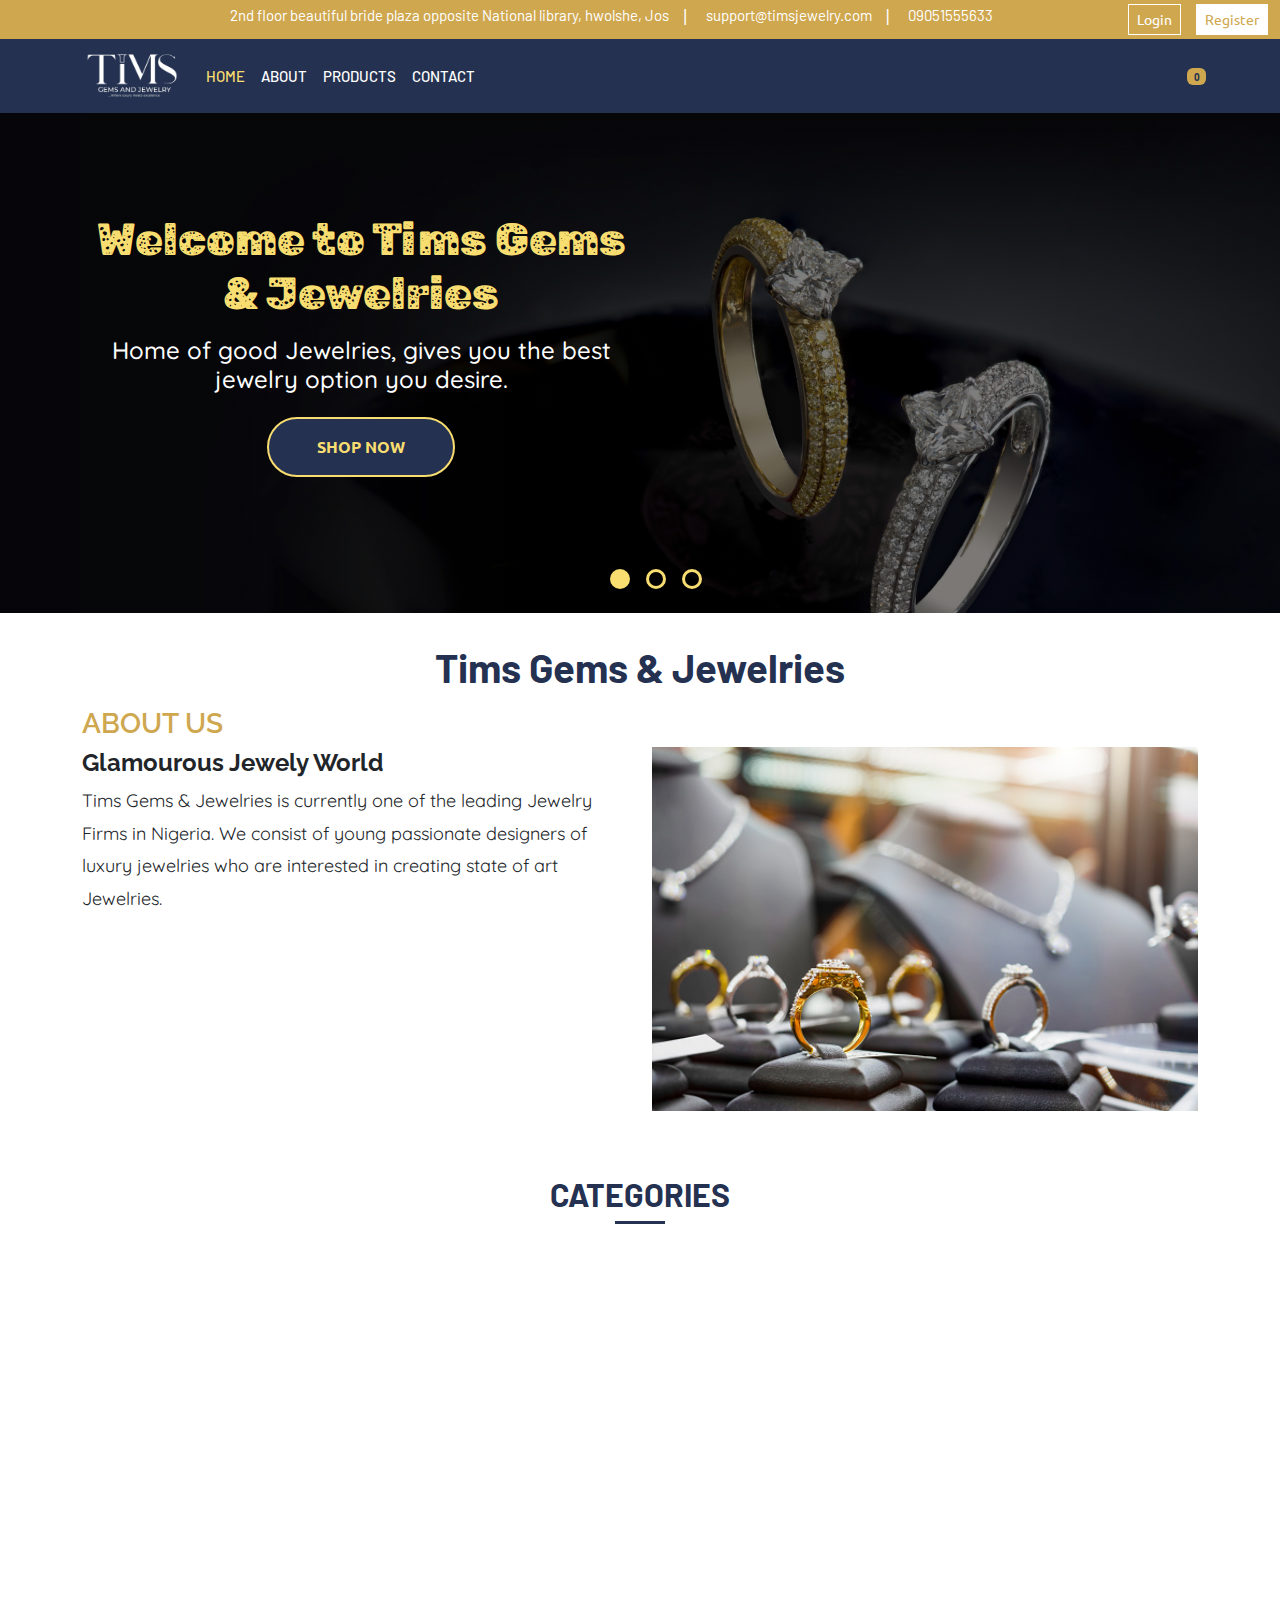
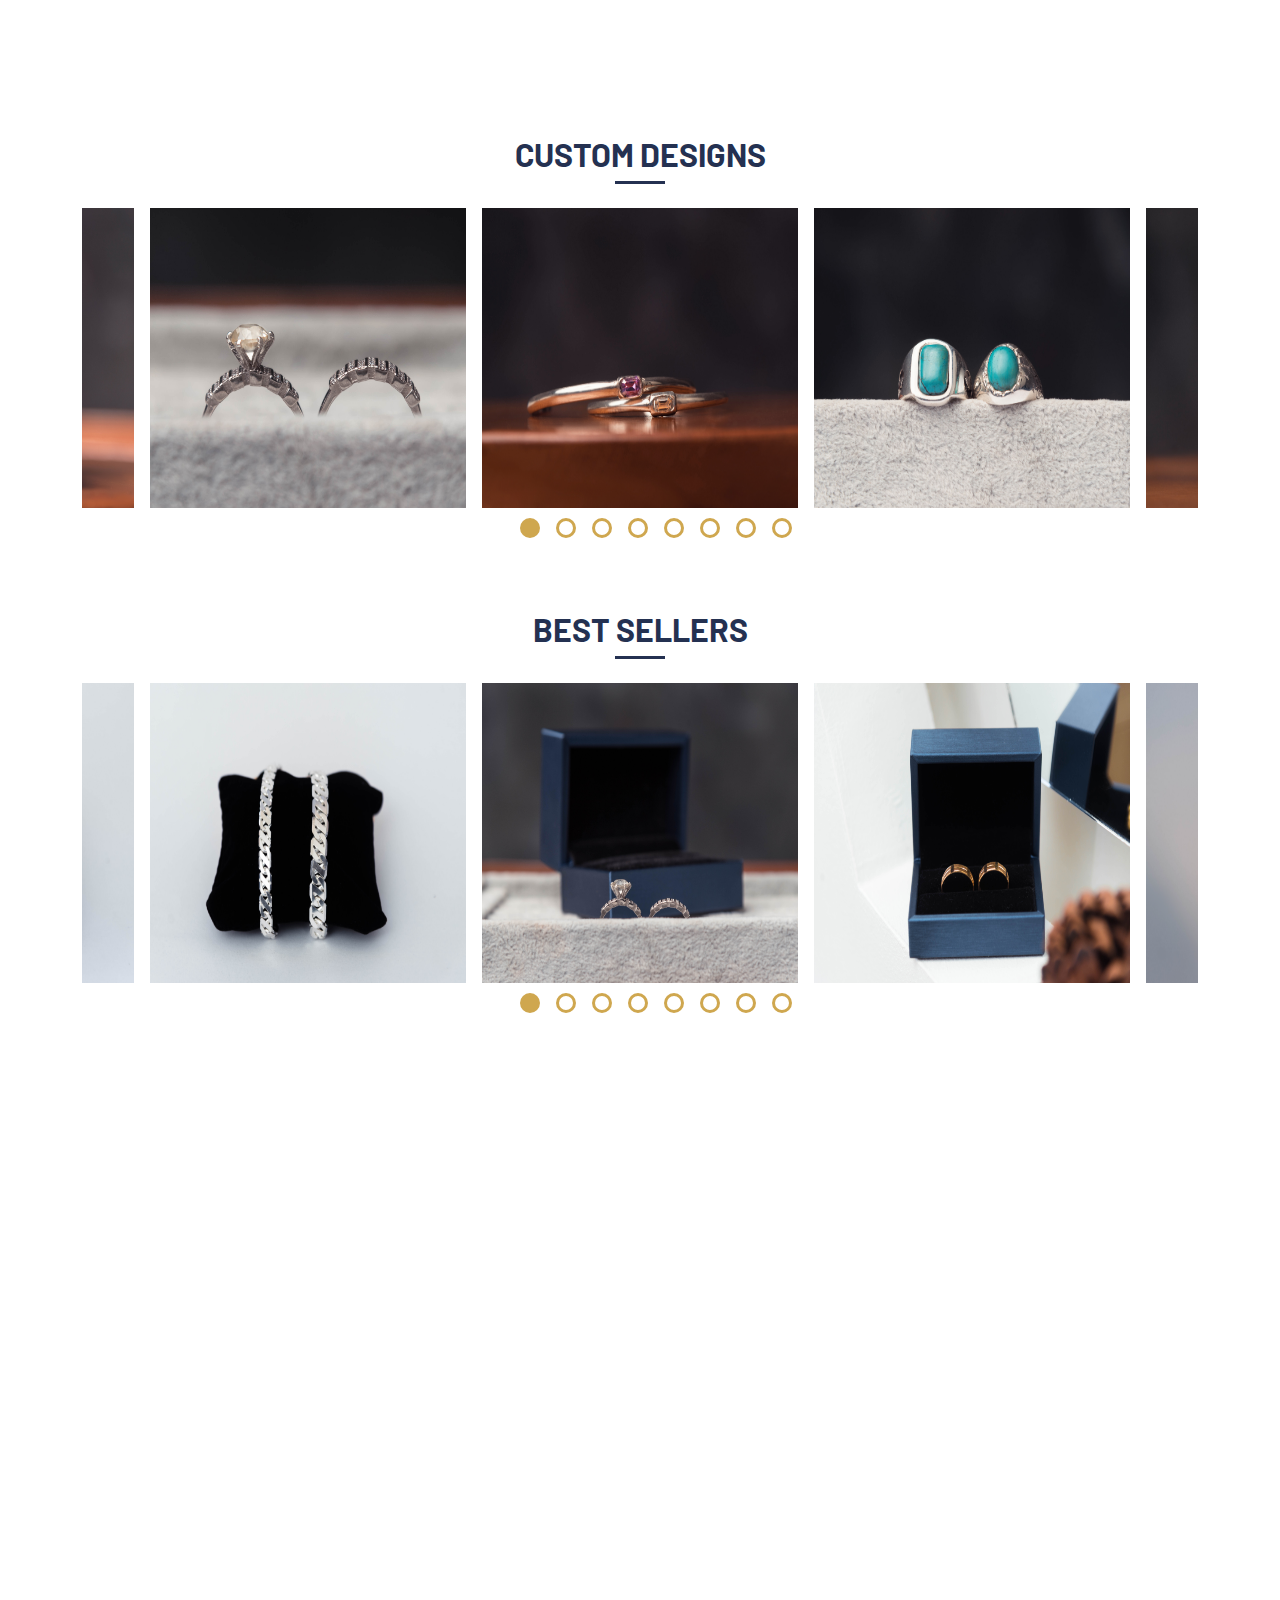
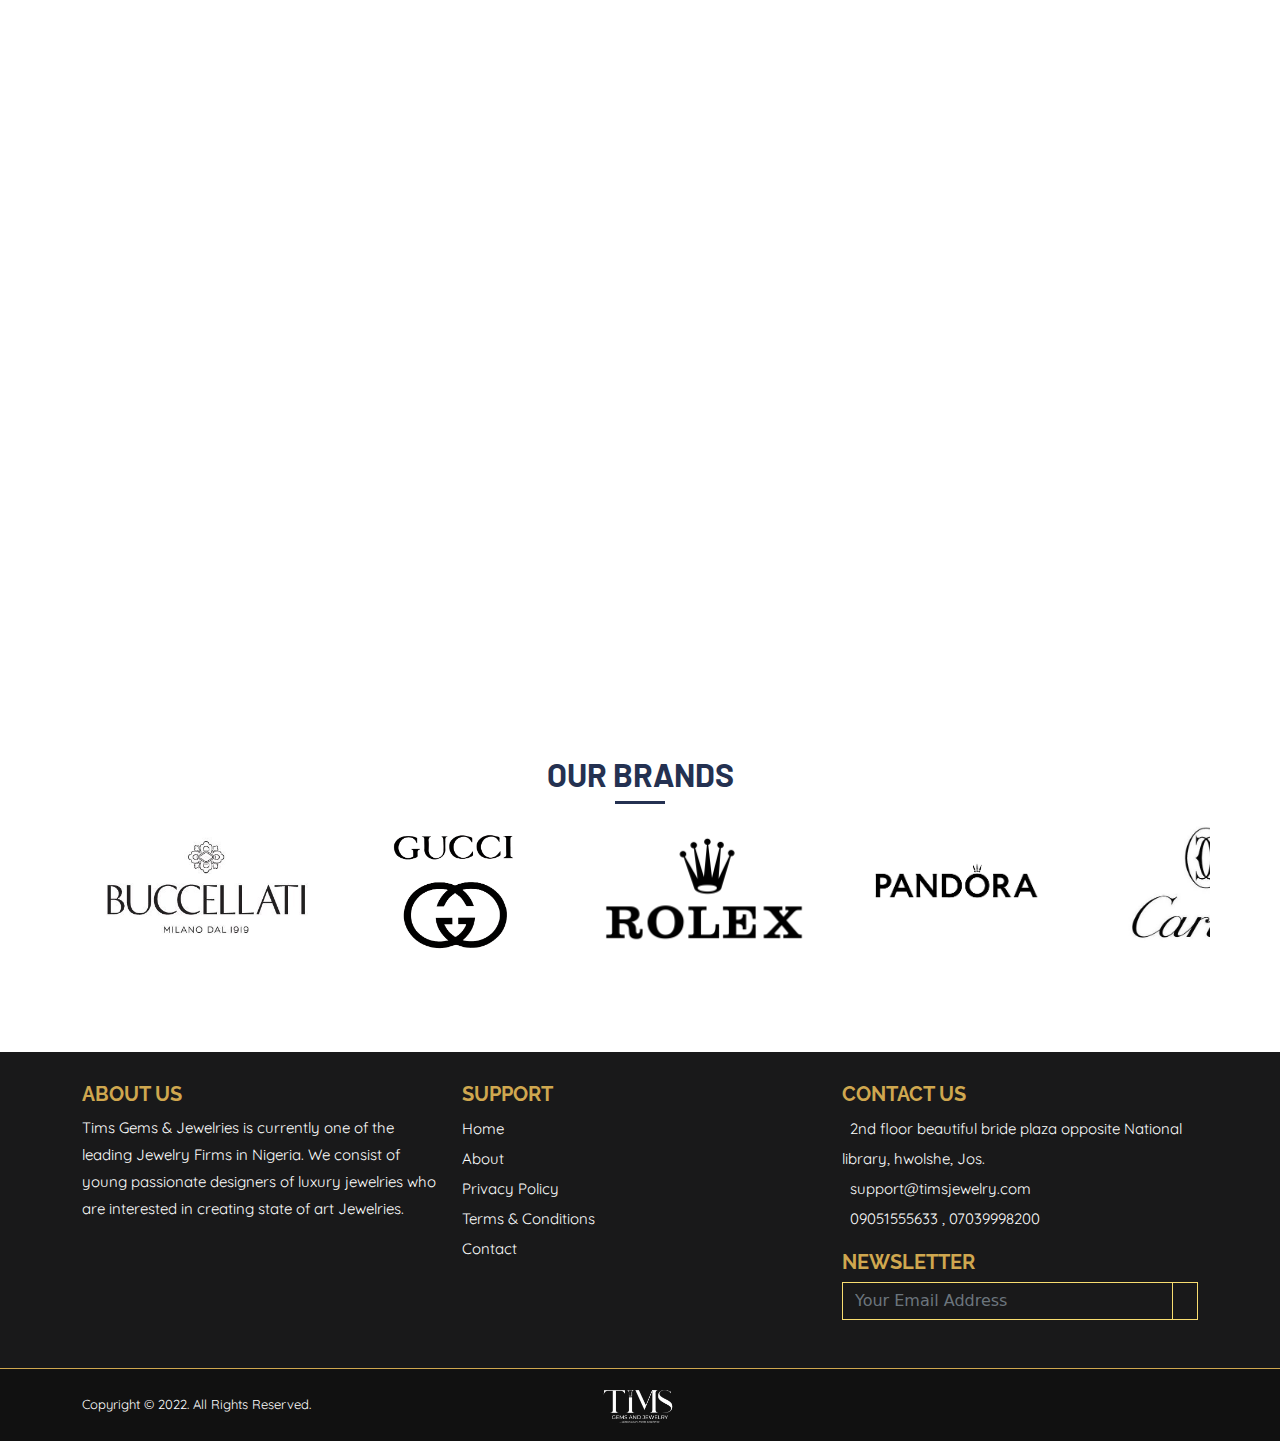
<file: index.html>
<!doctype html>
<html lang="en">
  <head>
    <title>Tims Gems and Jewelry - Home</title>
    <!-- Required meta tags -->
    <meta charset="utf-8">
    <meta name="viewport" content="width=device-width, initial-scale=1, shrink-to-fit=no">
    <!-- Bootstrap CSS v5.2.0-beta1 -->
    <link rel="stylesheet" href="bootstrap/css/bootstrap.min.css">
    <!-- Custom Css -->
    <link rel="stylesheet" href="css/styles.css">
    <link rel="stylesheet" href="css/responsive.css">
    <!-- Animate CSS -->
    <link rel="stylesheet" href="css/animate.css">
    <!-- Font Awesome JS -->
    <script src="js/font-awesome.js"></script>
    <!-- Slick CSS -->
    <link rel="stylesheet" href="slick-1.8.1/slick-1.8.1/slick/slick.css">
    <link rel="stylesheet" href="slick-1.8.1/slick-1.8.1/slick/slick-theme.css">
  </head>
  <body>

    <header class="site-header d-none d-lg-block">
      <div class="container-fluid">
      <div class="row py-1">
        <div class="col-2">
          <div class="social-links">
            <a href=""><i class="fab fa-facebook" aria-hidden="true"></i></a>
            <a href=""><i class="fab fa-twitter" aria-hidden="true"></i></a>
            <a href=""><i class="fab fa-youtube" aria-hidden="true"></i></a>
            <a href=""><i class="fab fa-instagram" aria-hidden="true"></i></a>
          </div>
        </div>
        <div class="col-8">
          <div class="head-info">
            <a href="https://goo.gl/maps/YXaDPKG7rVthpuLcA" target="_blank"><i class="fa fa-map-marker" aria-hidden="true"></i> <span style="margin-left: 5px;">2nd floor beautiful bride plaza opposite National library, hwolshe, Jos</span></a>
            <span class="mx-2 divider">|</span>
            <a href="mailto:support@timsjewelry.com"><i class="fa fa-envelope-o" aria-hidden="true"></i> <span style="margin-left: 5px;">support@timsjewelry.com</span></a>
            <span class="mx-2 divider">|</span>
            <a href="tel:09051555633"><i class="fa fa-phone" aria-hidden="true"></i> <span style="margin-left: 5px;">09051555633</span></a>
          </div>
        </div>
        <div class="col-2">
          <div align="right">
            <a href="#un" class="btn btn-login btn-sm">Login</a>
            <a href="#un" class="btn btn-register btn-sm">Register</a>
          </div>
        </div>
      </div>
      <!-- <marquee behavior="" direction="" class="marquee">Welcome to Tivis Jewelries. We let you put a personal touch on your jewelry. Tivis Jewelries is consisted of young passinate designers of luxury jewelries who are interested in creating state of art of jewelries.</marquee> -->
    </div>
    </header>

    <nav class="navbar navbar-expand-lg navbar-light">
        <div class="container">
        <a class="navbar-brand" href="index.html">
          <img src="img/tims-new-blue.jpg" alt="tims-gems-and-jewelry-logo" class="img-logo">
        </a>
        <button class="navbar-toggler d-lg-none toggle-btn" type="button" data-bs-toggle="collapse" data-bs-target="#collapsibleNavId" aria-controls="collapsibleNavId"
          aria-expanded="false" aria-label="Toggle navigation">
          <i class="fa fa-bars" aria-hidden="true"></i>
        </button>
        <div class="collapse navbar-collapse" id="collapsibleNavId">
          <ul class="navbar-nav me-auto mt-2 mt-lg-0">
            <li class="nav-item active">
              <a class="nav-link" href="index.html">Home</a>
            </li>
            <li class="nav-item">
              <a class="nav-link" href="about.html">About</a>
            </li>
            <li class="nav-item dropdown">
              <a class="nav-link drop-link" href="products.html" id="dropdownId">Products <i class="fa fa-angle-down" aria-hidden="true"></i></a>
              <div class="dropdown-menu navdrop-menu" aria-labelledby="dropdownId">
                <a class="dropdown-item" href="products/mens-jewelry.html">Men's Jewelry</a>
                <a class="dropdown-item" href="products/womens-jewelry.html">Women's Jewelry</a>
                <a class="dropdown-item" href="customize.html">Customize Jewelry</a>
              </div>
            </li>
            <li class="nav-item">
              <a class="nav-link" href="contact.html">Contact</a>
            </li>
          </ul>
          <div class="d-flex my-2 my-lg-0">
              <a href="" class="cart-link">
                <i class="fa fa-shopping-cart" aria-hidden="true"></i>
                <span class="badge cart-badge">0</span>
              </a>
          </div>
        </div>
      </div>
    </nav>

    <div class="fade-banner" style="position: relative;">
      <div>
      <div class="banner-one">
        <div class="container">
          <div class="col-lg-6">
          <div class="banner-area text-center">
          <h1 class="banner-head">Welcome to Tims Gems & Jewelries</h1>
          <h4 class="banner-text text-white">Home of good Jewelries, gives you the best jewelry option you desire.</h4>
          <a href="products.html" class="btn btn-banner px-5 py-3">Shop Now</a>
        </div>
        </div>
        </div>
      </div>
    </div>

    <div>
      <div class="banner-two">
        <div class="container">
          <div class="col-lg-6">
          <div class="banner-area text-center">
          <h1 class="banner-head">Collection of Quality Jewelries.</h1>
          <h4 class="banner-text text-white">We produce good quality jewelries at cheap and affordable prices.</h4>
          <a href="products.html" class="btn btn-banner px-5 py-3">Shop Now</a>
        </div>
        </div>
        </div>
      </div>
    </div>

    <div>
      <div class="banner-three">
        <div class="container">
          <div class="col-lg-6">
          <div class="banner-area text-center">
          <h1 class="banner-head">Attractive Earings & Necklaces.</h1>
          <h4 class="banner-text text-white">Earings & Necklaces that are highly attractive are available at Tims Gems & Jewelries.</h4>
          <a href="products.html" class="btn btn-banner px-5 py-3">Shop Now</a>
        </div>
        </div>
        </div>
      </div>
    </div>
    </div>

    <div class="container" style="position: relative;">

      <section class="welcome-area">
        <h1 class="text-center header_text wow pulse" data-wow-duration="1.2s">Tims Gems & Jewelries</h1>

        <div class="row">
          <div class="col-lg-6 pt-2">
             <h3 class="text-uppercase subheader_text wow bounceInDown" data-wow-duration="1.3s">About Us</h3>
             <h4 class="raleway-text wow fadeIn" data-wow-duration="1.4s"><b>Glamourous Jewely World</b></h4>
             <section>
             <p class="wow slideInLeft" data-wow-duration="1.5s">Tims Gems & Jewelries is currently one of the leading Jewelry Firms in Nigeria. We consist of young passionate designers of luxury jewelries who are interested in creating state of art Jewelries.</p>
             <p class="wow slideInLeft" data-wow-duration="1.6s">We have won so many awards in the aspect of Jewlries in Nigeria most especially in Plateau State.</p>
            </section>
            <section class="wow fadeInLeftBig" data-wow-duration="1.7s">
            <a href="about.html" class="btn btn-more px-5 py-3">Learn More &rArr;</a>
          </section>
          </div>
          <div class="col-lg-6">
            <br><br>
            <section class="wow slideInRight" data-wow-duration="1.8s">
            <img src="img/tims-banner-3.jpg" alt="About-Tims-Jewelry" class="img img-responsive">
            </section>
          </div>
          </div>

      </section>

      <section class="categories-area mt-5 pt-3">
          <h2 class="other_head_text text-uppercase text-center">Categories</h2>
          <div align="center">
          <div class="blue-bot"></div>
        </div>
        <div class="row justify-content-center">
          <!-- <div class="col-lg-4 pt-3">
            <a href="#un" style="text-decoration: none;">
            <div class="wow bounceInLeft" data-wow-duration="1.5s">
              <div class="content">
              <img class="card-img-top cat-img content-image" src="img/wristwatch-cat.jpg" alt="Tims-Wristwatch">
              <div class="content-overlay"></div>
              <div class="content-details fadeIn-left">
                <h3>Wristwatches</h3>
                <img src="img/tims-arrow.png" alt="tims-arrow" width="100px">
              </div>
            </div>

            <div class="card-body">
              <h2 class="lobstertwo-text text-gold text-center mt-3">Wristwatches</h2>
            </div>
            </div>
          </a>
          </div> -->
          <div class="col-lg-4 pt-3">
            <a href="products/mens-jewelry.html" style="text-decoration: none;">
            <div class="wow bounceIn" data-wow-duration="1.6s">
              <div class="content">
              <img class="card-img-top cat-img content-image" src="img/mens-jewelry-cat.jpg" alt="Tims-Mens-Jewelry">
              <div class="content-overlay"></div>
              <div class="content-details fadeIn-left">
                <h3>Mens Jewelries</h3>
                <img src="img/tims-arrow.png" alt="tims-arrow" width="100px">
              </div>
            </div>

            <div class="card-body">
              <h2 class="lobstertwo-text text-gold text-center mt-3">Mens Jewelries</h2>
            </div>
            </div>
          </a>
          </div>
          <div class="col-lg-4 pt-3">
            <a href="products/womens-jewelry.html" style="text-decoration: none;">
            <div class="wow fadeInRight" data-wow-duration="1.7s">
              <div class="content">
              <img class="card-img-top cat-img content-image" src="img/womens-jewel-cat.jpg" alt="Tims-Womens-Jewelry">
              <div class="content-overlay"></div>
              <div class="content-details fadeIn-left">
                <h3>Womens Jewelries</h3>
                <img src="img/tims-arrow.png" alt="tims-arrow" width="100px">
              </div>
            </div>

            <div class="card-body">
              <h2 class="lobstertwo-text text-gold text-center mt-3">Womens Jewelries</h2>
            </div>
            </div>
          </a>
          </div>
        </div>

        <br>
      </section>

      <section class="custom-designs mt-5">
        <h2 class="other_head_text text-uppercase text-center">Custom Designs</h2>
        <div align="center">
          <div class="blue-bot"></div>
        </div>
        <br>

        <div class="my-slider">
          <div class="slide-item" align="center">
            <div class="slider-area">
              <a href="#un" style="text-decoration: none;">
              <div class="content">
                <img src="img/products/LAZ_8805.jpg" alt="" class="img img-responsive slider-img content-image">
                <div class="content-overlay"></div>
                <div class="content-details fadeIn-bottom">
                  <h3><i class="fa fa-cart-plus fa-2x" aria-hidden="true"></i></h3>
                </div>
              </div>
              </a>
          </div>
          </div>

          <div class="slide-item" align="center">
            <div class="slider-area">
              <a href="#un" style="text-decoration: none;">
              <div class="content">
            <img src="img/products/LAZ_8811.jpg" alt="" class="img img-responsive slider-img content-image">
            <div class="content-overlay"></div>
            <div class="content-details fadeIn-bottom">
              <h3><i class="fa fa-cart-plus fa-2x" aria-hidden="true"></i></h3>
            </div>
          </div>
          </a>
          </div>
          </div>

          <div class="slide-item" align="center">
            <div class="slider-area">
              <a href="#un" style="text-decoration: none;">
              <div class="content">
            <img src="img/products/LAZ_8814.jpg" alt="" class="img img-responsive slider-img content-image">
            <div class="content-overlay"></div>
            <div class="content-details fadeIn-bottom">
              <h3><i class="fa fa-cart-plus fa-2x" aria-hidden="true"></i></h3>
            </div>
          </div>
          </a>
            </div>
          </div>

          <div class="slide-item" align="center">
            <div class="slider-area">
              <a href="#un" style="text-decoration: none;">
              <div class="content">
            <img src="img/products/LAZ_8823.jpg" alt="" class="img img-responsive slider-img content-image">
            <div class="content-overlay"></div>
            <div class="content-details fadeIn-bottom">
              <h3><i class="fa fa-cart-plus fa-2x" aria-hidden="true"></i></h3>
            </div>
          </div>
          </a>
          </div>
          </div>

          <div class="slide-item" align="center">
            <div class="slider-area">
              <a href="#un" style="text-decoration: none;">
              <div class="content">
            <img src="img/products/LAZ_8841.jpg" alt="" class="img img-responsive slider-img content-image">
            <div class="content-overlay"></div>
            <div class="content-details fadeIn-bottom">
              <h3><i class="fa fa-cart-plus fa-2x" aria-hidden="true"></i></h3>
            </div>
          </div>
          </a>
          </div>
          </div>

          <div class="slide-item" align="center">
            <div class="slider-area">
              <a href="#un" style="text-decoration: none;">
              <div class="content">
            <img src="img/products/LAZ_8858.jpg" alt="" class="img img-responsive slider-img content-image">
            <div class="content-overlay"></div>
            <div class="content-details fadeIn-bottom">
              <h3><i class="fa fa-cart-plus fa-2x" aria-hidden="true"></i></h3>
            </div>
          </div>
          </a>
          </div>
          </div>

          <div class="slide-item" align="center">
            <div class="slider-area">
              <a href="#un" style="text-decoration: none;">
              <div class="content">
            <img src="img/products/LAZ_8881.jpg" alt="" class="img img-responsive slider-img content-image">
            <div class="content-overlay"></div>
            <div class="content-details fadeIn-bottom">
              <h3><i class="fa fa-cart-plus fa-2x" aria-hidden="true"></i></h3>
            </div>
          </div>
          </a>
          </div>
          </div>

          <div class="slide-item" align="center">
            <div class="slider-area">
              <a href="#un" style="text-decoration: none;">
              <div class="content">
            <img src="img/products/LAZ_8888.jpg" alt="" class="img img-responsive slider-img content-image">
            <div class="content-overlay"></div>
            <div class="content-details fadeIn-bottom">
              <h3><i class="fa fa-cart-plus fa-2x" aria-hidden="true"></i></h3>
            </div>
          </div>
          </a>
          </div>
          </div>
        </div>
      </section>

      <section class="custom-designs mt-5 pt-3">
        <h2 class="other_head_text text-uppercase text-center">Best Sellers</h2>
        <div align="center">
          <div class="blue-bot"></div>
        </div>
        <br>

        <div class="my-slider">
          <div class="slide-item" align="center">
            <div class="slider-area">
              <a href="#un" style="text-decoration: none;">
              <div class="content">
                <img src="img/products/LAZ_8890.jpg" alt="" class="img img-responsive slider-img content-image">
                <div class="content-overlay"></div>
                <div class="content-details fadeIn-bottom">
                  <h3><i class="fa fa-cart-plus fa-2x" aria-hidden="true"></i></h3>
                </div>
              </div>
              </a>
          </div>
          </div>

          <div class="slide-item" align="center">
            <div class="slider-area">
              <a href="#un" style="text-decoration: none;">
              <div class="content">
            <img src="img/products/LAZ_8912.jpg" alt="" class="img img-responsive slider-img content-image">
            <div class="content-overlay"></div>
            <div class="content-details fadeIn-bottom">
              <h3><i class="fa fa-cart-plus fa-2x" aria-hidden="true"></i></h3>
            </div>
          </div>
          </a>
          </div>
          </div>

          <div class="slide-item" align="center">
            <div class="slider-area">
              <a href="#un" style="text-decoration: none;">
              <div class="content">
            <img src="img/products/LAZ_8947.jpg" alt="" class="img img-responsive slider-img content-image">
            <div class="content-overlay"></div>
            <div class="content-details fadeIn-bottom">
              <h3><i class="fa fa-cart-plus fa-2x" aria-hidden="true"></i></h3>
            </div>
          </div>
          </a>
            </div>
          </div>

          <div class="slide-item" align="center">
            <div class="slider-area">
              <a href="#un" style="text-decoration: none;">
              <div class="content">
            <img src="img/products/LAZ_8963.jpg" alt="" class="img img-responsive slider-img content-image">
            <div class="content-overlay"></div>
            <div class="content-details fadeIn-bottom">
              <h3><i class="fa fa-cart-plus fa-2x" aria-hidden="true"></i></h3>
            </div>
          </div>
          </a>
          </div>
          </div>

          <div class="slide-item" align="center">
            <div class="slider-area">
              <a href="#un" style="text-decoration: none;">
              <div class="content">
            <img src="img/products/LAZ_8968.jpg" alt="" class="img img-responsive slider-img content-image">
            <div class="content-overlay"></div>
            <div class="content-details fadeIn-bottom">
              <h3><i class="fa fa-cart-plus fa-2x" aria-hidden="true"></i></h3>
            </div>
          </div>
          </a>
          </div>
          </div>

          <div class="slide-item" align="center">
            <div class="slider-area">
              <a href="#un" style="text-decoration: none;">
              <div class="content">
            <img src="img/products/LAZ_8976.jpg" alt="" class="img img-responsive slider-img content-image">
            <div class="content-overlay"></div>
            <div class="content-details fadeIn-bottom">
              <h3><i class="fa fa-cart-plus fa-2x" aria-hidden="true"></i></h3>
            </div>
          </div>
          </a>
          </div>
          </div>

          <div class="slide-item" align="center">
            <div class="slider-area">
              <a href="#un" style="text-decoration: none;">
              <div class="content">
            <img src="img/products/LAZ_8981.jpg" alt="" class="img img-responsive slider-img content-image">
            <div class="content-overlay"></div>
            <div class="content-details fadeIn-bottom">
              <h3><i class="fa fa-cart-plus fa-2x" aria-hidden="true"></i></h3>
            </div>
          </div>
          </a>
          </div>
          </div>

          <div class="slide-item" align="center">
            <div class="slider-area">
              <a href="#un" style="text-decoration: none;">
              <div class="content">
            <img src="img/products/LAZ_8982.jpg" alt="" class="img img-responsive slider-img content-image">
            <div class="content-overlay"></div>
            <div class="content-details fadeIn-bottom">
              <h3><i class="fa fa-cart-plus fa-2x" aria-hidden="true"></i></h3>
            </div>
          </div>
          </a>
          </div>
          </div>
        </div>
      </section>

    </div>

    <section class="contact-area mt-5 pt-3">
      <div class="row">
        <div class="col-lg-6 g-0">
           <div class="contact-bg py-4 wow fadeIn" data-wow-duration="1500">
              <h3 class="text-capitalize text-gold barlow-text text-center">Contact Us</h3>
              <div align="center">
                <div class="gold-bot"></div>
              </div>
               
              <form action="" method="post">
                <div class="px-4 mt-1">
                <div class="row">
                  <div class="col-md-6 form-group mt-2">
                    <label for="name" class="form-label contact-label lobster-text">Name :</label>
                    <input type="text" name="name" id="name" class="form-control contact-control" required>
                  </div>
                  <div class="col-md-6 form-group mt-2">
                    <label for="email" class="form-label contact-label lobster-text">Email :</label>
                    <input type="email" name="email" id="email" class="form-control contact-control" required>
                  </div>
                  <div class="col-md-6 form-group mt-2">
                    <label for="subject" class="form-label contact-label lobster-text">Subject :</label>
                    <input type="text" name="subject" id="subject" class="form-control contact-control" required>
                  </div>
                  <div class="col-md-6 form-group mt-2">
                    <label for="phone" class="form-label contact-label lobster-text">Phone Number :</label>
                    <input type="tel" name="phone" id="phone" class="form-control contact-control" required>
                  </div>
                  <div class="col-md-12 form-group mt-2">
                    <label for="msg" class="form-label contact-label lobster-text">Message :</label>
                    <textarea name="msg" id="msg" cols="30" rows="5" class="form-control contact-control" required></textarea>
                  </div>
                  <div class="col-md-12 mt-3">
                    <div class="d-grid">
                      <button type="submit" class="btn btn-contact py-2">Submit</button>
                    </div>
                  </div>
                </div>
              </div>
              </form>

              <div class="contact-info-area mt-4 px-4 wow fadeIn" data-wow-duration="1700">
                <h3 class="text-capitalize text-gold barlow-text text-center">Get In Touch</h3>
                <div align="center">
                  <div class="gold-bot"></div>
                </div>

                <ul class="contact-list">
                  <li><span class="list-head"><i class="fa fa-map-marker" aria-hidden="true"></i> Address : </span>2nd floor beautiful bride plaza opposite National library, hwolshe, Jos.</li>
                  <li><span class="list-head"><i class="fa fa-envelope-o" aria-hidden="true"></i> Email : </span>support@timsjewelry.com</li>
                  <li><span class="list-head"><i class="fa fa-phone" aria-hidden="true"></i> Phone : </span>09051555633 , 07039998200</li>
                </ul>
              </div>

           </div>
        </div>
        <div class="col-lg-6 g-0">
          
          <iframe src="https://www.google.com/maps/embed?pb=!1m14!1m8!1m3!1d15722.378806988898!2d8.8740529!3d9.8843296!3m2!1i1024!2i768!4f13.1!3m3!1m2!1s0x0%3A0x68d63305fb70b12!2sBeautiful%20Bride%20Plaza!5e0!3m2!1sen!2sng!4v1656524299320!5m2!1sen!2sng" class="embed embed-responsive" width="100%" style="border:0;" allowfullscreen="" loading="lazy" referrerpolicy="no-referrer-when-downgrade"></iframe>
        </div>
      </div>
    </section>

    
    <section class="jewelry-back wow fadeIn" data-wow-duration="1500">
      <div class="container">
        <div class="row">
         <div class="col-lg-6 mx-auto">
       <h2 class="text-center text-uppercase text-white barlow-text">Extraordinary Collections</h2>
       <div align="center">
          <div class="white-bot"></div>
       </div>
       <h5 class="text-white lobstertwo-text mt-3 text-center">Certain moments in life deserve one-of-a-kind jewelry to remember them by. Our Extraordinary Collection contains rare, handcrafted pieces that are simply unforgettable.</h5>
       <div align="center" class="mt-4">
       <a href="products.html" class="btn btn-extra px-4 py-2"><i class="fa fa-diamond" aria-hidden="true"></i> Shop Collection</a>
      </div>
      </div>
      </div>
      </div>
    </section>

    <section class="brands-area mt-5 pt-3">
        <h2 class="other_head_text text-uppercase text-center">Our Brands</h2>
        <div align="center">
          <div class="blue-bot"></div>
        </div>
        <div class="marquee-wrapper">
          <div class="container">
            <div class="marquee-block">
              <div class="marquee-inner to-right">
                <span>
                  <div class="marquee-item">
                    <img src="img/buccellati-logo.jpg" alt="" class="img img-responsive">
                  </div>
                  <div class="marquee-item">
                    <img src="img/gucci-logo.png" alt="" class="img img-responsive">
                  </div>
                  <div class="marquee-item">
                    <img src="img/rolex-logo.png" alt="" class="img img-responsive">
                  </div>
                  <div class="marquee-item">
                    <img src="img/pandora-logo.jpg" alt="" class="img img-responsive">
                  </div>
                  <div class="marquee-item">
                    <img src="img/cartier-logo.jpg" alt="" class="img img-responsive">
                  </div>
                  <div class="marquee-item">
                    <img src="img/omega-logo.png" alt="" class="img img-responsive">
                  </div>
                </span>
                <span>
                  <div class="marquee-item">
                    <img src="img/buccellati-logo.jpg" alt="" class="img img-responsive">
                  </div>
                  <div class="marquee-item">
                    <img src="img/gucci-logo.png" alt="" class="img img-responsive">
                  </div>
                  <div class="marquee-item">
                    <img src="img/rolex-logo.png" alt="" class="img img-responsive">
                  </div>
                  <div class="marquee-item">
                    <img src="img/pandora-logo.jpg" alt="" class="img img-responsive">
                  </div>
                  <div class="marquee-item">
                    <img src="img/cartier-logo.jpg" alt="" class="img img-responsive">
                  </div>
                  <div class="marquee-item">
                    <img src="img/omega-logo.png" alt="" class="img img-responsive">
                  </div>
                </span>
              </div>
            </div>
        </div>
          </div>
       
        </section>

        <footer class="footer-area mt-5">
           <div class="container">
            <div class="row">
              <div class="col-lg-4">
                <h5 class="raleway-text text-gold text-uppercase"><b>About Us</b></h5>
                <p class="foot-text text-white">Tims Gems & Jewelries is currently one of the leading Jewelry Firms in Nigeria. We consist of young passionate designers of luxury jewelries who are interested in creating state of art Jewelries.</p>
              </div>

              <div class="col-lg-4">
                <h5 class="text-gold raleway-text text-uppercase"><b>Support</b></h5>
                <ul class="foot-list">
                  <li><a href="index.html">Home</a></li>
                  <li><a href="about.html">About</a></li>
                  <li><a href="#un">Privacy Policy</a></li>
                  <li><a href="#un">Terms & Conditions</a></li>
                  <li><a href="contact.html">Contact</a></li>
                </ul>
              </div>

              <div class="col-lg-4">
                <h5 class="text-gold raleway-text text-uppercase"><b>Contact Us</b></h5>
                <ul class="foot-list">
                  <li><a href="https://goo.gl/maps/YXaDPKG7rVthpuLcA" target="_blank"><span class="text-gold mx-1"><i class="fa fa-map-marker" aria-hidden="true"></i></span> 2nd floor beautiful bride plaza opposite National library, hwolshe, Jos.</a></li>
                  <li><a href="mailto:support@timsjewelry.com"><span class="text-gold mx-1"><i class="fa fa-envelope-o" aria-hidden="true"></i></span> support@timsjewelry.com</a></li>
                  <li><span class="text-gold mx-1"><i class="fa fa-phone" aria-hidden="true"></i></span> <a href="tel:09051555633">09051555633 ,</a> <a href="tel:07039998200">07039998200</a></li>
                </ul>

                <h5 class="text-gold raleway-text text-uppercase mt-3"><b>Newsletter</b></h5>
                <form action="" method="post">
                  <div class="input-group mb-5 mt-2">
                    <input type="email" class="form-control news-control" placeholder="Your Email Address" aria-label="Your Email Address" aria-describedby="button-addon2">
                    <button class="btn btn-news" type="button" id="button-addon2"><i class="fa fa-paper-plane-o" aria-hidden="true"></i></button>
                  </div>
                </form>
              </div>
            </div>
           </div>

           <div class="foot-last-area py-2">
            <div class="container">
              <div class="row">
                <div class="col-lg-4 order-3 order-lg-1">
                  <p class="copyright-text text-center text-lg-start text-white mt-3">Copyright &copy; 2022. All Rights Reserved.</p>
                </div>
                <div class="col-lg-4 order-1 order-lg-2">
                  <div align="center">
                    <img src="img/tims-black-logo-white.png" alt="tims-black-logo-white" width="100px">
                  </div>
                </div>
                <div class="col-lg-4 order-2 order-lg-3">
                  <div class="foot-social text-center text-lg-end mt-3">
                    <a href="#un" class="mx-3"><i class="fab fa-facebook" aria-hidden="true"></i></a>
                    <a href="#un" class="mx-3"><i class="fab fa-twitter" aria-hidden="true"></i></a>
                    <a href="#un" class="mx-3"><i class="fab fa-youtube" aria-hidden="true"></i></a>
                    <a href="#un" class="mx-3"><i class="fab fa-instagram" aria-hidden="true"></i></a>
                  </div>
                </div>
              </div>
            </div>
           </div>
        </footer>

        <button onclick="topFunction()" id="myBtn" title="Go to top"><i class="fa fa-angle-up fa-2x" aria-hidden="true"></i></button>
    
    
    <!-- Bootstrap JavaScript Libraries -->
    <script src="bootstrap/js/popper.min.js"></script>
    <script src="bootstrap/js/bootstrap.min.js"></script>
    <!-- Slick JS -->
    <script src="slick-js/jquery-1.11.0.min.js"></script>
    <script src="slick-js/jquery-migrate-1.2.1.min.js"></script>
    <script src="slick-1.8.1/slick-1.8.1/slick/slick.min.js"></script>

    <script>
      $('.fade-banner').slick({
  dots: true,
  dotsClass: 'slider-dots',
  infinite: true,
  speed: 1000,
  fade: true,
  cssEase: 'linear',
  autoplay:true,
  autoplaySpeed:2000,
  arrows: true,
  nextArrow: '<button class="carousel-arrow next inverted"><i class="fa fa-angle-right fa-3x text-white"></i></button>',
  prevArrow: '<button class="carousel-arrow prev inverted"><i class="fa fa-angle-left fa-3x text-white"></i></button>',
});

$('.my-slider').slick({
  centerMode: true,
  centerPadding: '60px',
  slidesToShow: 3,
  dots: true,
  dotsClass: 'myslider-dots',
  autoplay:true,
  autoplaySpeed:2000,
  arrows: true,
  nextArrow: '<button class="slider-arrow next inverted"><i class="fa fa-angle-right fa-2x text-white"></i></button>',
  prevArrow: '<button class="slider-arrow prev inverted"><i class="fa fa-angle-left fa-2x text-white"></i></button>',
  responsive: [
    {
      breakpoint: 800,
      settings: {
        arrows: false,
        centerMode: true,
        centerPadding: '40px',
        slidesToShow: 2
      }
    },
    {
      breakpoint: 480,
      settings: {
        arrows: false,
        centerMode: true,
        centerPadding: '40px',
        slidesToShow: 1
      }
    }
  ]
});
    </script>
    
    <!-- Custom JS -->
     <script src="js/script.js"></script>
         <!-- WOW JS -->
    <script src="js/wow.js"></script>
    <script>
                      wow = new WOW(
                      {
                      boxClass:     'wow',      // default
                      animateClass: 'animated', // default
                      offset:       0,          // default
                      mobile:       true,       // default
                      live:         true        // default
                    }
                    )
      wow.init();

    </script>
  </body>
</html>
</file>
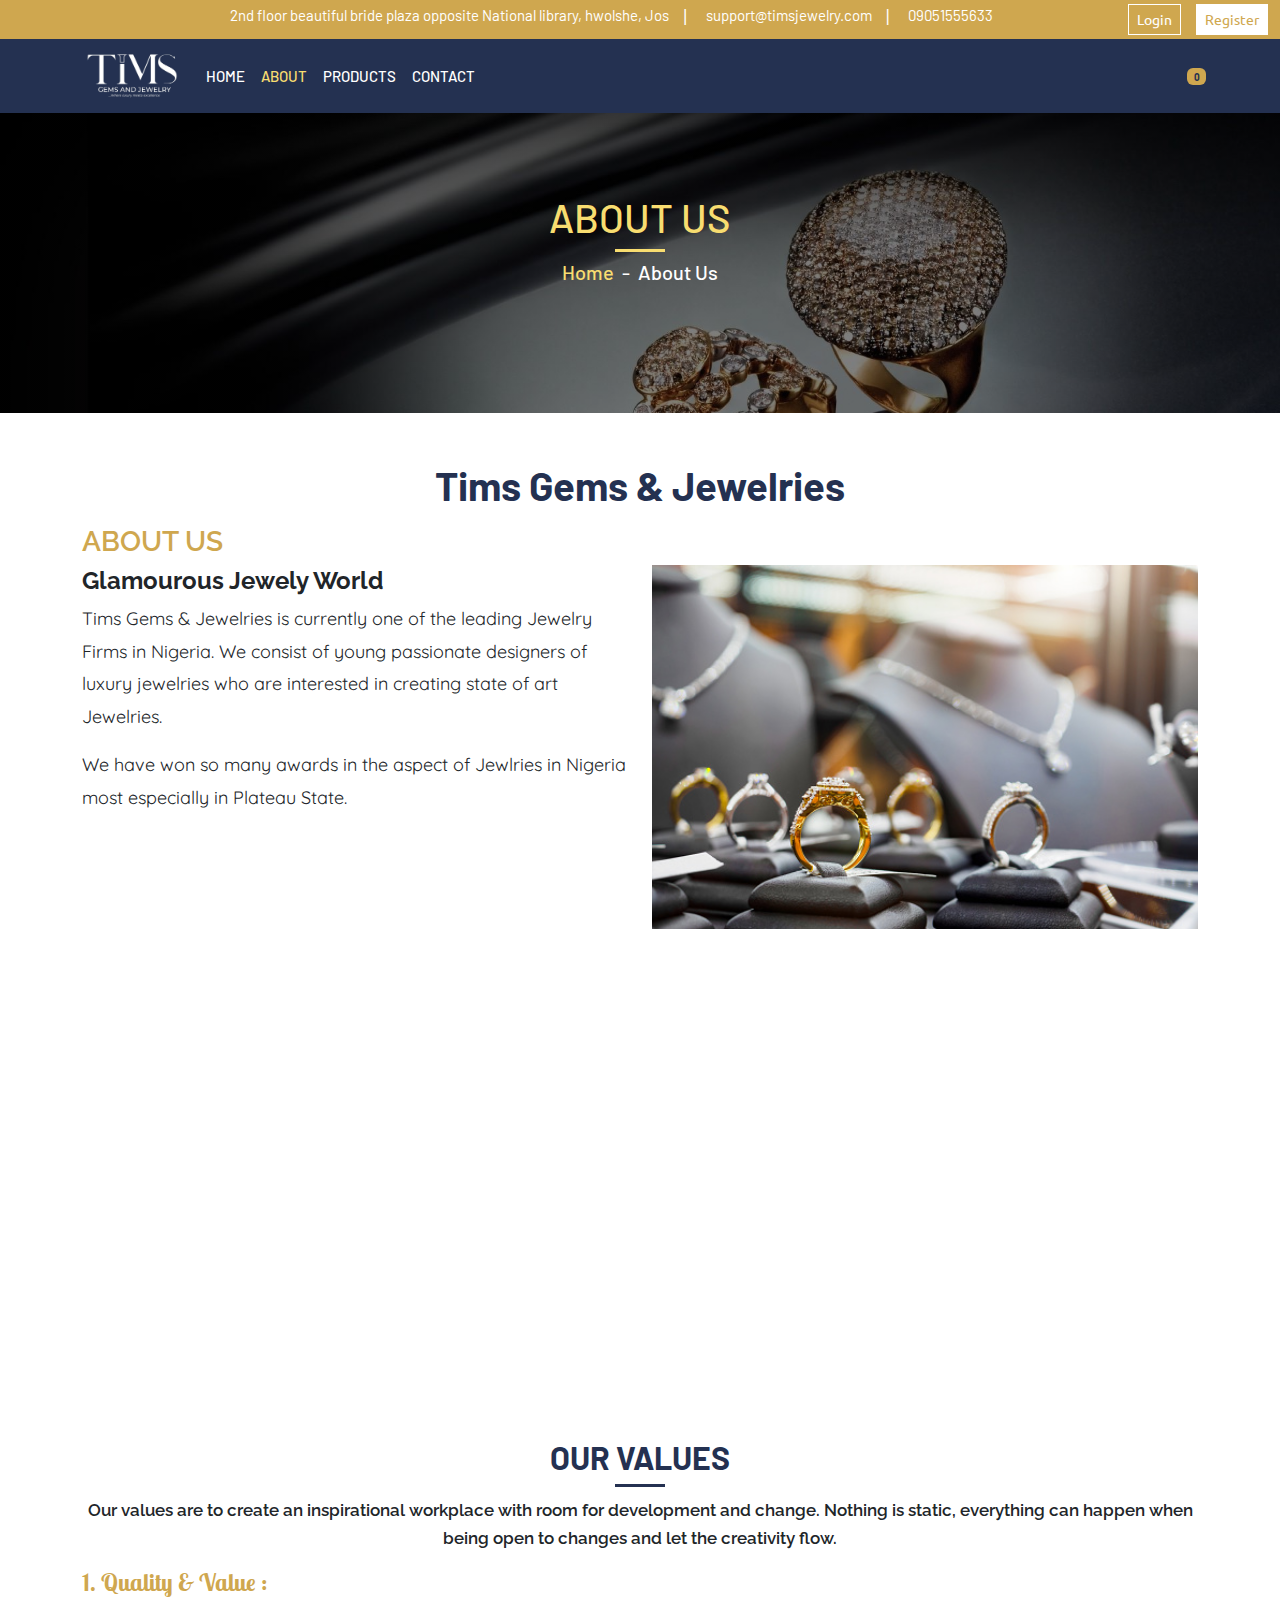
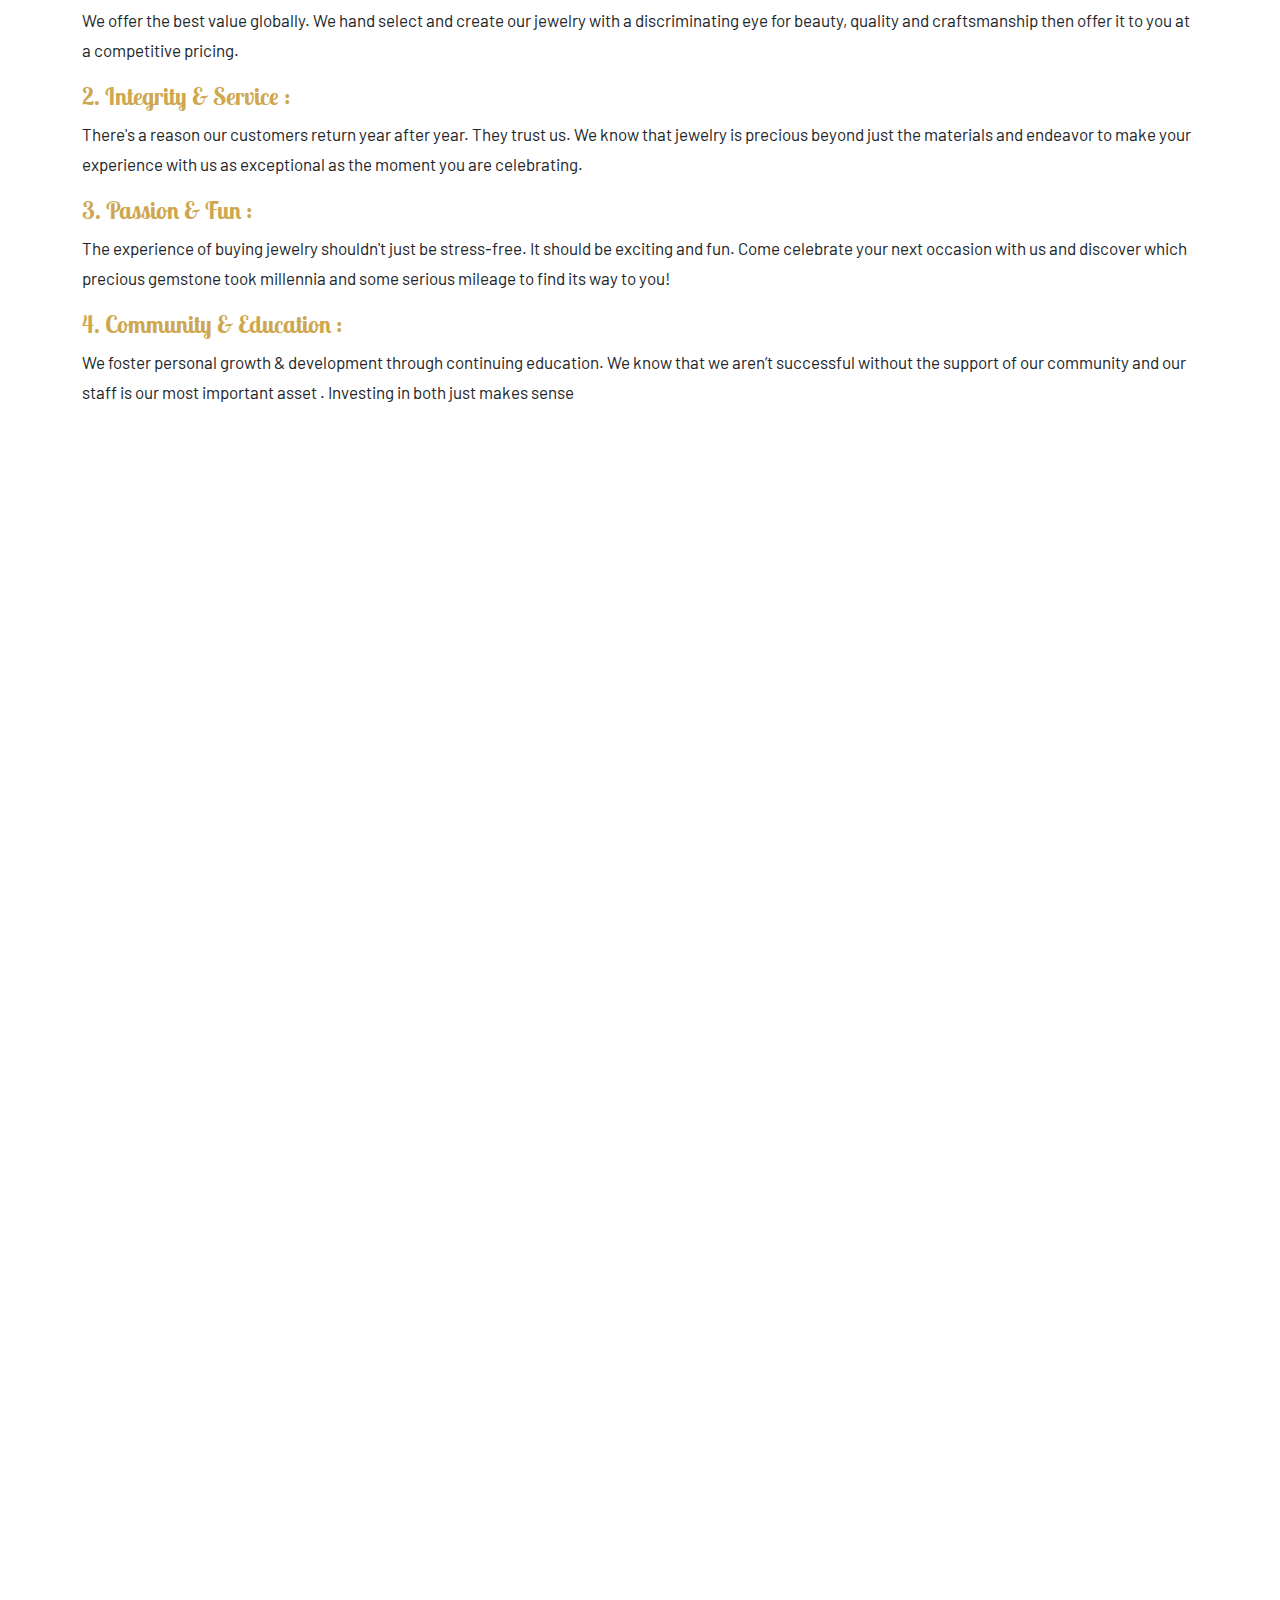
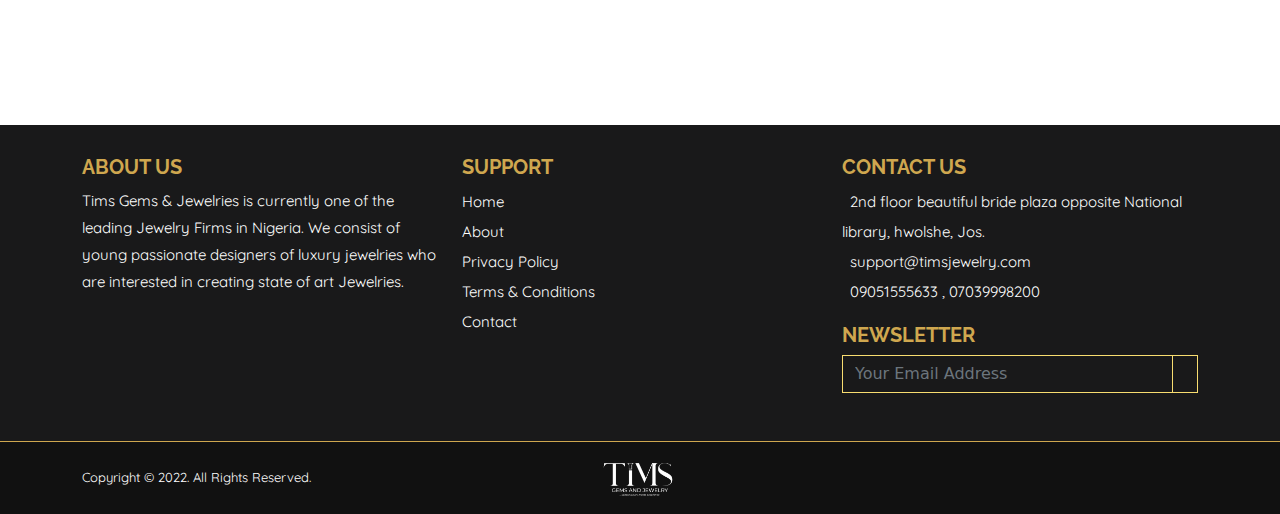
<file: about.html>
<!doctype html>
<html lang="en">
  <head>
    <title>Tims Gems and Jewelry - About Us</title>
    <!-- Required meta tags -->
    <meta charset="utf-8">
    <meta name="viewport" content="width=device-width, initial-scale=1, shrink-to-fit=no">
    <!-- Bootstrap CSS v5.2.0-beta1 -->
    <link rel="stylesheet" href="bootstrap/css/bootstrap.min.css">
    <!-- Custom Css -->
    <link rel="stylesheet" href="css/styles.css">
    <link rel="stylesheet" href="css/responsive.css">
    <!-- Animate CSS -->
    <link rel="stylesheet" href="css/animate.css">
    <!-- Font Awesome JS -->
    <script src="js/font-awesome.js"></script>
    <!-- Slick CSS -->
    <link rel="stylesheet" href="slick-1.8.1/slick-1.8.1/slick/slick.css">
    <link rel="stylesheet" href="slick-1.8.1/slick-1.8.1/slick/slick-theme.css">
  </head>
  <body>

    <header class="site-header d-none d-lg-block">
      <div class="container-fluid">
      <div class="row py-1">
        <div class="col-2">
          <div class="social-links">
            <a href=""><i class="fab fa-facebook" aria-hidden="true"></i></a>
            <a href=""><i class="fab fa-twitter" aria-hidden="true"></i></a>
            <a href=""><i class="fab fa-youtube" aria-hidden="true"></i></a>
            <a href=""><i class="fab fa-instagram" aria-hidden="true"></i></a>
          </div>
        </div>
        <div class="col-8">
          <div class="head-info">
            <a href="https://goo.gl/maps/YXaDPKG7rVthpuLcA" target="_blank"><i class="fa fa-map-marker" aria-hidden="true"></i> <span style="margin-left: 5px;">2nd floor beautiful bride plaza opposite National library, hwolshe, Jos</span></a>
            <span class="mx-2 divider">|</span>
            <a href="mailto:support@timsjewelry.com"><i class="fa fa-envelope-o" aria-hidden="true"></i> <span style="margin-left: 5px;">support@timsjewelry.com</span></a>
            <span class="mx-2 divider">|</span>
            <a href="tel:09051555633"><i class="fa fa-phone" aria-hidden="true"></i> <span style="margin-left: 5px;">09051555633</span></a>
          </div>
        </div>
        <div class="col-2">
          <div align="right">
            <a href="#un" class="btn btn-login btn-sm">Login</a>
            <a href="#un" class="btn btn-register btn-sm">Register</a>
          </div>
        </div>
      </div>
      <!-- <marquee behavior="" direction="" class="marquee">Welcome to Tivis Jewelries. We let you put a personal touch on your jewelry. Tivis Jewelries is consisted of young passinate designers of luxury jewelries who are interested in creating state of art of jewelries.</marquee> -->
    </div>
    </header>

    <nav class="navbar navbar-expand-lg navbar-light">
        <div class="container">
        <a class="navbar-brand" href="index.html">
          <img src="img/tims-new-blue.jpg" alt="tims-gems-and-jewelry-logo" class="img-logo">
        </a>
        <button class="navbar-toggler d-lg-none toggle-btn" type="button" data-bs-toggle="collapse" data-bs-target="#collapsibleNavId" aria-controls="collapsibleNavId"
          aria-expanded="false" aria-label="Toggle navigation">
          <i class="fa fa-bars" aria-hidden="true"></i>
        </button>
        <div class="collapse navbar-collapse" id="collapsibleNavId">
          <ul class="navbar-nav me-auto mt-2 mt-lg-0">
            <li class="nav-item">
              <a class="nav-link" href="index.html">Home</a>
            </li>
            <li class="nav-item active">
              <a class="nav-link" href="about.html">About</a>
            </li>
            <li class="nav-item dropdown">
              <a class="nav-link drop-link" href="products.html" id="dropdownId">Products <i class="fa fa-angle-down" aria-hidden="true"></i></a>
              <div class="dropdown-menu navdrop-menu" aria-labelledby="dropdownId">
                <a class="dropdown-item" href="products/mens-jewelry.html">Men's Jewelry</a>
                <a class="dropdown-item" href="products/womens-jewelry.html">Women's Jewelry</a>
                <a class="dropdown-item" href="customize.html">Customize Jewelry</a>
              </div>
            </li>
            <li class="nav-item">
              <a class="nav-link" href="contact.html">Contact</a>
            </li>
          </ul>
          <div class="d-flex my-2 my-lg-0">
              <a href="" class="cart-link">
                <i class="fa fa-shopping-cart" aria-hidden="true"></i>
                <span class="badge cart-badge">0</span>
              </a>
          </div>
        </div>
      </div>
    </nav>

    <div class="other-banners">
        <div class="container">
            <div class="text-center">
                <h1 class="oth-banner-text text-uppercase">About Us</h1>
                <div align="center">
                    <div class="oth-bot"></div>
                </div>
                <h5 class="barlow-text mt-2"><span class="text-golder"><i class="fa fa-home" aria-hidden="true"></i> Home</span> <span class="text-white mx-1">-</span> <span class="text-white">About Us</span></h5>
            </div>
        </div>
    </div>

    <div class="container" style="position: relative;">

        <section class="welcome-area mt-5">
          <h1 class="text-center header_text wow pulse" data-wow-duration="1.2s">Tims Gems & Jewelries</h1>
  
          <div class="row">
            <div class="col-lg-6 pt-2">
               <h3 class="text-uppercase subheader_text wow bounceInDown" data-wow-duration="1.3s">About Us</h3>
               <h4 class="raleway-text wow fadeIn" data-wow-duration="1.4s"><b>Glamourous Jewely World</b></h4>
               <section>
               <p class="wow slideInLeft" data-wow-duration="1.5s">Tims Gems & Jewelries is currently one of the leading Jewelry Firms in Nigeria. We consist of young passionate designers of luxury jewelries who are interested in creating state of art Jewelries.</p>
               <p class="wow slideInLeft" data-wow-duration="1.6s">We have won so many awards in the aspect of Jewlries in Nigeria most especially in Plateau State.</p>
              </section>
            </div>
            <div class="col-lg-6">
              <br><br>
              <section class="wow slideInRight" data-wow-duration="1.8s">
              <img src="img/tims-banner-3.jpg" alt="About-Tims-Jewelry" class="img img-responsive">
              </section>
            </div>
            </div>

            <div class="row mt-5">
                <div class="col-lg-6 order-last order-lg-first">
                    <br>
                  <div class="wow fadeInLeft" data-wow-duration="1.5s">
                    <img src="img/tims-mission.jpg" alt="tims-jewelry-mission" class="img img-responsive">
                  </div>
                </div>
   
                <div class="col-lg-6 order-first order-lg-last">
                  <h3 class="text-uppercase subheader_text wow bounceInRight" data-wow-duration="1.7s">Mission Statement</h3>
                  <p class="wow fadeInRightBig" data-wow-duration="1.8s">Our mission is to praise the urban woman and make her stand out by creating handcrafted affordable luxury jewelry that contributes her personal style.</p>
                  <p class="wow fadeInRightBig" data-wow-duration="1.9s">We strive to create jewelry that inspires and keeps happy memories alive, whether it's a tiny pendant or a huge diamond ring.</p>
                </div>
             </div>
        </section>

        <section class="values-area mt-5">
            <h2 class="other_head_text text-uppercase text-center">Our Values</h2>
            <div align="center">
            <div class="blue-bot"></div>
          </div>
          <h6 class="raleway-text value-head text-center">Our values are to create an inspirational workplace with room for development and change. Nothing is static, everything can happen when being open to changes and let the creativity flow. </h6>

          <div class="values-area mt-3">
            <h4>1. Quality & Value :</h4>
            <p>We offer the best value globally. We hand select and create our jewelry with a discriminating eye for beauty, quality and craftsmanship then offer it to you at a competitive pricing.</p>

            <h4 class="mt-2">2. Integrity & Service :</h4>
            <p>There's a reason our customers return year after year. They trust us. We know that jewelry is precious beyond just the materials and endeavor to make your experience with us as exceptional as the moment you are celebrating.</p>

            <h4 class="mt-2">3. Passion & Fun :</h4>
            <p>The experience of buying jewelry shouldn't just be stress-free. It should be exciting and fun. Come celebrate your next occasion with us and discover which precious gemstone took millennia and some serious mileage to find its way to you!</p>

            <h4 class="mt-2">4. Community & Education :</h4>
            <p>We foster personal growth & development through continuing education. We know that we aren’t successful without the support of our community and our staff is our most important asset . Investing in both just makes sense</p>
          </div>

        </section>

    </div>


    <section class="contact-area mt-5 pt-3">
        <div class="row">
          <div class="col-lg-6 g-0">
             <div class="contact-bg py-4 wow fadeIn" data-wow-duration="1500">
                <h3 class="text-capitalize text-gold barlow-text text-center">Contact Us</h3>
                <div align="center">
                  <div class="gold-bot"></div>
                </div>
                 
                <form action="" method="post">
                  <div class="px-4 mt-1">
                  <div class="row">
                    <div class="col-md-6 form-group mt-2">
                      <label for="name" class="form-label contact-label lobster-text">Name :</label>
                      <input type="text" name="name" id="name" class="form-control contact-control" required>
                    </div>
                    <div class="col-md-6 form-group mt-2">
                      <label for="email" class="form-label contact-label lobster-text">Email :</label>
                      <input type="email" name="email" id="email" class="form-control contact-control" required>
                    </div>
                    <div class="col-md-6 form-group mt-2">
                      <label for="subject" class="form-label contact-label lobster-text">Subject :</label>
                      <input type="text" name="subject" id="subject" class="form-control contact-control" required>
                    </div>
                    <div class="col-md-6 form-group mt-2">
                      <label for="phone" class="form-label contact-label lobster-text">Phone Number :</label>
                      <input type="tel" name="phone" id="phone" class="form-control contact-control" required>
                    </div>
                    <div class="col-md-12 form-group mt-2">
                      <label for="msg" class="form-label contact-label lobster-text">Message :</label>
                      <textarea name="msg" id="msg" cols="30" rows="5" class="form-control contact-control" required></textarea>
                    </div>
                    <div class="col-md-12 mt-3">
                      <div class="d-grid">
                        <button type="submit" class="btn btn-contact py-2">Submit</button>
                      </div>
                    </div>
                  </div>
                </div>
                </form>
  
                <div class="contact-info-area mt-4 px-4 wow fadeIn" data-wow-duration="1700">
                  <h3 class="text-capitalize text-gold barlow-text text-center">Get In Touch</h3>
                  <div align="center">
                    <div class="gold-bot"></div>
                  </div>
  
                  <ul class="contact-list">
                    <li><span class="list-head"><i class="fa fa-map-marker" aria-hidden="true"></i> Address : </span>2nd floor beautiful bride plaza opposite National library, hwolshe, Jos.</li>
                    <li><span class="list-head"><i class="fa fa-envelope-o" aria-hidden="true"></i> Email : </span>support@timsjewelry.com</li>
                    <li><span class="list-head"><i class="fa fa-phone" aria-hidden="true"></i> Phone : </span>09051555633 , 07039998200</li>
                  </ul>
                </div>
  
             </div>
          </div>
          <div class="col-lg-6 g-0">
            
            <iframe src="https://www.google.com/maps/embed?pb=!1m14!1m8!1m3!1d15722.378806988898!2d8.8740529!3d9.8843296!3m2!1i1024!2i768!4f13.1!3m3!1m2!1s0x0%3A0x68d63305fb70b12!2sBeautiful%20Bride%20Plaza!5e0!3m2!1sen!2sng!4v1656524299320!5m2!1sen!2sng" class="embed embed-responsive" width="100%" style="border:0;" allowfullscreen="" loading="lazy" referrerpolicy="no-referrer-when-downgrade"></iframe>
          </div>
        </div>
      </section>

      <section class="jewelry-back wow fadeIn" data-wow-duration="1500">
        <div class="container">
          <div class="row">
           <div class="col-lg-6 mx-auto">
         <h2 class="text-center text-uppercase text-white barlow-text">Extraordinary Collections</h2>
         <div align="center">
            <div class="white-bot"></div>
         </div>
         <h5 class="text-white lobstertwo-text mt-3 text-center">Certain moments in life deserve one-of-a-kind jewelry to remember them by. Our Extraordinary Collection contains rare, handcrafted pieces that are simply unforgettable.</h5>
         <div align="center" class="mt-4">
         <a href="products.html" class="btn btn-extra px-4 py-2"><i class="fa fa-diamond" aria-hidden="true"></i> Shop Collection</a>
        </div>
        </div>
        </div>
        </div>
      </section>


    <footer class="footer-area mt-5">
        <div class="container">
         <div class="row">
           <div class="col-lg-4">
             <h5 class="raleway-text text-gold text-uppercase"><b>About Us</b></h5>
             <p class="foot-text text-white">Tims Gems & Jewelries is currently one of the leading Jewelry Firms in Nigeria. We consist of young passionate designers of luxury jewelries who are interested in creating state of art Jewelries.</p>
           </div>

           <div class="col-lg-4">
             <h5 class="text-gold raleway-text text-uppercase"><b>Support</b></h5>
             <ul class="foot-list">
               <li><a href="index.html">Home</a></li>
               <li><a href="about.html">About</a></li>
               <li><a href="#un">Privacy Policy</a></li>
               <li><a href="#un">Terms & Conditions</a></li>
               <li><a href="contact.html">Contact</a></li>
             </ul>
           </div>

           <div class="col-lg-4">
             <h5 class="text-gold raleway-text text-uppercase"><b>Contact Us</b></h5>
             <ul class="foot-list">
               <li><a href="https://goo.gl/maps/YXaDPKG7rVthpuLcA" target="_blank"><span class="text-gold mx-1"><i class="fa fa-map-marker" aria-hidden="true"></i></span> 2nd floor beautiful bride plaza opposite National library, hwolshe, Jos.</a></li>
               <li><a href="mailto:support@timsjewelry.com"><span class="text-gold mx-1"><i class="fa fa-envelope-o" aria-hidden="true"></i></span> support@timsjewelry.com</a></li>
               <li><span class="text-gold mx-1"><i class="fa fa-phone" aria-hidden="true"></i></span> <a href="tel:09051555633">09051555633 ,</a> <a href="tel:07039998200">07039998200</a></li>
             </ul>

             <h5 class="text-gold raleway-text text-uppercase mt-3"><b>Newsletter</b></h5>
             <form action="" method="post">
               <div class="input-group mb-5 mt-2">
                 <input type="email" class="form-control news-control" placeholder="Your Email Address" aria-label="Your Email Address" aria-describedby="button-addon2">
                 <button class="btn btn-news" type="button" id="button-addon2"><i class="fa fa-paper-plane-o" aria-hidden="true"></i></button>
               </div>
             </form>
           </div>
         </div>
        </div>

        <div class="foot-last-area py-2">
         <div class="container">
           <div class="row">
             <div class="col-lg-4 order-3 order-lg-1">
               <p class="copyright-text text-center text-lg-start text-white mt-3">Copyright &copy; 2022. All Rights Reserved.</p>
             </div>
             <div class="col-lg-4 order-1 order-lg-2">
               <div align="center">
                 <img src="img/tims-black-logo-white.png" alt="tims-black-logo-white" width="100px">
               </div>
             </div>
             <div class="col-lg-4 order-2 order-lg-3">
               <div class="foot-social text-center text-lg-end mt-3">
                 <a href="#un" class="mx-3"><i class="fab fa-facebook" aria-hidden="true"></i></a>
                 <a href="#un" class="mx-3"><i class="fab fa-twitter" aria-hidden="true"></i></a>
                 <a href="#un" class="mx-3"><i class="fab fa-youtube" aria-hidden="true"></i></a>
                 <a href="#un" class="mx-3"><i class="fab fa-instagram" aria-hidden="true"></i></a>
               </div>
             </div>
           </div>
         </div>
        </div>
     </footer>

     <button onclick="topFunction()" id="myBtn" title="Go to top"><i class="fa fa-angle-up fa-2x" aria-hidden="true"></i></button>
 
 
 <!-- Bootstrap JavaScript Libraries -->
 <script src="bootstrap/js/popper.min.js"></script>
 <script src="bootstrap/js/bootstrap.min.js"></script>
 <!-- Slick JS -->
 <script src="slick-js/jquery-1.11.0.min.js"></script>
 <script src="slick-js/jquery-migrate-1.2.1.min.js"></script>
 <script src="slick-1.8.1/slick-1.8.1/slick/slick.min.js"></script>
 
 <!-- Custom JS -->
  <script src="js/script.js"></script>
      <!-- WOW JS -->
 <script src="js/wow.js"></script>
 <script>
                   wow = new WOW(
                   {
                   boxClass:     'wow',      // default
                   animateClass: 'animated', // default
                   offset:       0,          // default
                   mobile:       true,       // default
                   live:         true        // default
                 }
                 )
   wow.init();

 </script>
</body>
</html>
</file>
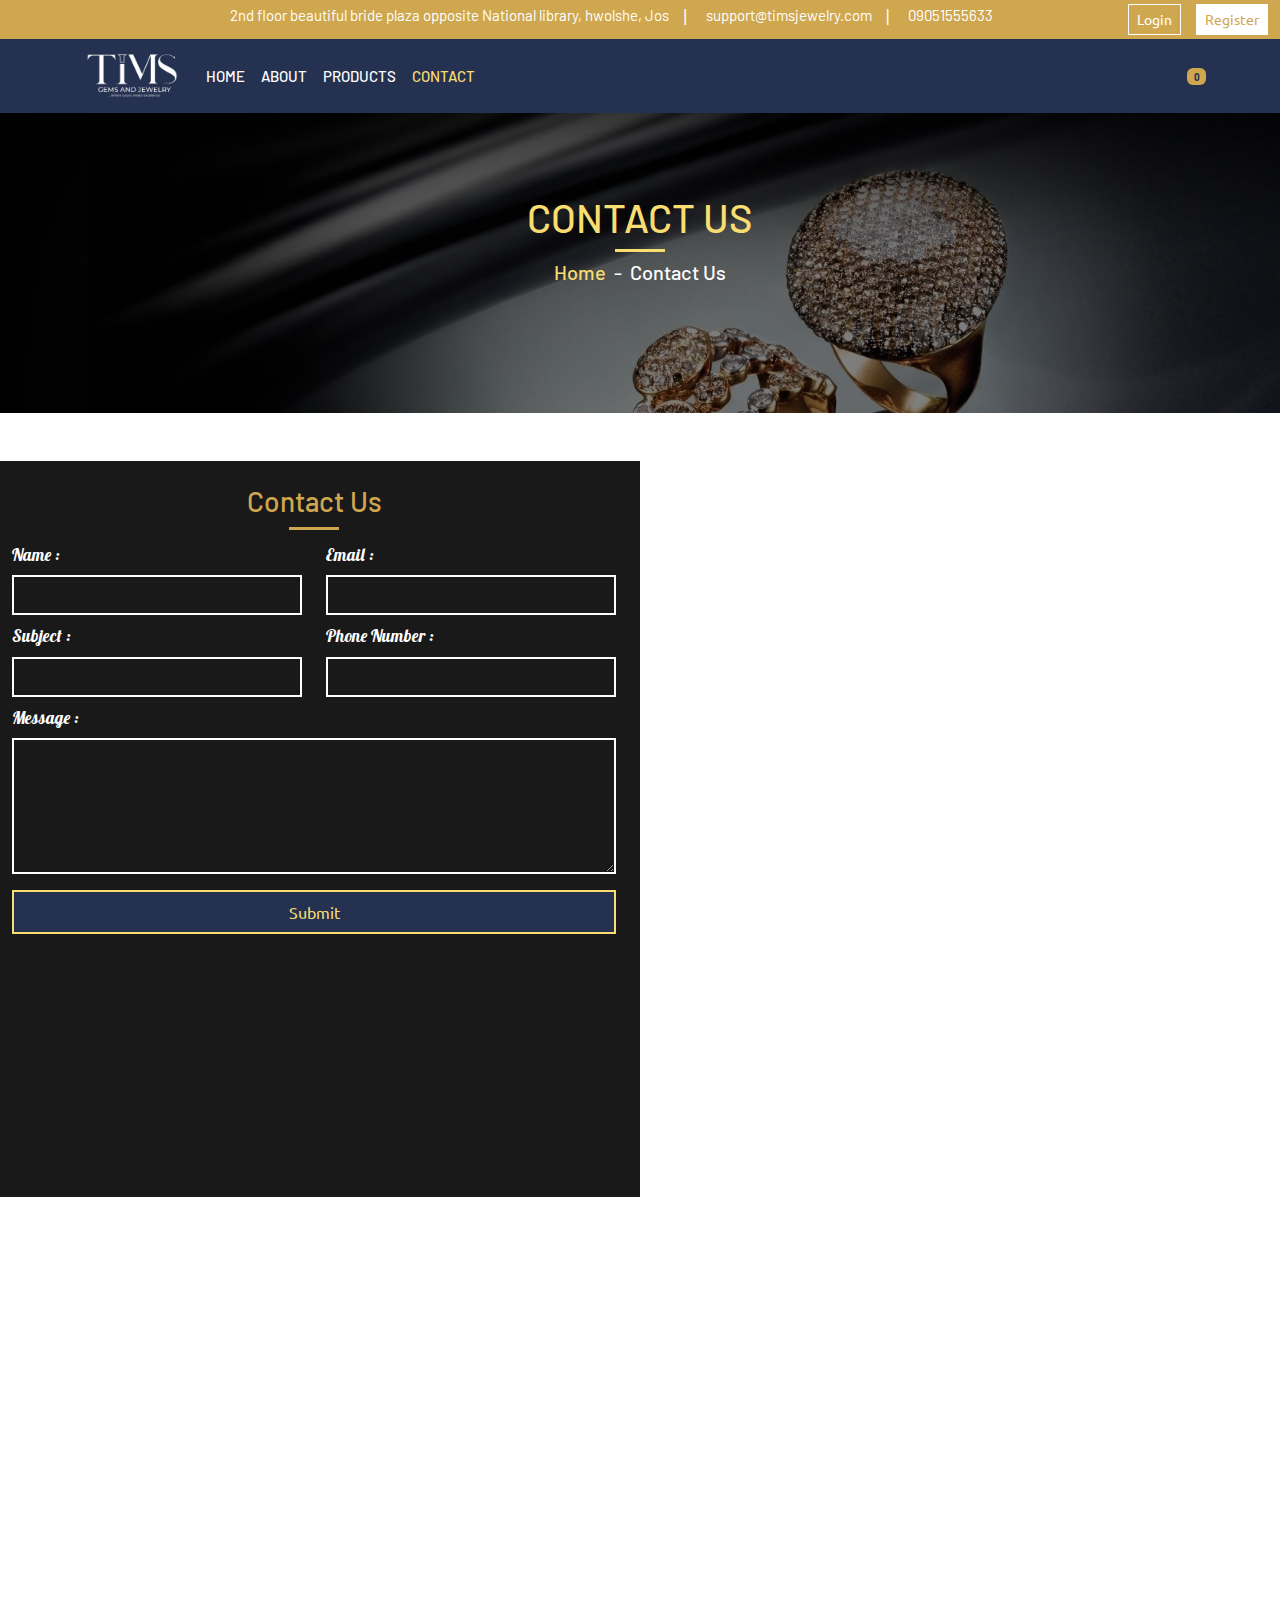
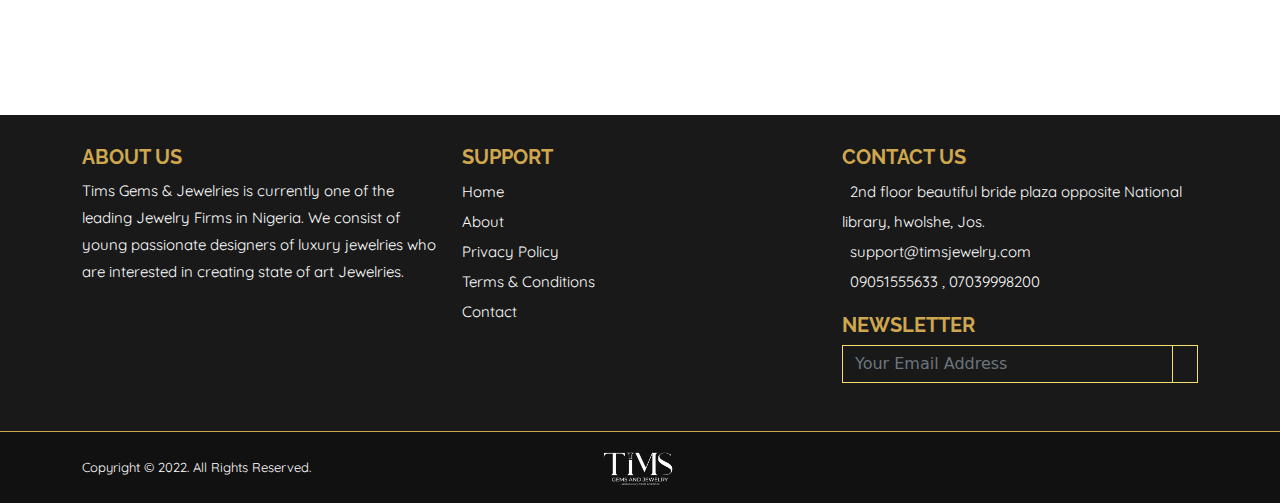
<file: contact.html>
<!doctype html>
<html lang="en">
  <head>
    <title>Tims Gems and Jewelry - Contact Us</title>
    <!-- Required meta tags -->
    <meta charset="utf-8">
    <meta name="viewport" content="width=device-width, initial-scale=1, shrink-to-fit=no">
    <!-- Bootstrap CSS v5.2.0-beta1 -->
    <link rel="stylesheet" href="bootstrap/css/bootstrap.min.css">
    <!-- Custom Css -->
    <link rel="stylesheet" href="css/styles.css">
    <link rel="stylesheet" href="css/responsive.css">
    <!-- Animate CSS -->
    <link rel="stylesheet" href="css/animate.css">
    <!-- Font Awesome JS -->
    <script src="js/font-awesome.js"></script>
    <!-- Slick CSS -->
    <link rel="stylesheet" href="slick-1.8.1/slick-1.8.1/slick/slick.css">
    <link rel="stylesheet" href="slick-1.8.1/slick-1.8.1/slick/slick-theme.css">
  </head>
  <body>

    <header class="site-header d-none d-lg-block">
      <div class="container-fluid">
      <div class="row py-1">
        <div class="col-2">
          <div class="social-links">
            <a href=""><i class="fab fa-facebook" aria-hidden="true"></i></a>
            <a href=""><i class="fab fa-twitter" aria-hidden="true"></i></a>
            <a href=""><i class="fab fa-youtube" aria-hidden="true"></i></a>
            <a href=""><i class="fab fa-instagram" aria-hidden="true"></i></a>
          </div>
        </div>
        <div class="col-8">
          <div class="head-info">
            <a href="https://goo.gl/maps/YXaDPKG7rVthpuLcA" target="_blank"><i class="fa fa-map-marker" aria-hidden="true"></i> <span style="margin-left: 5px;">2nd floor beautiful bride plaza opposite National library, hwolshe, Jos</span></a>
            <span class="mx-2 divider">|</span>
            <a href="mailto:support@timsjewelry.com"><i class="fa fa-envelope-o" aria-hidden="true"></i> <span style="margin-left: 5px;">support@timsjewelry.com</span></a>
            <span class="mx-2 divider">|</span>
            <a href="tel:09051555633"><i class="fa fa-phone" aria-hidden="true"></i> <span style="margin-left: 5px;">09051555633</span></a>
          </div>
        </div>
        <div class="col-2">
          <div align="right">
            <a href="#un" class="btn btn-login btn-sm">Login</a>
            <a href="#un" class="btn btn-register btn-sm">Register</a>
          </div>
        </div>
      </div>
      <!-- <marquee behavior="" direction="" class="marquee">Welcome to Tivis Jewelries. We let you put a personal touch on your jewelry. Tivis Jewelries is consisted of young passinate designers of luxury jewelries who are interested in creating state of art of jewelries.</marquee> -->
    </div>
    </header>

    <nav class="navbar navbar-expand-lg navbar-light">
        <div class="container">
        <a class="navbar-brand" href="index.html">
          <img src="img/tims-new-blue.jpg" alt="tims-gems-and-jewelry-logo" class="img-logo">
        </a>
        <button class="navbar-toggler d-lg-none toggle-btn" type="button" data-bs-toggle="collapse" data-bs-target="#collapsibleNavId" aria-controls="collapsibleNavId"
          aria-expanded="false" aria-label="Toggle navigation">
          <i class="fa fa-bars" aria-hidden="true"></i>
        </button>
        <div class="collapse navbar-collapse" id="collapsibleNavId">
          <ul class="navbar-nav me-auto mt-2 mt-lg-0">
            <li class="nav-item">
              <a class="nav-link" href="index.html">Home</a>
            </li>
            <li class="nav-item">
              <a class="nav-link" href="about.html">About</a>
            </li>
            <li class="nav-item dropdown">
              <a class="nav-link drop-link" href="products.html" id="dropdownId">Products <i class="fa fa-angle-down" aria-hidden="true"></i></a>
              <div class="dropdown-menu navdrop-menu" aria-labelledby="dropdownId">
                <a class="dropdown-item" href="products/mens-jewelry.html">Men's Jewelry</a>
                <a class="dropdown-item" href="products/womens-jewelry.html">Women's Jewelry</a>
                <a class="dropdown-item" href="customize.html">Customize Jewelry</a>
              </div>
            </li>
            <li class="nav-item active">
              <a class="nav-link" href="contact.html">Contact</a>
            </li>
          </ul>
          <div class="d-flex my-2 my-lg-0">
              <a href="#un" class="cart-link">
                <i class="fa fa-shopping-cart" aria-hidden="true"></i>
                <span class="badge cart-badge">0</span>
              </a>
          </div>
        </div>
      </div>
    </nav>

    <div class="other-banners">
        <div class="container">
            <div class="text-center">
                <h1 class="oth-banner-text text-uppercase">Contact Us</h1>
                <div align="center">
                    <div class="oth-bot"></div>
                </div>
                <h5 class="barlow-text mt-2"><span class="text-golder"><i class="fa fa-home" aria-hidden="true"></i> Home</span> <span class="text-white mx-1">-</span> <span class="text-white">Contact Us</span></h5>
            </div>
        </div>
    </div>

    <section class="contact-area mt-5">
        <div class="row">
          <div class="col-lg-6 g-0">
             <div class="contact-bg py-4 wow fadeIn" data-wow-duration="1500">
                <h3 class="text-capitalize text-gold barlow-text text-center">Contact Us</h3>
                <div align="center">
                  <div class="gold-bot"></div>
                </div>
                 
                <form action="" method="post">
                  <div class="px-4 mt-1">
                  <div class="row">
                    <div class="col-md-6 form-group mt-2">
                      <label for="name" class="form-label contact-label lobster-text">Name :</label>
                      <input type="text" name="name" id="name" class="form-control contact-control" required>
                    </div>
                    <div class="col-md-6 form-group mt-2">
                      <label for="email" class="form-label contact-label lobster-text">Email :</label>
                      <input type="email" name="email" id="email" class="form-control contact-control" required>
                    </div>
                    <div class="col-md-6 form-group mt-2">
                      <label for="subject" class="form-label contact-label lobster-text">Subject :</label>
                      <input type="text" name="subject" id="subject" class="form-control contact-control" required>
                    </div>
                    <div class="col-md-6 form-group mt-2">
                      <label for="phone" class="form-label contact-label lobster-text">Phone Number :</label>
                      <input type="tel" name="phone" id="phone" class="form-control contact-control" required>
                    </div>
                    <div class="col-md-12 form-group mt-2">
                      <label for="msg" class="form-label contact-label lobster-text">Message :</label>
                      <textarea name="msg" id="msg" cols="30" rows="5" class="form-control contact-control" required></textarea>
                    </div>
                    <div class="col-md-12 mt-3">
                      <div class="d-grid">
                        <button type="submit" class="btn btn-contact py-2">Submit</button>
                      </div>
                    </div>
                  </div>
                </div>
                </form>
  
                <div class="contact-info-area mt-4 px-4 wow fadeIn" data-wow-duration="1700">
                  <h3 class="text-capitalize text-gold barlow-text text-center">Get In Touch</h3>
                  <div align="center">
                    <div class="gold-bot"></div>
                  </div>
  
                  <ul class="contact-list">
                    <li><span class="list-head"><i class="fa fa-map-marker" aria-hidden="true"></i> Address : </span>2nd floor beautiful bride plaza opposite National library, hwolshe, Jos.</li>
                    <li><span class="list-head"><i class="fa fa-envelope-o" aria-hidden="true"></i> Email : </span>support@timsjewelry.com</li>
                    <li><span class="list-head"><i class="fa fa-phone" aria-hidden="true"></i> Phone : </span>09051555633 , 07039998200</li>
                  </ul>
                </div>
  
             </div>
          </div>
          <div class="col-lg-6 g-0">
            
            <iframe src="https://www.google.com/maps/embed?pb=!1m14!1m8!1m3!1d15722.378806988898!2d8.8740529!3d9.8843296!3m2!1i1024!2i768!4f13.1!3m3!1m2!1s0x0%3A0x68d63305fb70b12!2sBeautiful%20Bride%20Plaza!5e0!3m2!1sen!2sng!4v1656524299320!5m2!1sen!2sng" class="embed embed-responsive" width="100%" style="border:0;" allowfullscreen="" loading="lazy" referrerpolicy="no-referrer-when-downgrade"></iframe>
          </div>
        </div>
      </section>

      <section class="jewelry-back wow fadeIn" data-wow-duration="1500">
        <div class="container">
          <div class="row">
           <div class="col-lg-6 mx-auto">
         <h2 class="text-center text-uppercase text-white barlow-text">Extraordinary Collections</h2>
         <div align="center">
            <div class="white-bot"></div>
         </div>
         <h5 class="text-white lobstertwo-text mt-3 text-center">Certain moments in life deserve one-of-a-kind jewelry to remember them by. Our Extraordinary Collection contains rare, handcrafted pieces that are simply unforgettable.</h5>
         <div align="center" class="mt-4">
         <a href="#un" class="btn btn-extra px-4 py-2"><i class="fa fa-diamond" aria-hidden="true"></i> Shop Collection</a>
        </div>
        </div>
        </div>
        </div>
      </section>

      <footer class="footer-area mt-5">
        <div class="container">
         <div class="row">
           <div class="col-lg-4">
             <h5 class="raleway-text text-gold text-uppercase"><b>About Us</b></h5>
             <p class="foot-text text-white">Tims Gems & Jewelries is currently one of the leading Jewelry Firms in Nigeria. We consist of young passionate designers of luxury jewelries who are interested in creating state of art Jewelries.</p>
           </div>

           <div class="col-lg-4">
             <h5 class="text-gold raleway-text text-uppercase"><b>Support</b></h5>
             <ul class="foot-list">
               <li><a href="index.html">Home</a></li>
               <li><a href="about.html">About</a></li>
               <li><a href="#un">Privacy Policy</a></li>
               <li><a href="#un">Terms & Conditions</a></li>
               <li><a href="contact.html">Contact</a></li>
             </ul>
           </div>

           <div class="col-lg-4">
             <h5 class="text-gold raleway-text text-uppercase"><b>Contact Us</b></h5>
             <ul class="foot-list">
               <li><a href="https://goo.gl/maps/YXaDPKG7rVthpuLcA" target="_blank"><span class="text-gold mx-1"><i class="fa fa-map-marker" aria-hidden="true"></i></span> 2nd floor beautiful bride plaza opposite National library, hwolshe, Jos.</a></li>
               <li><a href="mailto:support@timsjewelry.com"><span class="text-gold mx-1"><i class="fa fa-envelope-o" aria-hidden="true"></i></span> support@timsjewelry.com</a></li>
               <li><span class="text-gold mx-1"><i class="fa fa-phone" aria-hidden="true"></i></span> <a href="tel:09051555633">09051555633 ,</a> <a href="tel:07039998200">07039998200</a></li>
             </ul>

             <h5 class="text-gold raleway-text text-uppercase mt-3"><b>Newsletter</b></h5>
             <form action="" method="post">
               <div class="input-group mb-5 mt-2">
                 <input type="email" class="form-control news-control" placeholder="Your Email Address" aria-label="Your Email Address" aria-describedby="button-addon2">
                 <button class="btn btn-news" type="button" id="button-addon2"><i class="fa fa-paper-plane-o" aria-hidden="true"></i></button>
               </div>
             </form>
           </div>
         </div>
        </div>

        <div class="foot-last-area py-2">
         <div class="container">
           <div class="row">
             <div class="col-lg-4 order-3 order-lg-1">
               <p class="copyright-text text-center text-lg-start text-white mt-3">Copyright &copy; 2022. All Rights Reserved.</p>
             </div>
             <div class="col-lg-4 order-1 order-lg-2">
               <div align="center">
                 <img src="img/tims-black-logo-white.png" alt="tims-black-logo-white" width="100px">
               </div>
             </div>
             <div class="col-lg-4 order-2 order-lg-3">
               <div class="foot-social text-center text-lg-end mt-3">
                 <a href="#un" class="mx-3"><i class="fab fa-facebook" aria-hidden="true"></i></a>
                 <a href="#un" class="mx-3"><i class="fab fa-twitter" aria-hidden="true"></i></a>
                 <a href="#un" class="mx-3"><i class="fab fa-youtube" aria-hidden="true"></i></a>
                 <a href="#un" class="mx-3"><i class="fab fa-instagram" aria-hidden="true"></i></a>
               </div>
             </div>
           </div>
         </div>
        </div>
     </footer>

     <button onclick="topFunction()" id="myBtn" title="Go to top"><i class="fa fa-angle-up fa-2x" aria-hidden="true"></i></button>
 
 
 <!-- Bootstrap JavaScript Libraries -->
 <script src="bootstrap/js/popper.min.js"></script>
 <script src="bootstrap/js/bootstrap.min.js"></script>
 <!-- Slick JS -->
 <script src="slick-js/jquery-1.11.0.min.js"></script>
 <script src="slick-js/jquery-migrate-1.2.1.min.js"></script>
 <script src="slick-1.8.1/slick-1.8.1/slick/slick.min.js"></script>
 
 <!-- Custom JS -->
  <script src="js/script.js"></script>
      <!-- WOW JS -->
 <script src="js/wow.js"></script>
 <script>
                   wow = new WOW(
                   {
                   boxClass:     'wow',      // default
                   animateClass: 'animated', // default
                   offset:       0,          // default
                   mobile:       true,       // default
                   live:         true        // default
                 }
                 )
   wow.init();

 </script>
</body>
</html>
</file>
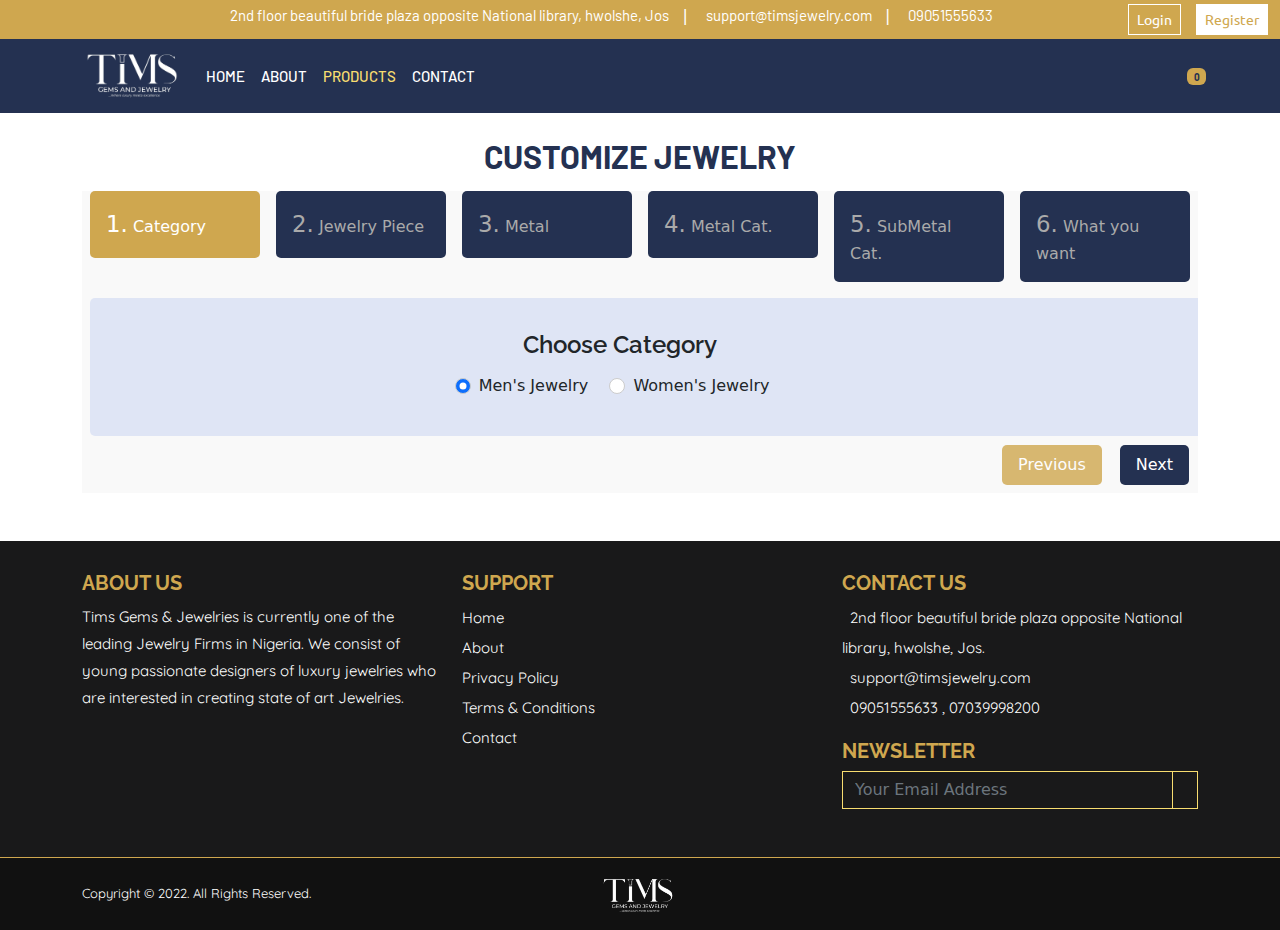
<file: customize.html>
<!doctype html>
<html lang="en">
  <head>
    <title>Tims Gems and Jewelry - Home</title>
    <!-- Required meta tags -->
    <meta charset="utf-8">
    <meta name="viewport" content="width=device-width, initial-scale=1, shrink-to-fit=no">
    <!-- Bootstrap CSS v5.2.0-beta1 -->
    <link rel="stylesheet" href="bootstrap/css/bootstrap.min.css">
    <!-- Custom Css -->
    <link rel="stylesheet" href="css/styles.css">
    <link rel="stylesheet" href="css/responsive.css">
    <link rel="stylesheet" href="css/form.css">
    <!-- Animate CSS -->
    <link rel="stylesheet" href="css/animate.css">
    <!-- Font Awesome JS -->
    <script src="js/font-awesome.js"></script>
    <!-- Slick CSS -->
    <link rel="stylesheet" href="slick-1.8.1/slick-1.8.1/slick/slick.css">
    <link rel="stylesheet" href="slick-1.8.1/slick-1.8.1/slick/slick-theme.css">
  </head>
  <body>

    <header class="site-header d-none d-lg-block">
      <div class="container-fluid">
      <div class="row py-1">
        <div class="col-2">
          <div class="social-links">
            <a href=""><i class="fab fa-facebook" aria-hidden="true"></i></a>
            <a href=""><i class="fab fa-twitter" aria-hidden="true"></i></a>
            <a href=""><i class="fab fa-youtube" aria-hidden="true"></i></a>
            <a href=""><i class="fab fa-instagram" aria-hidden="true"></i></a>
          </div>
        </div>
        <div class="col-8">
          <div class="head-info">
            <a href="https://goo.gl/maps/YXaDPKG7rVthpuLcA" target="_blank"><i class="fa fa-map-marker" aria-hidden="true"></i> <span style="margin-left: 5px;">2nd floor beautiful bride plaza opposite National library, hwolshe, Jos</span></a>
            <span class="mx-2 divider">|</span>
            <a href="mailto:support@timsjewelry.com"><i class="fa fa-envelope-o" aria-hidden="true"></i> <span style="margin-left: 5px;">support@timsjewelry.com</span></a>
            <span class="mx-2 divider">|</span>
            <a href="tel:09051555633"><i class="fa fa-phone" aria-hidden="true"></i> <span style="margin-left: 5px;">09051555633</span></a>
          </div>
        </div>
        <div class="col-2">
          <div align="right">
            <a href="#un" class="btn btn-login btn-sm">Login</a>
            <a href="#un" class="btn btn-register btn-sm">Register</a>
          </div>
        </div>
      </div>
      <!-- <marquee behavior="" direction="" class="marquee">Welcome to Tivis Jewelries. We let you put a personal touch on your jewelry. Tivis Jewelries is consisted of young passinate designers of luxury jewelries who are interested in creating state of art of jewelries.</marquee> -->
    </div>
    </header>

    <nav class="navbar navbar-expand-lg navbar-light">
        <div class="container">
        <a class="navbar-brand" href="index.html">
          <img src="img/tims-new-blue.jpg" alt="tims-gems-and-jewelry-logo" class="img-logo">
        </a>
        <button class="navbar-toggler d-lg-none toggle-btn" type="button" data-bs-toggle="collapse" data-bs-target="#collapsibleNavId" aria-controls="collapsibleNavId"
          aria-expanded="false" aria-label="Toggle navigation">
          <i class="fa fa-bars" aria-hidden="true"></i>
        </button>
        <div class="collapse navbar-collapse" id="collapsibleNavId">
          <ul class="navbar-nav me-auto mt-2 mt-lg-0">
            <li class="nav-item">
              <a class="nav-link" href="index.html">Home</a>
            </li>
            <li class="nav-item">
              <a class="nav-link" href="about.html">About</a>
            </li>
            <li class="nav-item dropdown active">
              <a class="nav-link drop-link" href="products.html" id="dropdownId">Products <i class="fa fa-angle-down" aria-hidden="true"></i></a>
              <div class="dropdown-menu navdrop-menu" aria-labelledby="dropdownId">
                <a class="dropdown-item" href="products/mens-jewelry.html">Men's Jewelry</a>
                <a class="dropdown-item" href="products/womens-jewelry.html">Women's Jewelry</a>
                <a class="dropdown-item active" href="customize.html">Customize Jewelry</a>
              </div>
            </li>
            <li class="nav-item">
              <a class="nav-link" href="contact.html">Contact</a>
            </li>
          </ul>
          <div class="d-flex my-2 my-lg-0">
              <a href="" class="cart-link">
                <i class="fa fa-shopping-cart" aria-hidden="true"></i>
                <span class="badge cart-badge">0</span>
              </a>
          </div>
        </div>
      </div>
    </nav>


    <!-- Thanks to Pieter B. for helping out with the logistics -->
<div class="mt-4 customize">
<div class="container">
    <h2 class="text-center barlow-text text-blue text-uppercase mb-3"><b>Customize Jewelry</b></h2>
    <form id="contact" method="post" action="#" enctype="multipart/form-data">
        <div>
            <h3><span class="d-none d-lg-inline">Category</span></h3>
            <section>
                <h4 class="text-center raleway-text">Choose Category</h4>
                <div class="text-center">
                <div class="form-check form-check-inline">
                    <input class="form-check-input" type="radio" name="category" id="Men's Jewelry" value="Men's Jewelry" checked>
                    <label class="form-check-label" for="Men's Jewelry">Men's Jewelry</label>
                </div>   
                <div class="form-check form-check-inline">
                  <input class="form-check-input" type="radio" name="category" id="Women's Jewelry" value="Women's Jewelry">
                  <label class="form-check-label" for="Women's Jewelry">Women's Jewelry</label>
              </div> 
            </div>
            </section>

            <h3><span class="d-none d-lg-inline">Jewelry Piece</span></h3>
            <section>
              <h4 class="text-center raleway-text">Jewelry Piece</h4>
              <div class="text-center">
              <div class="form-check form-check-inline">
                  <input class="form-check-input" type="radio" name="jewelrypiece" id="Ring" value="Ring" checked>
                  <label class="form-check-label" for="Ring">Ring</label>
                </div>   
                <div class="form-check form-check-inline">
                  <input class="form-check-input" type="radio" name="jewelrypiece" id="Necklace" value="Necklace">
                  <label class="form-check-label" for="Necklace">Necklace</label>
                </div>   
                <div class="form-check form-check-inline">
                  <input class="form-check-input" type="radio" name="jewelrypiece" id="Bangle" value="Bangle">
                  <label class="form-check-label" for="Bangle">Bangle</label>
                </div> 
                <div class="form-check form-check-inline">
                  <input class="form-check-input" type="radio" name="jewelrypiece" id="Earings" value="Earings">
                  <label class="form-check-label" for="Earings">Earings</label>
                </div> 
                <div class="form-check form-check-inline">
                  <input class="form-check-input" type="radio" name="jewelrypiece" id="Grills" value="Grills">
                  <label class="form-check-label" for="Grills">Grills</label>
                </div> 
              <div class="form-check form-check-inline">
                  <input class="form-check-input" type="radio" name="jewelrypiece" id="somethingelse" value="Something Else">
                  <label class="form-check-label" for="somethingelse">Something Else</label>
                </div>
              </div>
            </section>

            <h3><span class="d-none d-lg-inline">Metal</span></h3>
            <section>
              <h4 class="text-center raleway-text">Select Class</h4>
              <div class="text-center">
              <div class="form-check form-check-inline">
                  <input class="form-check-input" type="radio" name="mineral_id" id="Gold" value="Gold" required>
                  <label class="form-check-label" for="Gold">Gold</label>
                </div>   
                <div class="form-check form-check-inline">
                  <input class="form-check-input" type="radio" name="mineral_id" id="Silver" value="Silver" required>
                  <label class="form-check-label" for="Silver">Silver</label>
                </div>
                <div class="form-check form-check-inline">
                  <input class="form-check-input" type="radio" name="mineral_id" id="Gemstone" value="Gemstone" required>
                  <label class="form-check-label" for="Gemstone">Gemstone</label>
                </div>     
                <div class="form-check form-check-inline">
                  <input class="form-check-input" type="radio" name="mineral_id" id="Other Metals" value="Other Metals" required>
                  <label class="form-check-label" for="Other Metals">Other Metals</label>
                </div>       
          </div>
            </section>

            <h3><span class="d-none d-lg-inline">Metal Cat.</span></h3>
            <section>
              <h4 class="text-center raleway-text">Select <span id="sp"></span> Category</h4>
              <div class="text-center">
              <div id="mineralspec">
                <div class="form-check form-check-inline" id="22k">
                  <input class="form-check-input" type="radio" name="spec_id" id="22 K" value="22 K" required>
                  <label class="form-check-label" for="22 K">22 K</label>
                </div>  
                <div class="form-check form-check-inline" id="18k">
                  <input class="form-check-input" type="radio" name="spec_id" id="18 K" value="18 K" required>
                  <label class="form-check-label" for="18 K">18 K</label>
                </div>  
                <div class="form-check form-check-inline" id="14k">
                  <input class="form-check-input" type="radio" name="spec_id" id="14 K" value="14 K" required>
                  <label class="form-check-label" for="14 K">14 K</label>
                </div> 
                <div class="form-check form-check-inline" id="12k">
                  <input class="form-check-input" type="radio" name="spec_id" id="12 K" value="12 K" required>
                  <label class="form-check-label" for="12 K">12 K</label>
                </div> 
                <div class="form-check form-check-inline" id="10k">
                  <input class="form-check-input" type="radio" name="spec_id" id="10 K" value="10 K" required>
                  <label class="form-check-label" for="10 K">10 K</label>
                </div> 
                <div class="form-check form-check-inline" id="sterling">
                  <input class="form-check-input" type="radio" name="spec_id" id="Sterling Silver (925)" value="Sterling Silver (925)" required>
                  <label class="form-check-label" for="Sterling Silver (925)">Sterling Silver (925)</label>
                </div> 
                <div class="form-check form-check-inline" id="alloyed">
                  <input class="form-check-input" type="radio" name="spec_id" id="Classic Alloyed Silver" value="Classic Alloyed Silver" required>
                  <label class="form-check-label" for="Classic Alloyed Silver">Classic Alloyed Silver</label>
                </div> 
                <div class="form-check form-check-inline" id="rough">
                  <input class="form-check-input" type="radio" name="spec_id" id="Rough Gemstones" value="Rough Gemstones" required>
                  <label class="form-check-label" for="Rough Gemstones">Rough Gemstones</label>
                </div> 
                <div class="form-check form-check-inline" id="polished">
                  <input class="form-check-input" type="radio" name="spec_id" id="Polished/Cut Gemstones" value="Polished/Cut Gemstones" required>
                  <label class="form-check-label" for="Polished/Cut Gemstones">Polished/Cut Gemstones</label>
                </div> 
                <div class="form-check form-check-inline" id="expensive">
                  <input class="form-check-input" type="radio" name="spec_id" id="Expensive Gemstones" value="Expensive Gemstones" required>
                  <label class="form-check-label" for="Expensive Gemstones">Expensive Gemstones</label>
                </div> 
                <div class="form-check form-check-inline" id="tarmaline">
                  <input class="form-check-input" type="radio" name="spec_id" id="Tarmaline" value="Tarmaline" required>
                  <label class="form-check-label" for="Tarmaline">Tarmaline</label>
                </div> 
                <div class="form-check form-check-inline" id="amethylte">
                  <input class="form-check-input" type="radio" name="spec_id" id="Amethylte" value="Amethylte" required>
                  <label class="form-check-label" for="Amethylte">Amethylte</label>
                </div> 
                <div class="form-check form-check-inline" id="aquamarine">
                  <input class="form-check-input" type="radio" name="spec_id" id="Aquamarine" value="Aquamarine" required>
                  <label class="form-check-label" for="Aquamarine">Aquamarine</label>
                </div> 
                <div class="form-check form-check-inline" id="beryle">
                  <input class="form-check-input" type="radio" name="spec_id" id="Beryle" value="Beryle" required>
                  <label class="form-check-label" for="Beryle">Beryle</label>
                </div> 
                <div class="form-check form-check-inline" id="garnet">
                  <input class="form-check-input" type="radio" name="spec_id" id="Garnet" value="Garnet" required>
                  <label class="form-check-label" for="Garnet">Garnet</label>
                </div> 
                <div class="form-check form-check-inline" id="floride">
                  <input class="form-check-input" type="radio" name="spec_id" id="Floride" value="Floride" required>
                  <label class="form-check-label" for="Floride">Floride</label>
                </div> 
                <div class="form-check form-check-inline" id="goshite">
                  <input class="form-check-input" type="radio" name="spec_id" id="Goshite" value="Goshite" required>
                  <label class="form-check-label" for="Goshite">Goshite</label>
                </div> 
                <div class="form-check form-check-inline" id="topaz">
                  <input class="form-check-input" type="radio" name="spec_id" id="Topaz" value="Topaz" required>
                  <label class="form-check-label" for="Topaz">Topaz</label>
                </div> 
                <div class="form-check form-check-inline" id="chrisoberyle">
                  <input class="form-check-input" type="radio" name="spec_id" id="Chrisoberyle" value="Chrisoberyle" required>
                  <label class="form-check-label" for="Chrisoberyle">Chrisoberyle</label>
                </div>
                <div class="form-check form-check-inline" id="othermetals">
                  <input class="form-check-input" type="radio" name="spec_id" id="Other Metals" value="Other Metals" required>
                  <label class="form-check-label" for="Other Metals">Other Metals</label>
                </div>
              </div>
          </div>
            </section>

            <h3><span class="d-none d-lg-inline">SubMetal Cat.</span></h3>
            <section>
              <div class="text-center">
                <h4 class="text-center raleway-text" id="subspec-head"></h4>
            <div id="subminspec">

            </div>
        </div>
            </section>
            
            <h3><span class="d-none d-lg-inline">What you want</span></h3>
            <section>
              <h4 class="text-center raleway-text">Write what you want?</h4>

              <div class="row">
                  <div class="col-md-6 form-group">
                      <label for="price">Price Range *</label>
                      <input id="price" name="price" type="text" class="required">
                  </div>
                  <div class="col-md-6 form-group">
                      <label for="size">Size *</label>
                      <input id="size" name="size" type="text" class="required">
                  </div>
                  <div class="col-md-12 form-group">
                      <label for="description">Detailed Description *</label>
                      <textarea name="description" id="description" cols="30" rows="6" class="required"></textarea>
                  </div>
                  <div class="col-md-6 form-group">
                      <label for="photo">Upload Photo *</label>
                      <input type="file" name="photo" id="photo" class="required">
                  </div>
                  <div class="col-md-6 form-group">
                      <label for="custom_name">Your Name *</label>
                      <input type="text" name="custom_name" id="custom_name" class="required">
                  </div>
                  <div class="col-md-6 form-group">
                      <label for="custom_email">Your Email *</label>
                      <input type="email" name="custom_email" id="custom_email" class="required">
                  </div>
                  <div class="col-md-6 form-group">
                      <label for="custom_phone">Phone Number *</label>
                      <input type="text" name="custom_phone" id="custom_phone" class="required">
                  </div>
              </div>
            </section>

        </div>
    </form>
    </div>
</div>

    <footer class="footer-area mt-5">
        <div class="container">
         <div class="row">
           <div class="col-lg-4">
             <h5 class="raleway-text text-gold text-uppercase"><b>About Us</b></h5>
             <p class="foot-text text-white">Tims Gems & Jewelries is currently one of the leading Jewelry Firms in Nigeria. We consist of young passionate designers of luxury jewelries who are interested in creating state of art Jewelries.</p>
           </div>

           <div class="col-lg-4">
             <h5 class="text-gold raleway-text text-uppercase"><b>Support</b></h5>
             <ul class="foot-list">
               <li><a href="index.html">Home</a></li>
               <li><a href="about.html">About</a></li>
               <li><a href="#un">Privacy Policy</a></li>
               <li><a href="#un">Terms & Conditions</a></li>
               <li><a href="contact.html">Contact</a></li>
             </ul>
           </div>

           <div class="col-lg-4">
             <h5 class="text-gold raleway-text text-uppercase"><b>Contact Us</b></h5>
             <ul class="foot-list">
               <li><a href="https://goo.gl/maps/YXaDPKG7rVthpuLcA" target="_blank"><span class="text-gold mx-1"><i class="fa fa-map-marker" aria-hidden="true"></i></span> 2nd floor beautiful bride plaza opposite National library, hwolshe, Jos.</a></li>
               <li><a href="mailto:support@timsjewelry.com"><span class="text-gold mx-1"><i class="fa fa-envelope-o" aria-hidden="true"></i></span> support@timsjewelry.com</a></li>
               <li><span class="text-gold mx-1"><i class="fa fa-phone" aria-hidden="true"></i></span> <a href="tel:09051555633">09051555633 ,</a> <a href="tel:07039998200">07039998200</a></li>
             </ul>

             <h5 class="text-gold raleway-text text-uppercase mt-3"><b>Newsletter</b></h5>
             <form action="" method="post">
               <div class="input-group mb-5 mt-2">
                 <input type="email" class="form-control news-control" placeholder="Your Email Address" aria-label="Your Email Address" aria-describedby="button-addon2">
                 <button class="btn btn-news" type="button" id="button-addon2"><i class="fa fa-paper-plane-o" aria-hidden="true"></i></button>
               </div>
             </form>
           </div>
         </div>
        </div>



        <div class="foot-last-area py-2">
         <div class="container">
           <div class="row">
             <div class="col-lg-4 order-3 order-lg-1">
               <p class="copyright-text text-center text-lg-start text-white mt-3">Copyright &copy; 2022. All Rights Reserved.</p>
             </div>
             <div class="col-lg-4 order-1 order-lg-2">
               <div align="center">
                 <img src="img/tims-black-logo-white.png" alt="tims-black-logo-white" width="100px">
               </div>
             </div>
             <div class="col-lg-4 order-2 order-lg-3">
               <div class="foot-social text-center text-lg-end mt-3">
                 <a href="#un" class="mx-3"><i class="fab fa-facebook" aria-hidden="true"></i></a>
                 <a href="#un" class="mx-3"><i class="fab fa-twitter" aria-hidden="true"></i></a>
                 <a href="#un" class="mx-3"><i class="fab fa-youtube" aria-hidden="true"></i></a>
                 <a href="#un" class="mx-3"><i class="fab fa-instagram" aria-hidden="true"></i></a>
               </div>
             </div>
           </div>
         </div>
        </div>
     </footer>

     <button onclick="topFunction()" id="myBtn" title="Go to top"><i class="fa fa-angle-up fa-2x" aria-hidden="true"></i></button>
 
 
 <!-- Bootstrap JavaScript Libraries -->
 <script src="bootstrap/js/popper.min.js"></script>
 <script src="bootstrap/js/bootstrap.min.js"></script>
 <!-- Slick JS -->
 <script src="slick-js/jquery-1.11.0.min.js"></script>
 <script src="slick-js/jquery-migrate-1.2.1.min.js"></script>
 <script src="slick-1.8.1/slick-1.8.1/slick/slick.min.js"></script>

 <script>
   $('.fade-banner').slick({
dots: true,
dotsClass: 'slider-dots',
infinite: true,
speed: 1000,
fade: true,
cssEase: 'linear',
autoplay:true,
autoplaySpeed:2000,
arrows: true,
nextArrow: '<button class="carousel-arrow next inverted"><i class="fa fa-angle-right fa-3x text-white"></i></button>',
prevArrow: '<button class="carousel-arrow prev inverted"><i class="fa fa-angle-left fa-3x text-white"></i></button>',
});

$('.my-slider').slick({
centerMode: true,
centerPadding: '60px',
slidesToShow: 3,
dots: true,
dotsClass: 'myslider-dots',
autoplay:true,
autoplaySpeed:2000,
arrows: true,
nextArrow: '<button class="slider-arrow next inverted"><i class="fa fa-angle-right fa-2x text-white"></i></button>',
prevArrow: '<button class="slider-arrow prev inverted"><i class="fa fa-angle-left fa-2x text-white"></i></button>',
responsive: [
 {
   breakpoint: 800,
   settings: {
     arrows: false,
     centerMode: true,
     centerPadding: '40px',
     slidesToShow: 2
   }
 },
 {
   breakpoint: 480,
   settings: {
     arrows: false,
     centerMode: true,
     centerPadding: '40px',
     slidesToShow: 1
   }
 }
]
});
 </script>
 
 <!-- Custom JS -->
  <script src="js/script.js"></script>
      <!-- WOW JS -->
 <script src="js/wow.js"></script>
 <script>
                   wow = new WOW(
                   {
                   boxClass:     'wow',      // default
                   animateClass: 'animated', // default
                   offset:       0,          // default
                   mobile:       true,       // default
                   live:         true        // default
                 }
                 )
   wow.init();
 </script>
 <!-- Jquery Form Steps Wizard -->
 <script src="js/jquery.validate.js"></script>
 <script src="js/additional-methods.min.js"></script>
 <script src="js/jquery.steps.js"></script>
 <script src="js/form.js"></script>
</body>
</html>
</file>
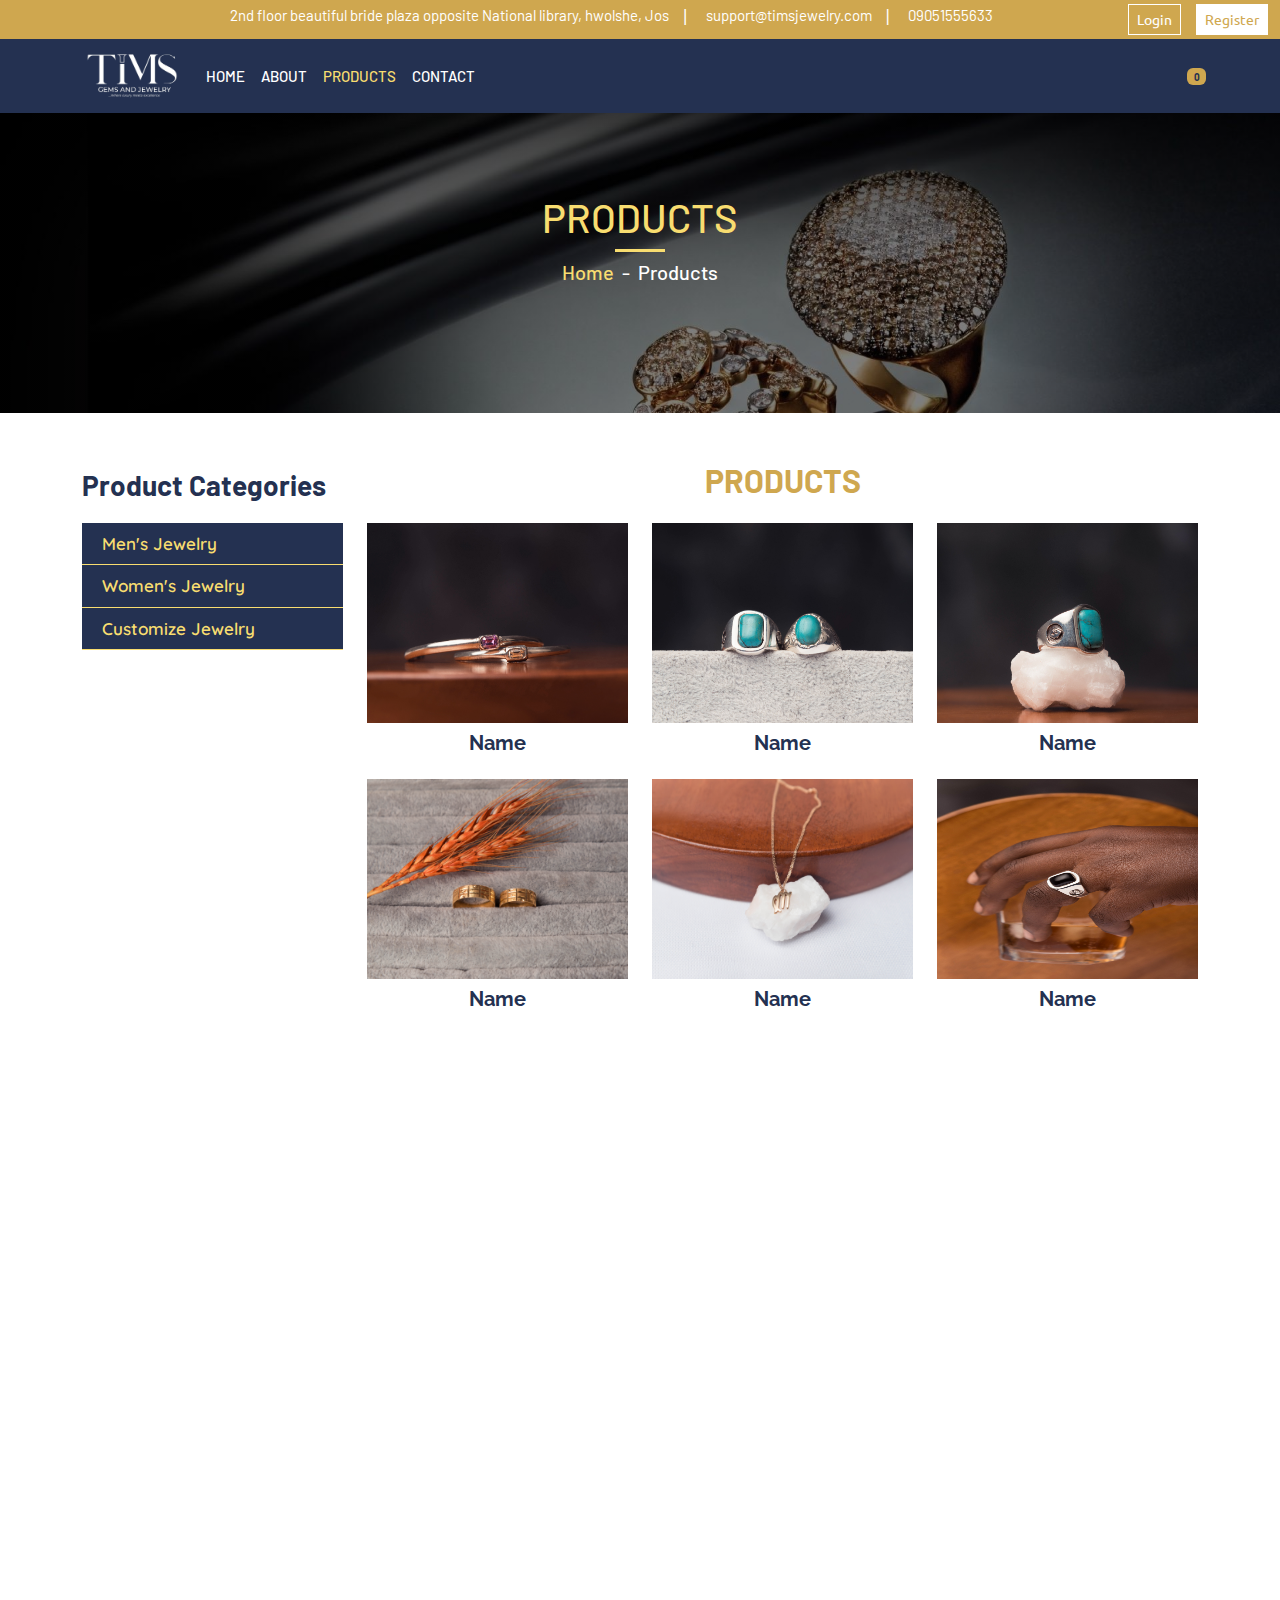
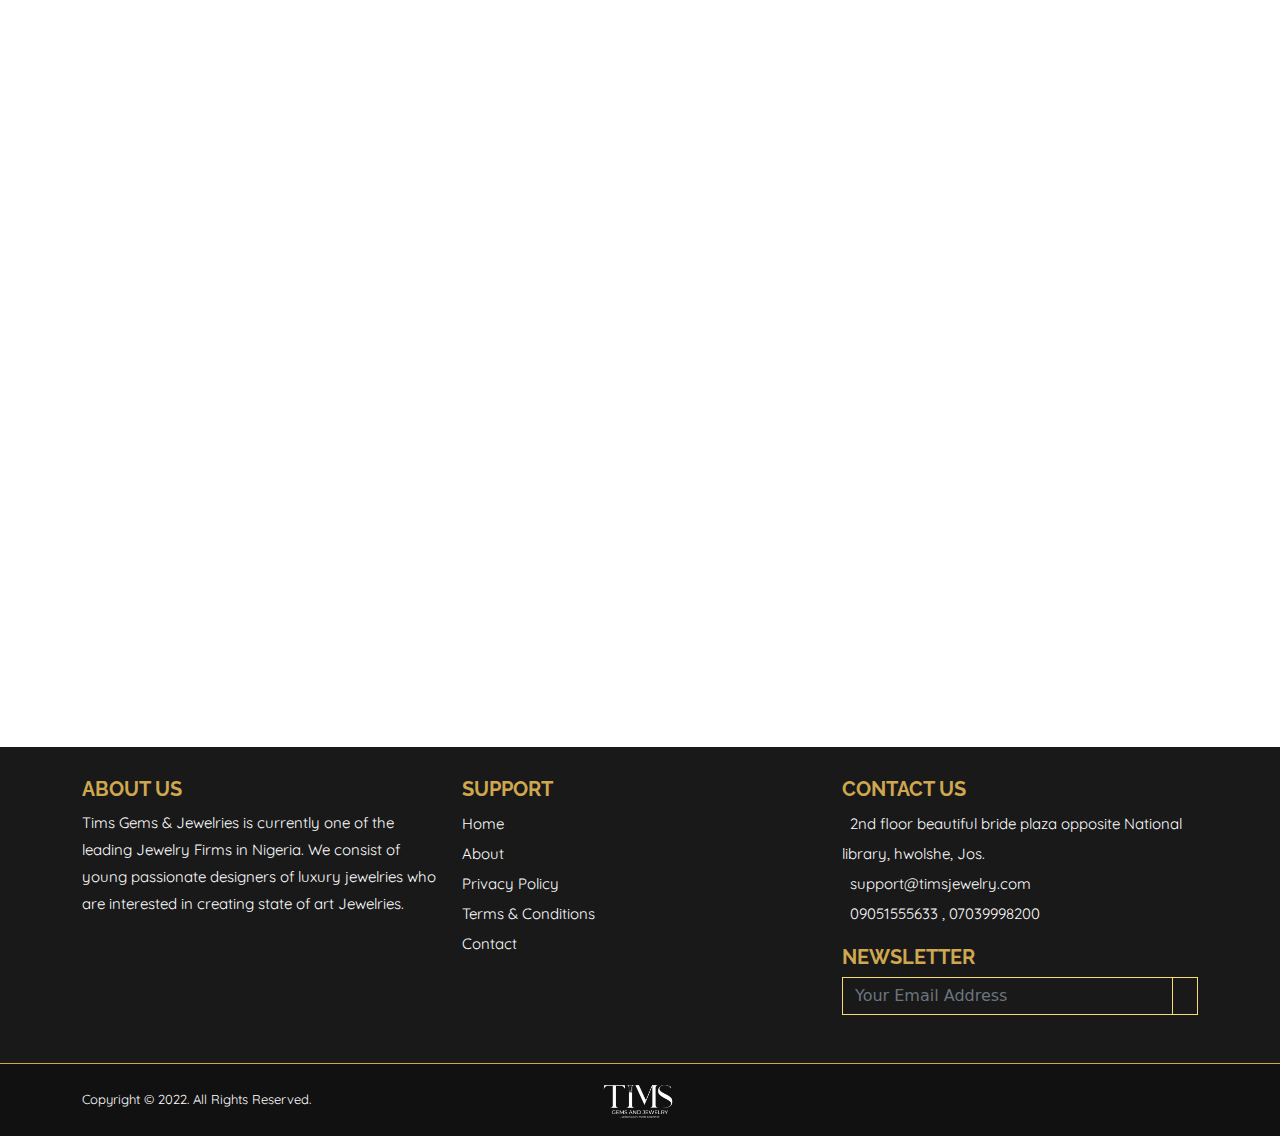
<file: products.html>
<!doctype html>
<html lang="en">
  <head>
    <title>Tims Gems and Jewelry - Products</title>
    <!-- Required meta tags -->
    <meta charset="utf-8">
    <meta name="viewport" content="width=device-width, initial-scale=1, shrink-to-fit=no">
    <!-- Bootstrap CSS v5.2.0-beta1 -->
    <link rel="stylesheet" href="bootstrap/css/bootstrap.min.css">
    <!-- Custom Css -->
    <link rel="stylesheet" href="css/styles.css">
    <link rel="stylesheet" href="css/responsive.css">
    <!-- Animate CSS -->
    <link rel="stylesheet" href="css/animate.css">
    <!-- Font Awesome JS -->
    <script src="js/font-awesome.js"></script>
    <!-- Slick CSS -->
    <link rel="stylesheet" href="slick-1.8.1/slick-1.8.1/slick/slick.css">
    <link rel="stylesheet" href="slick-1.8.1/slick-1.8.1/slick/slick-theme.css">
  </head>
  <body>

    <header class="site-header d-none d-lg-block">
      <div class="container-fluid">
      <div class="row py-1">
        <div class="col-2">
          <div class="social-links">
            <a href=""><i class="fab fa-facebook" aria-hidden="true"></i></a>
            <a href=""><i class="fab fa-twitter" aria-hidden="true"></i></a>
            <a href=""><i class="fab fa-youtube" aria-hidden="true"></i></a>
            <a href=""><i class="fab fa-instagram" aria-hidden="true"></i></a>
          </div>
        </div>
        <div class="col-8">
          <div class="head-info">
            <a href="https://goo.gl/maps/YXaDPKG7rVthpuLcA" target="_blank"><i class="fa fa-map-marker" aria-hidden="true"></i> <span style="margin-left: 5px;">2nd floor beautiful bride plaza opposite National library, hwolshe, Jos</span></a>
            <span class="mx-2 divider">|</span>
            <a href="mailto:support@timsjewelry.com"><i class="fa fa-envelope-o" aria-hidden="true"></i> <span style="margin-left: 5px;">support@timsjewelry.com</span></a>
            <span class="mx-2 divider">|</span>
            <a href="tel:09051555633"><i class="fa fa-phone" aria-hidden="true"></i> <span style="margin-left: 5px;">09051555633</span></a>
          </div>
        </div>
        <div class="col-2">
          <div align="right">
            <a href="#un" class="btn btn-login btn-sm">Login</a>
            <a href="#un" class="btn btn-register btn-sm">Register</a>
          </div>
        </div>
      </div>
      <!-- <marquee behavior="" direction="" class="marquee">Welcome to Tivis Jewelries. We let you put a personal touch on your jewelry. Tivis Jewelries is consisted of young passinate designers of luxury jewelries who are interested in creating state of art of jewelries.</marquee> -->
    </div>
    </header>

    <nav class="navbar navbar-expand-lg navbar-light">
        <div class="container">
        <a class="navbar-brand" href="index.html">
          <img src="img/tims-new-blue.jpg" alt="tims-gems-and-jewelry-logo" class="img-logo">
        </a>
        <button class="navbar-toggler d-lg-none toggle-btn" type="button" data-bs-toggle="collapse" data-bs-target="#collapsibleNavId" aria-controls="collapsibleNavId"
          aria-expanded="false" aria-label="Toggle navigation">
          <i class="fa fa-bars" aria-hidden="true"></i>
        </button>
        <div class="collapse navbar-collapse" id="collapsibleNavId">
          <ul class="navbar-nav me-auto mt-2 mt-lg-0">
            <li class="nav-item">
              <a class="nav-link" href="index.html">Home</a>
            </li>
            <li class="nav-item">
              <a class="nav-link" href="about.html">About</a>
            </li>
            <li class="nav-item dropdown active">
              <a class="nav-link drop-link" href="products.html" id="dropdownId">Products <i class="fa fa-angle-down" aria-hidden="true"></i></a>
              <div class="dropdown-menu navdrop-menu" aria-labelledby="dropdownId">
                <a class="dropdown-item" href="products/mens-jewelry.html">Men's Jewelry</a>
                <a class="dropdown-item" href="products/womens-jewelry.html">Women's Jewelry</a>
                <a class="dropdown-item" href="customize.html">Customize Jewelry</a>
              </div>
            </li>
            <li class="nav-item">
              <a class="nav-link" href="contact.html">Contact</a>
            </li>
          </ul>
          <div class="d-flex my-2 my-lg-0">
              <a href="" class="cart-link">
                <i class="fa fa-shopping-cart" aria-hidden="true"></i>
                <span class="badge cart-badge">0</span>
              </a>
          </div>
        </div>
      </div>
    </nav>

    <div class="other-banners">
        <div class="container">
            <div class="text-center">
                <h1 class="oth-banner-text text-uppercase">Products</h1>
                <div align="center">
                    <div class="oth-bot"></div>
                </div>
                <h5 class="barlow-text mt-2"><span class="text-golder"><i class="fa fa-home" aria-hidden="true"></i> Home</span> <span class="text-white mx-1">-</span> <span class="text-white">Products</span></h5>
            </div>
        </div>
    </div>

    <section class="mt-5">
      <div class="container">
        <div class="row">
          <div class="col-lg-3 order-last order-lg-first">
            <div class="product-aside mt-4 mt-lg-2">
              <h3>Product Categories</h3>
              <ul class="cat-list">
                <li class="d-grid"><a href="products/mens-jewelry.html">Men's Jewelry</a></li>
                <li class="d-grid"><a href="products/womens-jewelry.html">Women's Jewelry</a></li>
                <li class="d-grid"><a href="customize.html">Customize Jewelry</a></li>
              </ul>
            </div>
          </div>
          <div class="col-lg-9 order-first order-lg-last">
              <div class="cat-main-area">
                <h2 class="text-center text-uppercase barlow-text text-gold"><b>Products</b></h2>
                <div class="row">
                  <div class="col-lg-4 col-md-6 col-xs-12 mt-3">
                    <div class="wow fadeIn" data-wow-duration="1500">
                    <img src="img/products/LAZ_8805.jpg" alt="" class="img img-responsive">
                    <div class="text-center mt-2">
                    <h5 class="raleway-text text-blue"><b>Name</b></h5>
                    </div>
                  </div>
                  </div>
                  <div class="col-lg-4 col-md-6 col-xs-12 mt-3">
                    <div class="wow fadeIn" data-wow-duration="1500">
                    <img src="img/products/LAZ_8811.jpg" alt="" class="img img-responsive">
                    <div class="text-center mt-2">
                    <h5 class="raleway-text text-blue"><b>Name</b></h5>
                    </div>
                  </div>
                  </div>
                  <div class="col-lg-4 col-md-6 col-xs-12 mt-3">
                    <div class="wow fadeIn" data-wow-duration="1500">
                    <img src="img/products/LAZ_8814.jpg" alt="" class="img img-responsive">
                    <div class="text-center mt-2">
                    <h5 class="raleway-text text-blue"><b>Name</b></h5>
                    </div>
                  </div>
                  </div>
                  <div class="col-lg-4 col-md-6 col-xs-12 mt-3">
                    <div class="wow fadeIn" data-wow-duration="1500">
                    <img src="img/products/LAZ_8823.jpg" alt="" class="img img-responsive">
                    <div class="text-center mt-2">
                    <h5 class="raleway-text text-blue"><b>Name</b></h5>
                    </div>
                  </div>
                  </div>
                  <div class="col-lg-4 col-md-6 col-xs-12 mt-3">
                    <div class="wow fadeIn" data-wow-duration="1500">
                    <img src="img/products/LAZ_8841.jpg" alt="" class="img img-responsive">
                    <div class="text-center mt-2">
                    <h5 class="raleway-text text-blue"><b>Name</b></h5>
                    </div>
                  </div>
                  </div>
                  <div class="col-lg-4 col-md-6 col-xs-12 mt-3">
                    <div class="wow fadeIn" data-wow-duration="1500">
                    <img src="img/products/LAZ_8858.jpg" alt="" class="img img-responsive">
                    <div class="text-center mt-2">
                        <h5 class="raleway-text text-blue"><b>Name</b></h5>
                        </div>
                  </div>
                  </div>
                  <div class="col-lg-4 col-md-6 col-xs-12 mt-3">
                    <div class="wow fadeIn" data-wow-duration="1500">
                    <img src="img/products/LAZ_8881.jpg" alt="" class="img img-responsive">
                    <div class="text-center mt-2">
                        <h5 class="raleway-text text-blue"><b>Name</b></h5>
                        </div>
                  </div>
                  </div>
                  <div class="col-lg-4 col-md-6 col-xs-12 mt-3">
                    <div class="wow fadeIn" data-wow-duration="1500">
                    <img src="img/products/LAZ_8888.jpg" alt="" class="img img-responsive">
                    <div class="text-center mt-2">
                        <h5 class="raleway-text text-blue"><b>Name</b></h5>
                        </div>
                  </div>
                  </div>
                  <div class="col-lg-4 col-md-6 col-xs-12 mt-3">
                    <div class="wow fadeIn" data-wow-duration="1500">
                    <img src="img/products/LAZ_8890.jpg" alt="" class="img img-responsive">
                    <div class="text-center mt-2">
                        <h5 class="raleway-text text-blue"><b>Name</b></h5>
                        </div>
                  </div>
                  </div>
                  <div class="col-lg-4 col-md-6 col-xs-12 mt-3">
                    <div class="wow fadeIn" data-wow-duration="1500">
                    <img src="img/products/LAZ_8912.jpg" alt="" class="img img-responsive">
                    <div class="text-center mt-2">
                        <h5 class="raleway-text text-blue"><b>Name</b></h5>
                        </div>
                  </div>
                  </div>
                  <div class="col-lg-4 col-md-6 col-xs-12 mt-3">
                    <div class="wow fadeIn" data-wow-duration="1500">
                    <img src="img/products/LAZ_8947.jpg" alt="" class="img img-responsive">
                    <div class="text-center mt-2">
                        <h5 class="raleway-text text-blue"><b>Name</b></h5>
                        </div>
                  </div>
                  </div>
                  <div class="col-lg-4 col-md-6 col-xs-12 mt-3">
                    <div class="wow fadeIn" data-wow-duration="1500">
                    <img src="img/products/LAZ_8963.jpg" alt="" class="img img-responsive">
                    <div class="text-center mt-2">
                        <h5 class="raleway-text text-blue"><b>Name</b></h5>
                        </div>
                  </div>
                  </div>
                  <div class="col-lg-4 col-md-6 col-xs-12 mt-3">
                    <div class="wow fadeIn" data-wow-duration="1500">
                    <img src="img/products/LAZ_8968.jpg" alt="" class="img img-responsive">
                    <div class="text-center mt-2">
                        <h5 class="raleway-text text-blue"><b>Name</b></h5>
                        </div>
                  </div>
                  </div>
                  <div class="col-lg-4 col-md-6 col-xs-12 mt-3">
                    <div class="wow fadeIn" data-wow-duration="1500">
                    <img src="img/products/LAZ_8976.jpg" alt="" class="img img-responsive">
                    <div class="text-center mt-2">
                        <h5 class="raleway-text text-blue"><b>Name</b></h5>
                        </div>
                  </div>
                  </div>
                  <div class="col-lg-4 col-md-6 col-xs-12 mt-3">
                    <div class="wow fadeIn" data-wow-duration="1500">
                    <img src="img/products/LAZ_8981.jpg" alt="" class="img img-responsive">
                    <div class="text-center mt-2">
                        <h5 class="raleway-text text-blue"><b>Name</b></h5>
                        </div>
                  </div>
                  </div>
                  <div class="col-lg-4 col-md-6 col-xs-12 mt-3">
                    <div class="wow fadeIn" data-wow-duration="1500">
                    <img src="img/products/LAZ_8982.jpg" alt="" class="img img-responsive">
                    <div class="text-center mt-2">
                        <h5 class="raleway-text text-blue"><b>Name</b></h5>
                        </div>
                  </div>
                  </div>
                  <div class="col-lg-4 col-md-6 col-xs-12 mt-3">
                    <div class="wow fadeIn" data-wow-duration="1500">
                    <img src="img/products/LAZ_8983.jpg" alt="" class="img img-responsive">
                    <div class="text-center mt-2">
                        <h5 class="raleway-text text-blue"><b>Name</b></h5>
                        </div>
                  </div>
                  </div>
                  <div class="col-lg-4 col-md-6 col-xs-12 mt-3">
                    <div class="wow fadeIn" data-wow-duration="1500">
                    <img src="img/products/LAZ_8988.jpg" alt="" class="img img-responsive">
                    <div class="text-center mt-2">
                        <h5 class="raleway-text text-blue"><b>Name</b></h5>
                        </div>
                  </div>
                  </div>
                  <div class="col-lg-4 col-md-6 col-xs-12 mt-3">
                    <div class="wow fadeIn" data-wow-duration="1500">
                    <img src="img/products/LAZ_9087.jpg" alt="" class="img img-responsive">
                    <div class="text-center mt-2">
                        <h5 class="raleway-text text-blue"><b>Name</b></h5>
                        </div>
                  </div>
                  </div>
                  <div class="col-lg-4 col-md-6 col-xs-12 mt-3">
                    <div class="wow fadeIn" data-wow-duration="1500">
                    <img src="img/products/LAZ_9108.jpg" alt="" class="img img-responsive">
                    <div class="text-center mt-2">
                        <h5 class="raleway-text text-blue"><b>Name</b></h5>
                        </div>
                  </div>
                  </div>
                </div>
              </div>
          </div>
        </div>
      </div>
    </section>

    <footer class="footer-area mt-5">
        <div class="container">
         <div class="row">
           <div class="col-lg-4">
             <h5 class="raleway-text text-gold text-uppercase"><b>About Us</b></h5>
             <p class="foot-text text-white">Tims Gems & Jewelries is currently one of the leading Jewelry Firms in Nigeria. We consist of young passionate designers of luxury jewelries who are interested in creating state of art Jewelries.</p>
           </div>

           <div class="col-lg-4">
             <h5 class="text-gold raleway-text text-uppercase"><b>Support</b></h5>
             <ul class="foot-list">
               <li><a href="index.html">Home</a></li>
               <li><a href="about.html">About</a></li>
               <li><a href="#un">Privacy Policy</a></li>
               <li><a href="#un">Terms & Conditions</a></li>
               <li><a href="contact.html">Contact</a></li>
             </ul>
           </div>

           <div class="col-lg-4">
             <h5 class="text-gold raleway-text text-uppercase"><b>Contact Us</b></h5>
             <ul class="foot-list">
               <li><a href="https://goo.gl/maps/YXaDPKG7rVthpuLcA" target="_blank"><span class="text-gold mx-1"><i class="fa fa-map-marker" aria-hidden="true"></i></span> 2nd floor beautiful bride plaza opposite National library, hwolshe, Jos.</a></li>
               <li><a href="mailto:support@timsjewelry.com"><span class="text-gold mx-1"><i class="fa fa-envelope-o" aria-hidden="true"></i></span> support@timsjewelry.com</a></li>
               <li><span class="text-gold mx-1"><i class="fa fa-phone" aria-hidden="true"></i></span> <a href="tel:09051555633">09051555633 ,</a> <a href="tel:07039998200">07039998200</a></li>
             </ul>

             <h5 class="text-gold raleway-text text-uppercase mt-3"><b>Newsletter</b></h5>
             <form action="" method="post">
               <div class="input-group mb-5 mt-2">
                 <input type="email" class="form-control news-control" placeholder="Your Email Address" aria-label="Your Email Address" aria-describedby="button-addon2">
                 <button class="btn btn-news" type="button" id="button-addon2"><i class="fa fa-paper-plane-o" aria-hidden="true"></i></button>
               </div>
             </form>
           </div>
         </div>
        </div>

        <div class="foot-last-area py-2">
         <div class="container">
           <div class="row">
             <div class="col-lg-4 order-3 order-lg-1">
               <p class="copyright-text text-center text-lg-start text-white mt-3">Copyright &copy; 2022. All Rights Reserved.</p>
             </div>
             <div class="col-lg-4 order-1 order-lg-2">
               <div align="center">
                 <img src="img/tims-black-logo-white.png" alt="tims-black-logo-white" width="100px">
               </div>
             </div>
             <div class="col-lg-4 order-2 order-lg-3">
               <div class="foot-social text-center text-lg-end mt-3">
                 <a href="#un" class="mx-3"><i class="fab fa-facebook" aria-hidden="true"></i></a>
                 <a href="#un" class="mx-3"><i class="fab fa-twitter" aria-hidden="true"></i></a>
                 <a href="#un" class="mx-3"><i class="fab fa-youtube" aria-hidden="true"></i></a>
                 <a href="#un" class="mx-3"><i class="fab fa-instagram" aria-hidden="true"></i></a>
               </div>
             </div>
           </div>
         </div>
        </div>
     </footer>

     <button onclick="topFunction()" id="myBtn" title="Go to top"><i class="fa fa-angle-up fa-2x" aria-hidden="true"></i></button>
 
 
 <!-- Bootstrap JavaScript Libraries -->
 <script src="bootstrap/js/popper.min.js"></script>
 <script src="bootstrap/js/bootstrap.min.js"></script>
 <!-- Slick JS -->
 <script src="slick-js/jquery-1.11.0.min.js"></script>
 <script src="slick-js/jquery-migrate-1.2.1.min.js"></script>
 <script src="slick-1.8.1/slick-1.8.1/slick/slick.min.js"></script>
 
 <!-- Custom JS -->
  <script src="js/script.js"></script>
      <!-- WOW JS -->
 <script src="js/wow.js"></script>
 <script>
                   wow = new WOW(
                   {
                   boxClass:     'wow',      // default
                   animateClass: 'animated', // default
                   offset:       0,          // default
                   mobile:       true,       // default
                   live:         true        // default
                 }
                 )
   wow.init();

 </script>

<style>
    .img-responsive {
        height: 200px;
    }

    @media(max-width: 480px) {
        .img-responsive {
        height: auto !important;
    }
    }
</style>
</body>
</html>
</file>
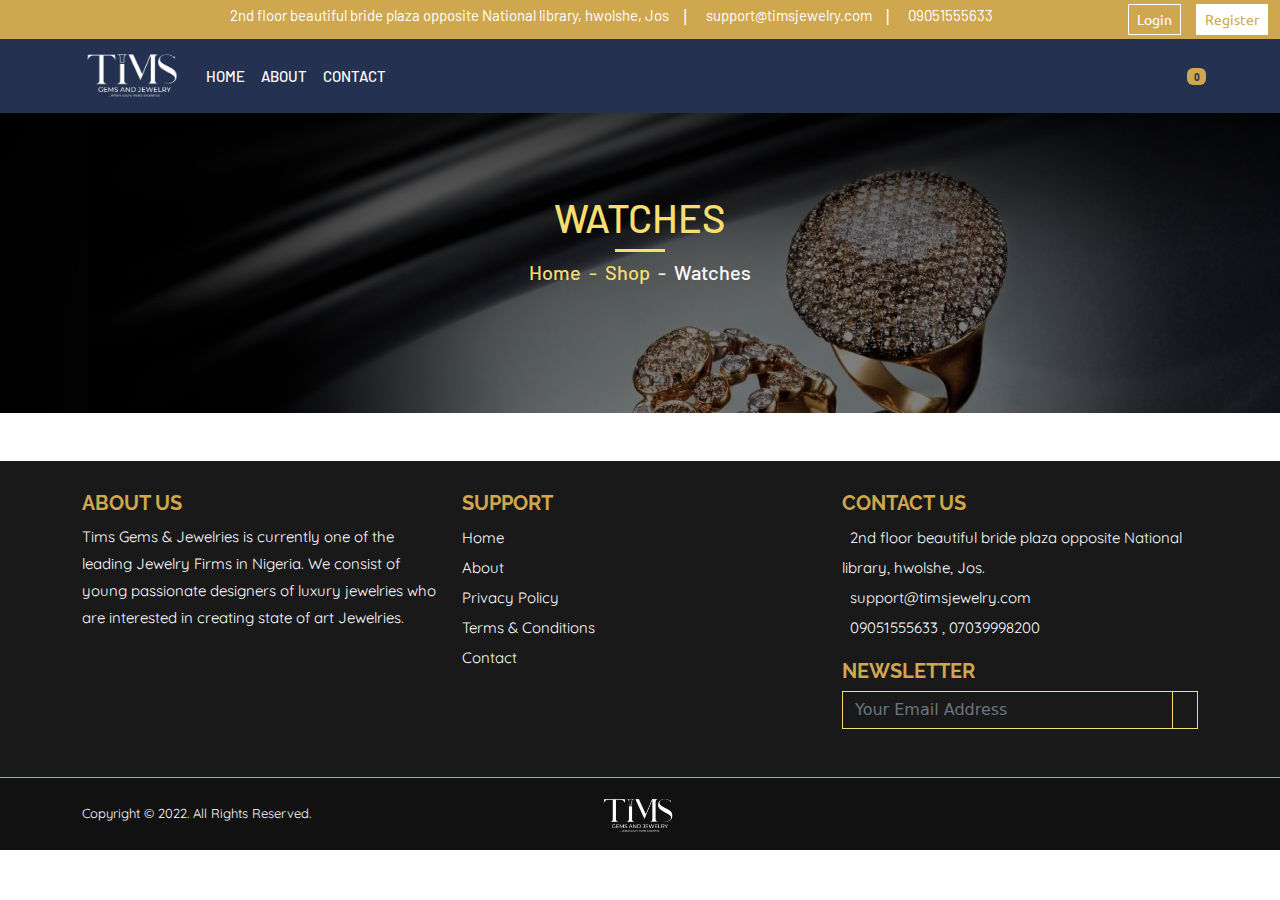
<file: watches.html>
<!doctype html>
<html lang="en">
  <head>
    <title>Tims Gems and Jewelry - Watches</title>
    <!-- Required meta tags -->
    <meta charset="utf-8">
    <meta name="viewport" content="width=device-width, initial-scale=1, shrink-to-fit=no">
    <!-- Bootstrap CSS v5.2.0-beta1 -->
    <link rel="stylesheet" href="bootstrap/css/bootstrap.min.css">
    <!-- Custom Css -->
    <link rel="stylesheet" href="css/styles.css">
    <link rel="stylesheet" href="css/responsive.css">
    <!-- Animate CSS -->
    <link rel="stylesheet" href="css/animate.css">
    <!-- Font Awesome JS -->
    <script src="js/font-awesome.js"></script>
    <!-- Slick CSS -->
    <link rel="stylesheet" href="slick-1.8.1/slick-1.8.1/slick/slick.css">
    <link rel="stylesheet" href="slick-1.8.1/slick-1.8.1/slick/slick-theme.css">
  </head>
  <body>

    <header class="site-header d-none d-lg-block">
      <div class="container-fluid">
      <div class="row py-1">
        <div class="col-2">
          <div class="social-links">
            <a href=""><i class="fab fa-facebook" aria-hidden="true"></i></a>
            <a href=""><i class="fab fa-twitter" aria-hidden="true"></i></a>
            <a href=""><i class="fab fa-youtube" aria-hidden="true"></i></a>
            <a href=""><i class="fab fa-instagram" aria-hidden="true"></i></a>
          </div>
        </div>
        <div class="col-8">
          <div class="head-info">
            <a href="https://goo.gl/maps/YXaDPKG7rVthpuLcA" target="_blank"><i class="fa fa-map-marker" aria-hidden="true"></i> <span style="margin-left: 5px;">2nd floor beautiful bride plaza opposite National library, hwolshe, Jos</span></a>
            <span class="mx-2 divider">|</span>
            <a href="mailto:support@timsjewelry.com"><i class="fa fa-envelope-o" aria-hidden="true"></i> <span style="margin-left: 5px;">support@timsjewelry.com</span></a>
            <span class="mx-2 divider">|</span>
            <a href="tel:09051555633"><i class="fa fa-phone" aria-hidden="true"></i> <span style="margin-left: 5px;">09051555633</span></a>
          </div>
        </div>
        <div class="col-2">
          <div align="right">
            <a href="#un" class="btn btn-login btn-sm">Login</a>
            <a href="#un" class="btn btn-register btn-sm">Register</a>
          </div>
        </div>
      </div>
      <!-- <marquee behavior="" direction="" class="marquee">Welcome to Tivis Jewelries. We let you put a personal touch on your jewelry. Tivis Jewelries is consisted of young passinate designers of luxury jewelries who are interested in creating state of art of jewelries.</marquee> -->
    </div>
    </header>

    <nav class="navbar navbar-expand-lg navbar-light">
        <div class="container">
        <a class="navbar-brand" href="index.html">
          <img src="img/tims-new-blue.jpg" alt="tims-gems-and-jewelry-logo" class="img-logo">
        </a>
        <button class="navbar-toggler d-lg-none toggle-btn" type="button" data-bs-toggle="collapse" data-bs-target="#collapsibleNavId" aria-controls="collapsibleNavId"
          aria-expanded="false" aria-label="Toggle navigation">
          <i class="fa fa-bars" aria-hidden="true"></i>
        </button>
        <div class="collapse navbar-collapse" id="collapsibleNavId">
          <ul class="navbar-nav me-auto mt-2 mt-lg-0">
            <li class="nav-item">
              <a class="nav-link" href="index.html">Home</a>
            </li>
            <li class="nav-item">
              <a class="nav-link" href="about.html">About</a>
            </li>
            <!-- <li class="nav-item dropdown active">
              <a class="nav-link drop-link" href="watches.html" id="dropdownId">Watches <i class="fa fa-angle-down" aria-hidden="true"></i></a>
              <div class="dropdown-menu navdrop-menu" aria-labelledby="dropdownId">
                <a class="dropdown-item" href="#">Action 1</a>
                <a class="dropdown-item" href="#">Action 2</a>
              </div>
            </li>
            <li class="nav-item dropdown">
              <a class="nav-link drop-link" href="#" id="dropdownId">Men's Jewelry <i class="fa fa-angle-down" aria-hidden="true"></i></a>
              <div class="dropdown-menu navdrop-menu" aria-labelledby="dropdownId">
                <a class="dropdown-item" href="#">Action 1</a>
                <a class="dropdown-item" href="#">Action 2</a>
              </div>
            </li>
            <li class="nav-item dropdown">
              <a class="nav-link drop-link" href="#" id="dropdownId">Women's Jewelry <i class="fa fa-angle-down" aria-hidden="true"></i></a>
              <div class="dropdown-menu navdrop-menu" aria-labelledby="dropdownId">
                <a class="dropdown-item" href="#">Action 1</a>
                <a class="dropdown-item" href="#">Action 2</a>
              </div>
            </li> -->
            <li class="nav-item">
              <a class="nav-link" href="contact.html">Contact</a>
            </li>
          </ul>
          <div class="d-flex my-2 my-lg-0">
              <a href="" class="cart-link">
                <i class="fa fa-shopping-cart" aria-hidden="true"></i>
                <span class="badge cart-badge">0</span>
              </a>
          </div>
        </div>
      </div>
    </nav>

    <div class="other-banners">
        <div class="container">
            <div class="text-center">
                <h1 class="oth-banner-text text-uppercase">Watches</h1>
                <div align="center">
                    <div class="oth-bot"></div>
                </div>
                <h5 class="barlow-text mt-2"><span class="text-golder"><i class="fa fa-home" aria-hidden="true"></i> Home</span> <span class="text-golder mx-1">-</span> <span class="text-golder">Shop</span> <span class="text-white mx-1">-</span> <span class="text-white">Watches</span></h5>
            </div>
        </div>
    </div>

    <footer class="footer-area mt-5">
        <div class="container">
         <div class="row">
           <div class="col-lg-4">
             <h5 class="raleway-text text-gold text-uppercase"><b>About Us</b></h5>
             <p class="foot-text text-white">Tims Gems & Jewelries is currently one of the leading Jewelry Firms in Nigeria. We consist of young passionate designers of luxury jewelries who are interested in creating state of art Jewelries.</p>
           </div>

           <div class="col-lg-4">
             <h5 class="text-gold raleway-text text-uppercase"><b>Support</b></h5>
             <ul class="foot-list">
               <li><a href="index.html">Home</a></li>
               <li><a href="about.html">About</a></li>
               <li><a href="#un">Privacy Policy</a></li>
               <li><a href="#un">Terms & Conditions</a></li>
               <li><a href="contact.html">Contact</a></li>
             </ul>
           </div>

           <div class="col-lg-4">
             <h5 class="text-gold raleway-text text-uppercase"><b>Contact Us</b></h5>
             <ul class="foot-list">
               <li><a href="https://goo.gl/maps/YXaDPKG7rVthpuLcA" target="_blank"><span class="text-gold mx-1"><i class="fa fa-map-marker" aria-hidden="true"></i></span> 2nd floor beautiful bride plaza opposite National library, hwolshe, Jos.</a></li>
               <li><a href="mailto:support@timsjewelry.com"><span class="text-gold mx-1"><i class="fa fa-envelope-o" aria-hidden="true"></i></span> support@timsjewelry.com</a></li>
               <li><span class="text-gold mx-1"><i class="fa fa-phone" aria-hidden="true"></i></span> <a href="tel:09051555633">09051555633 ,</a> <a href="tel:07039998200">07039998200</a></li>
             </ul>

             <h5 class="text-gold raleway-text text-uppercase mt-3"><b>Newsletter</b></h5>
             <form action="" method="post">
               <div class="input-group mb-5 mt-2">
                 <input type="email" class="form-control news-control" placeholder="Your Email Address" aria-label="Your Email Address" aria-describedby="button-addon2">
                 <button class="btn btn-news" type="button" id="button-addon2"><i class="fa fa-paper-plane-o" aria-hidden="true"></i></button>
               </div>
             </form>
           </div>
         </div>
        </div>

        <div class="foot-last-area py-2">
         <div class="container">
           <div class="row">
             <div class="col-lg-4 order-3 order-lg-1">
               <p class="copyright-text text-center text-lg-start text-white mt-3">Copyright &copy; 2022. All Rights Reserved.</p>
             </div>
             <div class="col-lg-4 order-1 order-lg-2">
               <div align="center">
                 <img src="img/tims-black-logo-white.png" alt="tims-black-logo-white" width="100px">
               </div>
             </div>
             <div class="col-lg-4 order-2 order-lg-3">
               <div class="foot-social text-center text-lg-end mt-3">
                 <a href="#un" class="mx-3"><i class="fab fa-facebook" aria-hidden="true"></i></a>
                 <a href="#un" class="mx-3"><i class="fab fa-twitter" aria-hidden="true"></i></a>
                 <a href="#un" class="mx-3"><i class="fab fa-youtube" aria-hidden="true"></i></a>
                 <a href="#un" class="mx-3"><i class="fab fa-instagram" aria-hidden="true"></i></a>
               </div>
             </div>
           </div>
         </div>
        </div>
     </footer>

     <button onclick="topFunction()" id="myBtn" title="Go to top"><i class="fa fa-angle-up fa-2x" aria-hidden="true"></i></button>
 
 
 <!-- Bootstrap JavaScript Libraries -->
 <script src="bootstrap/js/popper.min.js"></script>
 <script src="bootstrap/js/bootstrap.min.js"></script>
 <!-- Slick JS -->
 <script src="slick-js/jquery-1.11.0.min.js"></script>
 <script src="slick-js/jquery-migrate-1.2.1.min.js"></script>
 <script src="slick-1.8.1/slick-1.8.1/slick/slick.min.js"></script>
 
 <!-- Custom JS -->
  <script src="js/script.js"></script>
      <!-- WOW JS -->
 <script src="js/wow.js"></script>
 <script>
                   wow = new WOW(
                   {
                   boxClass:     'wow',      // default
                   animateClass: 'animated', // default
                   offset:       0,          // default
                   mobile:       true,       // default
                   live:         true        // default
                 }
                 )
   wow.init();

 </script>
</body>
</html>
</file>
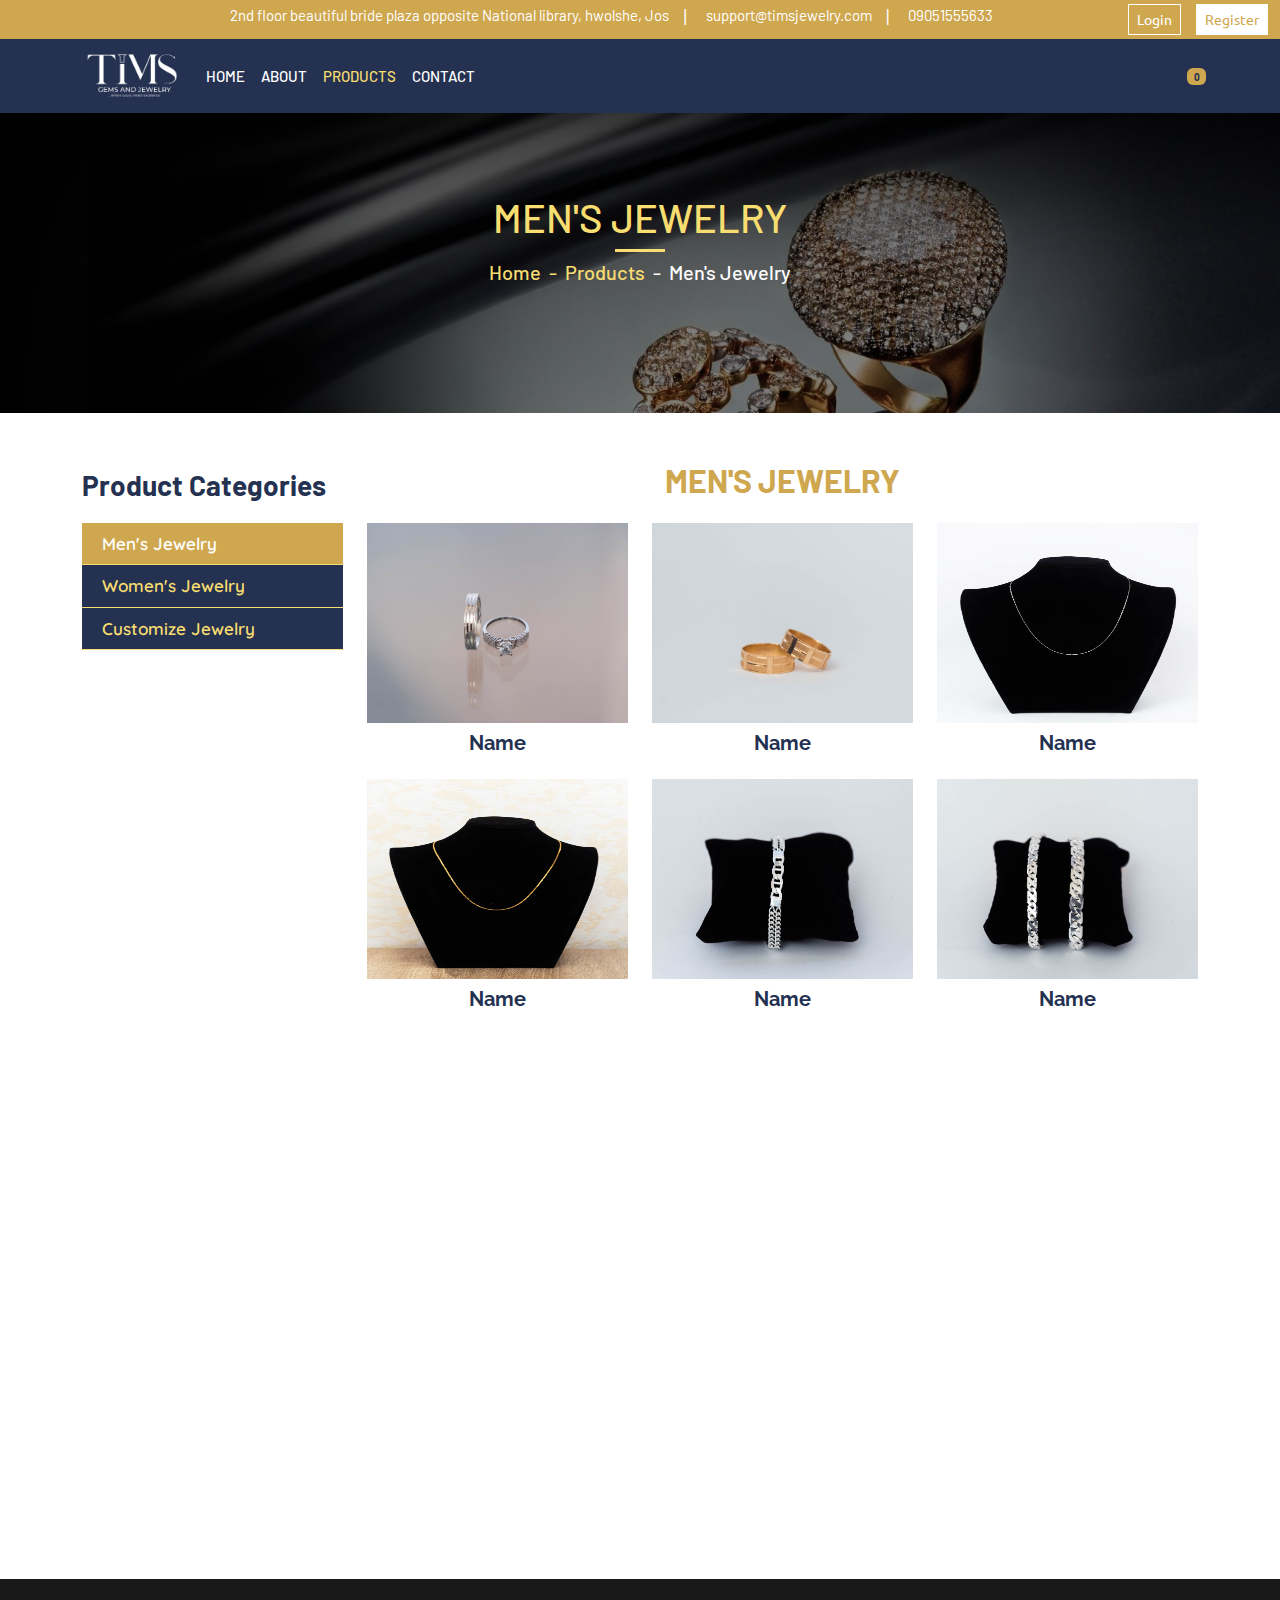
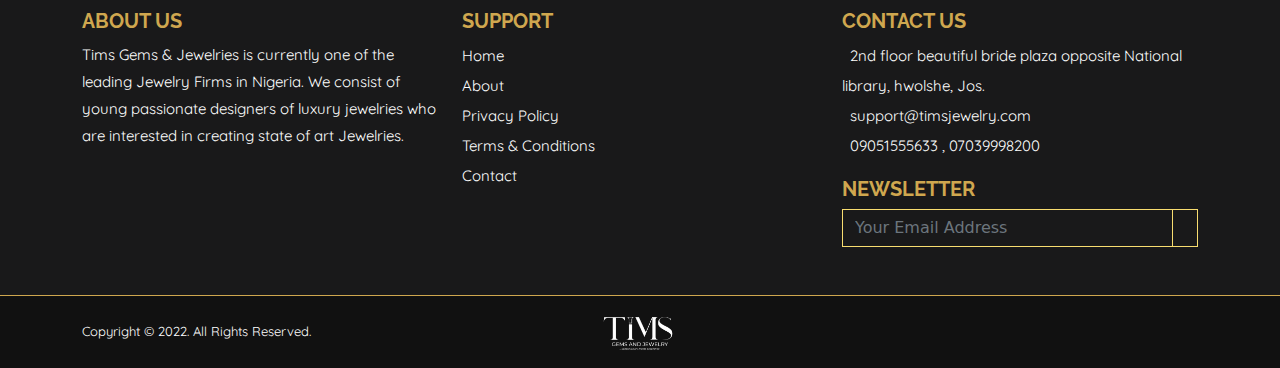
<file: products/mens-jewelry.html>
<!doctype html>
<html lang="en">
  <head>
    <title>Tims Gems and Jewelry - Men's Jewelry</title>
    <!-- Required meta tags -->
    <meta charset="utf-8">
    <meta name="viewport" content="width=device-width, initial-scale=1, shrink-to-fit=no">
    <!-- Bootstrap CSS v5.2.0-beta1 -->
    <link rel="stylesheet" href="../bootstrap/css/bootstrap.min.css">
    <!-- Custom Css -->
    <link rel="stylesheet" href="../css/styles.css">
    <link rel="stylesheet" href="../css/responsive.css">
    <!-- Animate CSS -->
    <link rel="stylesheet" href="../css/animate.css">
    <!-- Font Awesome JS -->
    <script src="../js/font-awesome.js"></script>
    <!-- Slick CSS -->
    <link rel="stylesheet" href="../slick-1.8.1/slick-1.8.1/slick/slick.css">
    <link rel="stylesheet" href="../slick-1.8.1/slick-1.8.1/slick/slick-theme.css">
  </head>
  <body>

    <header class="site-header d-none d-lg-block">
      <div class="container-fluid">
      <div class="row py-1">
        <div class="col-2">
          <div class="social-links">
            <a href=""><i class="fab fa-facebook" aria-hidden="true"></i></a>
            <a href=""><i class="fab fa-twitter" aria-hidden="true"></i></a>
            <a href=""><i class="fab fa-youtube" aria-hidden="true"></i></a>
            <a href=""><i class="fab fa-instagram" aria-hidden="true"></i></a>
          </div>
        </div>
        <div class="col-8">
          <div class="head-info">
            <a href="https://goo.gl/maps/YXaDPKG7rVthpuLcA" target="_blank"><i class="fa fa-map-marker" aria-hidden="true"></i> <span style="margin-left: 5px;">2nd floor beautiful bride plaza opposite National library, hwolshe, Jos</span></a>
            <span class="mx-2 divider">|</span>
            <a href="mailto:support@timsjewelry.com"><i class="fa fa-envelope-o" aria-hidden="true"></i> <span style="margin-left: 5px;">support@timsjewelry.com</span></a>
            <span class="mx-2 divider">|</span>
            <a href="tel:09051555633"><i class="fa fa-phone" aria-hidden="true"></i> <span style="margin-left: 5px;">09051555633</span></a>
          </div>
        </div>
        <div class="col-2">
          <div align="right">
            <a href="#un" class="btn btn-login btn-sm">Login</a>
            <a href="#un" class="btn btn-register btn-sm">Register</a>
          </div>
        </div>
      </div>
      <!-- <marquee behavior="" direction="" class="marquee">Welcome to Tivis Jewelries. We let you put a personal touch on your jewelry. Tivis Jewelries is consisted of young passinate designers of luxury jewelries who are interested in creating state of art of jewelries.</marquee> -->
    </div>
    </header>

    <nav class="navbar navbar-expand-lg navbar-light">
        <div class="container">
        <a class="navbar-brand" href="../index.html">
          <img src="../img/tims-new-blue.jpg" alt="tims-gems-and-jewelry-logo" class="img-logo">
        </a>
        <button class="navbar-toggler d-lg-none toggle-btn" type="button" data-bs-toggle="collapse" data-bs-target="#collapsibleNavId" aria-controls="collapsibleNavId"
          aria-expanded="false" aria-label="Toggle navigation">
          <i class="fa fa-bars" aria-hidden="true"></i>
        </button>
        <div class="collapse navbar-collapse" id="collapsibleNavId">
          <ul class="navbar-nav me-auto mt-2 mt-lg-0">
            <li class="nav-item">
              <a class="nav-link" href="../index.html">Home</a>
            </li>
            <li class="nav-item">
              <a class="nav-link" href="../about.html">About</a>
            </li>
            <li class="nav-item dropdown active">
              <a class="nav-link drop-link" href="../products.html" id="dropdownId">Products <i class="fa fa-angle-down" aria-hidden="true"></i></a>
              <div class="dropdown-menu navdrop-menu" aria-labelledby="dropdownId">
                <a class="dropdown-item active" href="../products/mens-jewelry.html">Men's Jewelry</a>
                <a class="dropdown-item" href="../products/womens-jewelry.html">Women's Jewelry</a>
                <a class="dropdown-item" href="../customize.html">Customize Jewelry</a>
              </div>
            </li>
            <li class="nav-item">
              <a class="nav-link" href="../contact.html">Contact</a>
            </li>
          </ul>
          <div class="d-flex my-2 my-lg-0">
              <a href="" class="cart-link">
                <i class="fa fa-shopping-cart" aria-hidden="true"></i>
                <span class="badge cart-badge">0</span>
              </a>
          </div>
        </div>
      </div>
    </nav>

    <div class="other-banners">
        <div class="container">
            <div class="text-center">
                <h1 class="oth-banner-text text-uppercase">Men's Jewelry</h1>
                <div align="center">
                    <div class="oth-bot"></div>
                </div>
                <h5 class="barlow-text mt-2"><span class="text-golder"><i class="fa fa-home" aria-hidden="true"></i> Home</span> <span class="text-golder mx-1">-</span> <span class="text-golder">Products</span> <span class="text-white mx-1">-</span> <span class="text-white">Men's Jewelry</span></h5>
            </div>
        </div>
    </div>

    <section class="mt-5">
      <div class="container">
        <div class="row">
          <div class="col-lg-3 order-last order-lg-first">
            <div class="product-aside mt-4 mt-lg-2">
              <h3>Product Categories</h3>
              <ul class="cat-list">
                <li class="d-grid active"><a href="../products/mens-jewelry.html">Men's Jewelry</a></li>
                <li class="d-grid"><a href="../products/womens-jewelry.html">Women's Jewelry</a></li>
                <li class="d-grid"><a href="../customize.html">Customize Jewelry</a></li>
              </ul>
            </div>
          </div>
          <div class="col-lg-9 order-first order-lg-last">
              <div class="cat-main-area">
                <h2 class="text-center text-uppercase barlow-text text-gold"><b>Men's Jewelry</b></h2>
                <div class="row">
                  <div class="col-lg-4 col-md-6 col-xs-12 mt-3">
                    <div class="wow fadeIn" data-wow-duration="1500">
                    <img src="../img/products/LAZ_8947.jpg" alt="" class="img img-responsive">
                    <div class="text-center mt-2">
                    <h5 class="raleway-text text-blue"><b>Name</b></h5>
                </div>
                  </div>
                  </div>
                  <div class="col-lg-4 col-md-6 col-xs-12 mt-3">
                    <div class="wow fadeIn" data-wow-duration="1500">
                    <img src="../img/products/LAZ_8963.jpg" alt="" class="img img-responsive">
                    <div class="text-center mt-2">
                    <h5 class="raleway-text text-blue"><b>Name</b></h5>
                    </div>
                  </div>
                  </div>
                  <div class="col-lg-4 col-md-6 col-xs-12 mt-3">
                    <div class="wow fadeIn" data-wow-duration="1500">
                    <img src="../img/products/LAZ_8968.jpg" alt="" class="img img-responsive">
                    <div class="text-center mt-2">
                    <h5 class="raleway-text text-blue"><b>Name</b></h5>
                    </div>
                  </div>
                  </div>
                  <div class="col-lg-4 col-md-6 col-xs-12 mt-3">
                    <div class="wow fadeIn" data-wow-duration="1500">
                    <img src="../img/products/LAZ_8976.jpg" alt="" class="img img-responsive">
                    <div class="text-center mt-2">
                    <h5 class="raleway-text text-blue"><b>Name</b></h5>
                    </div>
                  </div>
                  </div>
                  <div class="col-lg-4 col-md-6 col-xs-12 mt-3">
                    <div class="wow fadeIn" data-wow-duration="1500">
                    <img src="../img/products/LAZ_8981.jpg" alt="" class="img img-responsive">
                    <div class="text-center mt-2">
                    <h5 class="raleway-text text-blue"><b>Name</b></h5>
                    </div>
                  </div>
                  </div>
                  <div class="col-lg-4 col-md-6 col-xs-12 mt-3">
                    <div class="wow fadeIn" data-wow-duration="1500">
                    <img src="../img/products/LAZ_8982.jpg" alt="" class="img img-responsive">
                    <div class="text-center mt-2">
                    <h5 class="raleway-text text-blue"><b>Name</b></h5>
                    </div>
                  </div>
                  </div>
                  <div class="col-lg-4 col-md-6 col-xs-12 mt-3">
                    <div class="wow fadeIn" data-wow-duration="1500">
                    <img src="../img/products/LAZ_8983.jpg" alt="" class="img img-responsive">
                    <div class="text-center mt-2">
                    <h5 class="raleway-text text-blue"><b>Name</b></h5>
                    </div>
                  </div>
                  </div>
                  <div class="col-lg-4 col-md-6 col-xs-12 mt-3">
                    <div class="wow fadeIn" data-wow-duration="1500">
                    <img src="../img/products/LAZ_8988.jpg" alt="" class="img img-responsive">
                    <div class="text-center mt-2">
                    <h5 class="raleway-text text-blue"><b>Name</b></h5>
                    </div>
                  </div>
                  </div>
                  <div class="col-lg-4 col-md-6 col-xs-12 mt-3">
                    <div class="wow fadeIn" data-wow-duration="1500">
                    <img src="../img/products/LAZ_9087.jpg" alt="" class="img img-responsive">
                    <div class="text-center mt-2">
                    <h5 class="raleway-text text-blue"><b>Name</b></h5>
                    </div>
                  </div>
                  </div>
                  <div class="col-lg-4 col-md-6 col-xs-12 mt-3">
                    <div class="wow fadeIn" data-wow-duration="1500">
                    <img src="../img/products/LAZ_9108.jpg" alt="" class="img img-responsive">
                    <div class="text-center mt-2">
                    <h5 class="raleway-text text-blue"><b>Name</b></h5>
                    </div>
                  </div>
                  </div>
                </div>
              </div>
          </div>
        </div>
      </div>
    </section>

    <footer class="footer-area mt-5">
        <div class="container">
         <div class="row">
           <div class="col-lg-4">
             <h5 class="raleway-text text-gold text-uppercase"><b>About Us</b></h5>
             <p class="foot-text text-white">Tims Gems & Jewelries is currently one of the leading Jewelry Firms in Nigeria. We consist of young passionate designers of luxury jewelries who are interested in creating state of art Jewelries.</p>
           </div>

           <div class="col-lg-4">
             <h5 class="text-gold raleway-text text-uppercase"><b>Support</b></h5>
             <ul class="foot-list">
               <li><a href="../index.html">Home</a></li>
               <li><a href="../about.html">About</a></li>
               <li><a href="#un">Privacy Policy</a></li>
               <li><a href="#un">Terms & Conditions</a></li>
               <li><a href="../contact.html">Contact</a></li>
             </ul>
           </div>

           <div class="col-lg-4">
             <h5 class="text-gold raleway-text text-uppercase"><b>Contact Us</b></h5>
             <ul class="foot-list">
               <li><a href="https://goo.gl/maps/YXaDPKG7rVthpuLcA" target="_blank"><span class="text-gold mx-1"><i class="fa fa-map-marker" aria-hidden="true"></i></span> 2nd floor beautiful bride plaza opposite National library, hwolshe, Jos.</a></li>
               <li><a href="mailto:support@timsjewelry.com"><span class="text-gold mx-1"><i class="fa fa-envelope-o" aria-hidden="true"></i></span> support@timsjewelry.com</a></li>
               <li><span class="text-gold mx-1"><i class="fa fa-phone" aria-hidden="true"></i></span> <a href="tel:09051555633">09051555633 ,</a> <a href="tel:07039998200">07039998200</a></li>
             </ul>

             <h5 class="text-gold raleway-text text-uppercase mt-3"><b>Newsletter</b></h5>
             <form action="" method="post">
               <div class="input-group mb-5 mt-2">
                 <input type="email" class="form-control news-control" placeholder="Your Email Address" aria-label="Your Email Address" aria-describedby="button-addon2">
                 <button class="btn btn-news" type="button" id="button-addon2"><i class="fa fa-paper-plane-o" aria-hidden="true"></i></button>
               </div>
             </form>
           </div>
         </div>
        </div>

        <div class="foot-last-area py-2">
         <div class="container">
           <div class="row">
             <div class="col-lg-4 order-3 order-lg-1">
               <p class="copyright-text text-center text-lg-start text-white mt-3">Copyright &copy; 2022. All Rights Reserved.</p>
             </div>
             <div class="col-lg-4 order-1 order-lg-2">
               <div align="center">
                 <img src="../img/tims-black-logo-white.png" alt="tims-black-logo-white" width="100px">
               </div>
             </div>
             <div class="col-lg-4 order-2 order-lg-3">
               <div class="foot-social text-center text-lg-end mt-3">
                 <a href="#un" class="mx-3"><i class="fab fa-facebook" aria-hidden="true"></i></a>
                 <a href="#un" class="mx-3"><i class="fab fa-twitter" aria-hidden="true"></i></a>
                 <a href="#un" class="mx-3"><i class="fab fa-youtube" aria-hidden="true"></i></a>
                 <a href="#un" class="mx-3"><i class="fab fa-instagram" aria-hidden="true"></i></a>
               </div>
             </div>
           </div>
         </div>
        </div>
     </footer>

     <button onclick="topFunction()" id="myBtn" title="Go to top"><i class="fa fa-angle-up fa-2x" aria-hidden="true"></i></button>
 
 
 <!-- Bootstrap JavaScript Libraries -->
 <script src="../bootstrap/js/popper.min.js"></script>
 <script src="../bootstrap/js/bootstrap.min.js"></script>
 <!-- Slick JS -->
 <script src="../slick-js/jquery-1.11.0.min.js"></script>
 <script src="../slick-js/jquery-migrate-1.2.1.min.js"></script>
 <script src="../slick-1.8.1/slick-1.8.1/slick/slick.min.js"></script>
 
 <!-- Custom JS -->
  <script src="../js/script.js"></script>
      <!-- WOW JS -->
 <script src="../js/wow.js"></script>
 <script>
                   wow = new WOW(
                   {
                   boxClass:     'wow',      // default
                   animateClass: 'animated', // default
                   offset:       0,          // default
                   mobile:       true,       // default
                   live:         true        // default
                 }
                 )
   wow.init();

 </script>

<style>
    .img-responsive {
        height: 200px;
    }

    @media(max-width: 480px) {
        .img-responsive {
        height: auto !important;
    }
    }
</style>
</body>
</html>
</file>
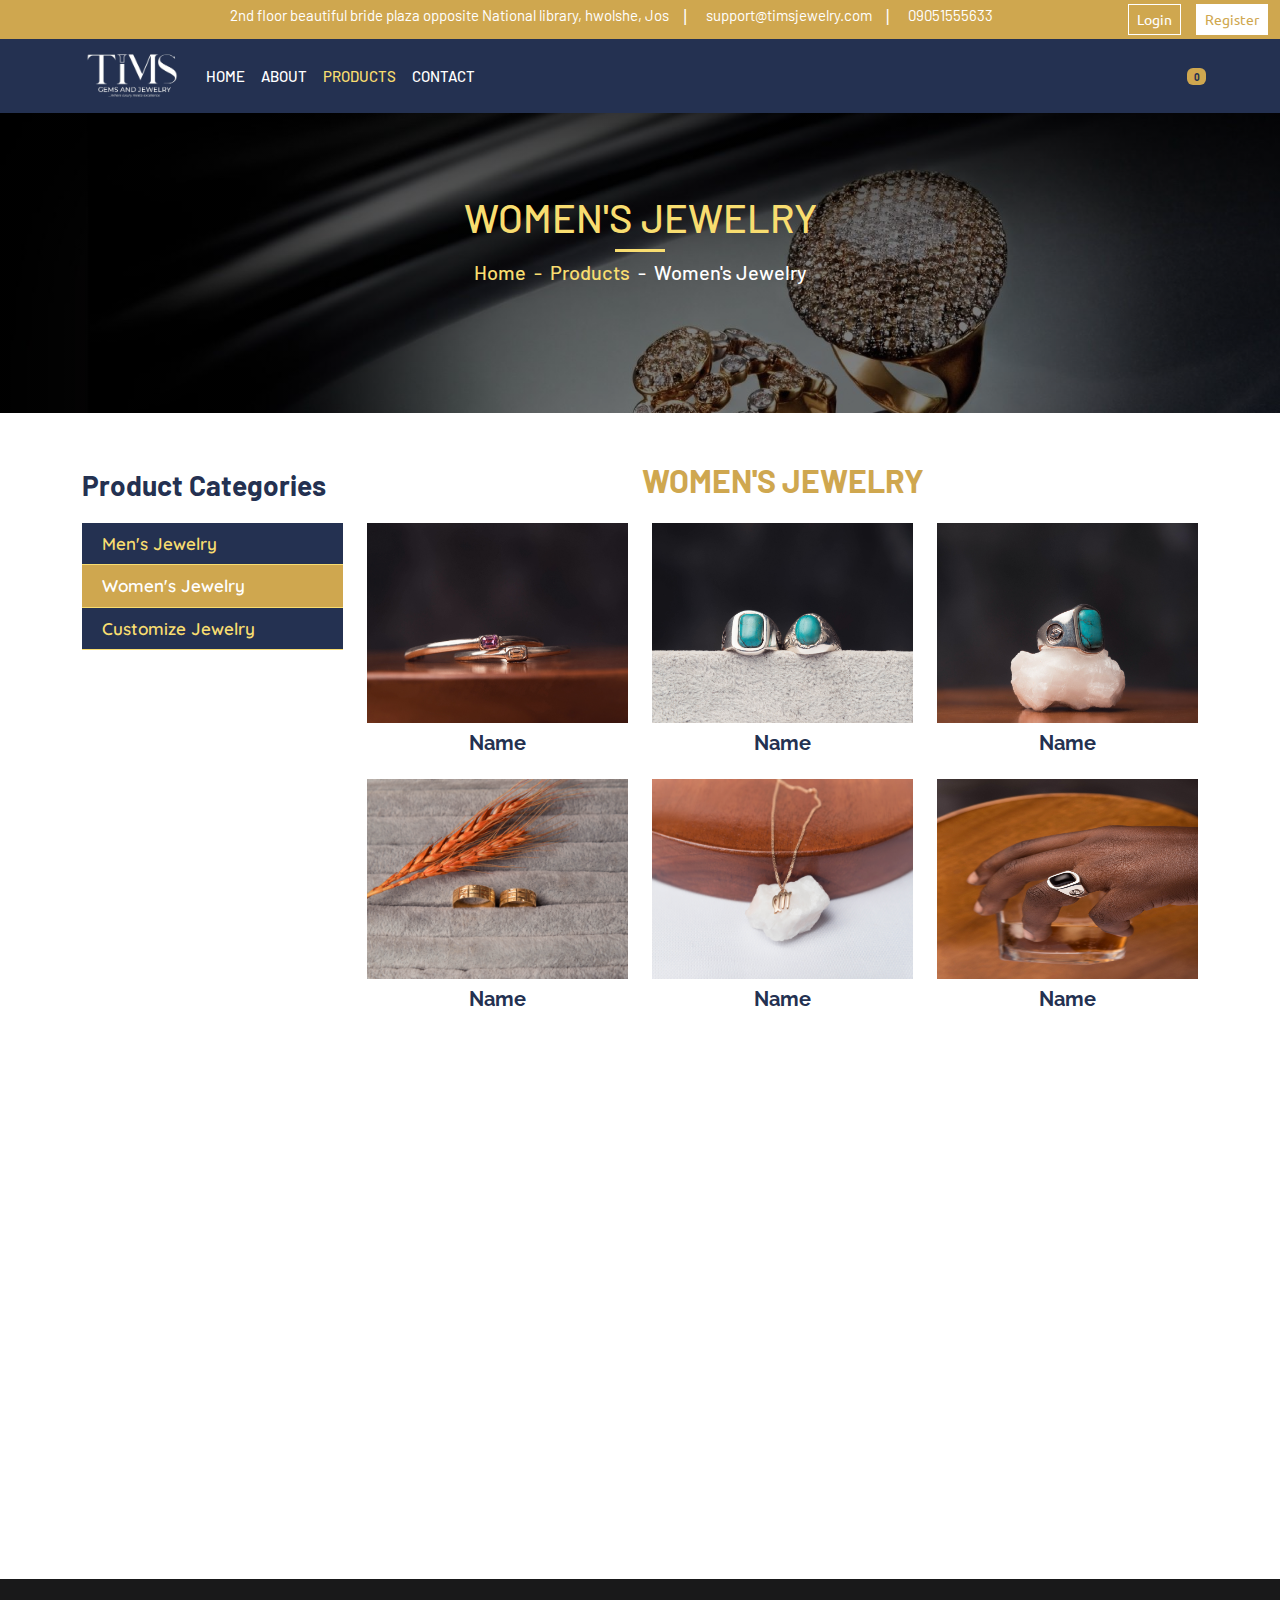
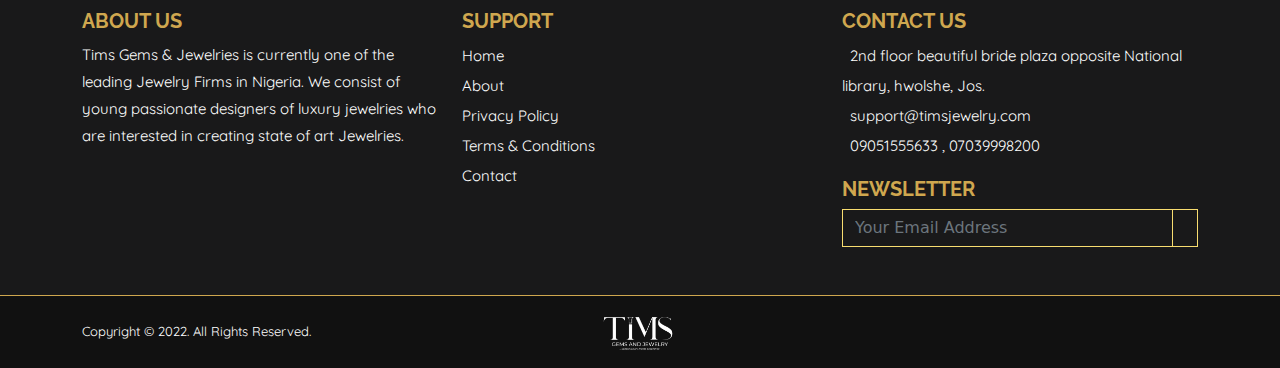
<file: products/womens-jewelry.html>
<!doctype html>
<html lang="en">
  <head>
    <title>Tims Gems and Jewelry - Women's Jewelry</title>
    <!-- Required meta tags -->
    <meta charset="utf-8">
    <meta name="viewport" content="width=device-width, initial-scale=1, shrink-to-fit=no">
    <!-- Bootstrap CSS v5.2.0-beta1 -->
    <link rel="stylesheet" href="../bootstrap/css/bootstrap.min.css">
    <!-- Custom Css -->
    <link rel="stylesheet" href="../css/styles.css">
    <link rel="stylesheet" href="../css/responsive.css">
    <!-- Animate CSS -->
    <link rel="stylesheet" href="../css/animate.css">
    <!-- Font Awesome JS -->
    <script src="../js/font-awesome.js"></script>
    <!-- Slick CSS -->
    <link rel="stylesheet" href="../slick-1.8.1/slick-1.8.1/slick/slick.css">
    <link rel="stylesheet" href="../slick-1.8.1/slick-1.8.1/slick/slick-theme.css">
  </head>
  <body>

    <header class="site-header d-none d-lg-block">
      <div class="container-fluid">
      <div class="row py-1">
        <div class="col-2">
          <div class="social-links">
            <a href=""><i class="fab fa-facebook" aria-hidden="true"></i></a>
            <a href=""><i class="fab fa-twitter" aria-hidden="true"></i></a>
            <a href=""><i class="fab fa-youtube" aria-hidden="true"></i></a>
            <a href=""><i class="fab fa-instagram" aria-hidden="true"></i></a>
          </div>
        </div>
        <div class="col-8">
          <div class="head-info">
            <a href="https://goo.gl/maps/YXaDPKG7rVthpuLcA" target="_blank"><i class="fa fa-map-marker" aria-hidden="true"></i> <span style="margin-left: 5px;">2nd floor beautiful bride plaza opposite National library, hwolshe, Jos</span></a>
            <span class="mx-2 divider">|</span>
            <a href="mailto:support@timsjewelry.com"><i class="fa fa-envelope-o" aria-hidden="true"></i> <span style="margin-left: 5px;">support@timsjewelry.com</span></a>
            <span class="mx-2 divider">|</span>
            <a href="tel:09051555633"><i class="fa fa-phone" aria-hidden="true"></i> <span style="margin-left: 5px;">09051555633</span></a>
          </div>
        </div>
        <div class="col-2">
          <div align="right">
            <a href="#un" class="btn btn-login btn-sm">Login</a>
            <a href="#un" class="btn btn-register btn-sm">Register</a>
          </div>
        </div>
      </div>
      <!-- <marquee behavior="" direction="" class="marquee">Welcome to Tivis Jewelries. We let you put a personal touch on your jewelry. Tivis Jewelries is consisted of young passinate designers of luxury jewelries who are interested in creating state of art of jewelries.</marquee> -->
    </div>
    </header>

    <nav class="navbar navbar-expand-lg navbar-light">
        <div class="container">
        <a class="navbar-brand" href="../index.html">
          <img src="../img/tims-new-blue.jpg" alt="tims-gems-and-jewelry-logo" class="img-logo">
        </a>
        <button class="navbar-toggler d-lg-none toggle-btn" type="button" data-bs-toggle="collapse" data-bs-target="#collapsibleNavId" aria-controls="collapsibleNavId"
          aria-expanded="false" aria-label="Toggle navigation">
          <i class="fa fa-bars" aria-hidden="true"></i>
        </button>
        <div class="collapse navbar-collapse" id="collapsibleNavId">
          <ul class="navbar-nav me-auto mt-2 mt-lg-0">
            <li class="nav-item">
              <a class="nav-link" href="../index.html">Home</a>
            </li>
            <li class="nav-item">
              <a class="nav-link" href="../about.html">About</a>
            </li>
            <li class="nav-item dropdown active">
              <a class="nav-link drop-link" href="../products.html" id="dropdownId">Products <i class="fa fa-angle-down" aria-hidden="true"></i></a>
              <div class="dropdown-menu navdrop-menu" aria-labelledby="dropdownId">
                <a class="dropdown-item" href="../products/mens-jewelry.html">Men's Jewelry</a>
                <a class="dropdown-item active" href="../products/womens-jewelry.html">Women's Jewelry</a>
                <a class="dropdown-item" href="../customize.html">Customize Jewelry</a>
              </div>
            </li>
            <li class="nav-item">
              <a class="nav-link" href="../contact.html">Contact</a>
            </li>
          </ul>
          <div class="d-flex my-2 my-lg-0">
              <a href="" class="cart-link">
                <i class="fa fa-shopping-cart" aria-hidden="true"></i>
                <span class="badge cart-badge">0</span>
              </a>
          </div>
        </div>
      </div>
    </nav>

    <div class="other-banners">
        <div class="container">
            <div class="text-center">
                <h1 class="oth-banner-text text-uppercase">Women's Jewelry</h1>
                <div align="center">
                    <div class="oth-bot"></div>
                </div>
                <h5 class="barlow-text mt-2"><span class="text-golder"><i class="fa fa-home" aria-hidden="true"></i> Home</span> <span class="text-golder mx-1">-</span> <span class="text-golder">Products</span> <span class="text-white mx-1">-</span> <span class="text-white">Women's Jewelry</span></h5>
            </div>
        </div>
    </div>

    <section class="mt-5">
      <div class="container">
        <div class="row">
          <div class="col-lg-3 order-last order-lg-first">
            <div class="product-aside mt-4 mt-lg-2">
              <h3>Product Categories</h3>
              <ul class="cat-list">
                <li class="d-grid"><a href="../products/mens-jewelry.html">Men's Jewelry</a></li>
                <li class="d-grid active"><a href="../products/womens-jewelry.html">Women's Jewelry</a></li>
                <li class="d-grid"><a href="../customize.html">Customize Jewelry</a></li>
              </ul>
            </div>
          </div>
          <div class="col-lg-9 order-first order-lg-last">
              <div class="cat-main-area">
                <h2 class="text-center text-uppercase barlow-text text-gold"><b>Women's Jewelry</b></h2>
                <div class="row">
                  <div class="col-lg-4 col-md-6 col-xs-12 mt-3">
                    <div class="wow fadeIn" data-wow-duration="1500">
                    <img src="../img/products/LAZ_8805.jpg" alt="" class="img img-responsive">
                    <div class="text-center mt-2">
                    <h5 class="raleway-text text-blue"><b>Name</b></h5>
                    </div>
                  </div>
                  </div>
                  <div class="col-lg-4 col-md-6 col-xs-12 mt-3">
                    <div class="wow fadeIn" data-wow-duration="1500">
                    <img src="../img/products/LAZ_8811.jpg" alt="" class="img img-responsive">
                    <div class="text-center mt-2">
                    <h5 class="raleway-text text-blue"><b>Name</b></h5>
                    </div>
                  </div>
                  </div>
                  <div class="col-lg-4 col-md-6 col-xs-12 mt-3">
                    <div class="wow fadeIn" data-wow-duration="1500">
                    <img src="../img/products/LAZ_8814.jpg" alt="" class="img img-responsive">
                    <div class="text-center mt-2">
                    <h5 class="raleway-text text-blue"><b>Name</b></h5>
                    </div>
                  </div>
                  </div>
                  <div class="col-lg-4 col-md-6 col-xs-12 mt-3">
                    <div class="wow fadeIn" data-wow-duration="1500">
                    <img src="../img/products/LAZ_8823.jpg" alt="" class="img img-responsive">
                    <div class="text-center mt-2">
                    <h5 class="raleway-text text-blue"><b>Name</b></h5>
                    </div>
                  </div>
                  </div>
                  <div class="col-lg-4 col-md-6 col-xs-12 mt-3">
                    <div class="wow fadeIn" data-wow-duration="1500">
                    <img src="../img/products/LAZ_8841.jpg" alt="" class="img img-responsive">
                    <div class="text-center mt-2">
                    <h5 class="raleway-text text-blue"><b>Name</b></h5>
                    </div>
                  </div>
                  </div>
                  <div class="col-lg-4 col-md-6 col-xs-12 mt-3">
                    <div class="wow fadeIn" data-wow-duration="1500">
                    <img src="../img/products/LAZ_8858.jpg" alt="" class="img img-responsive">
                    <div class="text-center mt-2">
                    <h5 class="raleway-text text-blue"><b>Name</b></h5>
                    </div>
                  </div>
                  </div>
                  <div class="col-lg-4 col-md-6 col-xs-12 mt-3">
                    <div class="wow fadeIn" data-wow-duration="1500">
                    <img src="../img/products/LAZ_8881.jpg" alt="" class="img img-responsive">
                    <div class="text-center mt-2">
                    <h5 class="raleway-text text-blue"><b>Name</b></h5>
                    </div>
                  </div>
                  </div>
                  <div class="col-lg-4 col-md-6 col-xs-12 mt-3">
                    <div class="wow fadeIn" data-wow-duration="1500">
                    <img src="../img/products/LAZ_8888.jpg" alt="" class="img img-responsive">
                    <div class="text-center mt-2">
                    <h5 class="raleway-text text-blue"><b>Name</b></h5>
                    </div>
                  </div>
                  </div>
                  <div class="col-lg-4 col-md-6 col-xs-12 mt-3">
                    <div class="wow fadeIn" data-wow-duration="1500">
                    <img src="../img/products/LAZ_8890.jpg" alt="" class="img img-responsive">
                    <div class="text-center mt-2">
                    <h5 class="raleway-text text-blue"><b>Name</b></h5>
                    </div>
                  </div>
                  </div>
                  <div class="col-lg-4 col-md-6 col-xs-12 mt-3">
                    <div class="wow fadeIn" data-wow-duration="1500">
                    <img src="../img/products/LAZ_8912.jpg" alt="" class="img img-responsive">
                    <div class="text-center mt-2">
                    <h5 class="raleway-text text-blue"><b>Name</b></h5>
                    </div>
                  </div>
                  </div>
                </div>
              </div>
          </div>
        </div>
      </div>
    </section>

    <footer class="footer-area mt-5">
        <div class="container">
         <div class="row">
           <div class="col-lg-4">
             <h5 class="raleway-text text-gold text-uppercase"><b>About Us</b></h5>
             <p class="foot-text text-white">Tims Gems & Jewelries is currently one of the leading Jewelry Firms in Nigeria. We consist of young passionate designers of luxury jewelries who are interested in creating state of art Jewelries.</p>
           </div>

           <div class="col-lg-4">
             <h5 class="text-gold raleway-text text-uppercase"><b>Support</b></h5>
             <ul class="foot-list">
               <li><a href="../index.html">Home</a></li>
               <li><a href="../about.html">About</a></li>
               <li><a href="#un">Privacy Policy</a></li>
               <li><a href="#un">Terms & Conditions</a></li>
               <li><a href="../contact.html">Contact</a></li>
             </ul>
           </div>

           <div class="col-lg-4">
             <h5 class="text-gold raleway-text text-uppercase"><b>Contact Us</b></h5>
             <ul class="foot-list">
               <li><a href="https://goo.gl/maps/YXaDPKG7rVthpuLcA" target="_blank"><span class="text-gold mx-1"><i class="fa fa-map-marker" aria-hidden="true"></i></span> 2nd floor beautiful bride plaza opposite National library, hwolshe, Jos.</a></li>
               <li><a href="mailto:support@timsjewelry.com"><span class="text-gold mx-1"><i class="fa fa-envelope-o" aria-hidden="true"></i></span> support@timsjewelry.com</a></li>
               <li><span class="text-gold mx-1"><i class="fa fa-phone" aria-hidden="true"></i></span> <a href="tel:09051555633">09051555633 ,</a> <a href="tel:07039998200">07039998200</a></li>
             </ul>

             <h5 class="text-gold raleway-text text-uppercase mt-3"><b>Newsletter</b></h5>
             <form action="" method="post">
               <div class="input-group mb-5 mt-2">
                 <input type="email" class="form-control news-control" placeholder="Your Email Address" aria-label="Your Email Address" aria-describedby="button-addon2">
                 <button class="btn btn-news" type="button" id="button-addon2"><i class="fa fa-paper-plane-o" aria-hidden="true"></i></button>
               </div>
             </form>
           </div>
         </div>
        </div>

        <div class="foot-last-area py-2">
         <div class="container">
           <div class="row">
             <div class="col-lg-4 order-3 order-lg-1">
               <p class="copyright-text text-center text-lg-start text-white mt-3">Copyright &copy; 2022. All Rights Reserved.</p>
             </div>
             <div class="col-lg-4 order-1 order-lg-2">
               <div align="center">
                 <img src="../img/tims-black-logo-white.png" alt="tims-black-logo-white" width="100px">
               </div>
             </div>
             <div class="col-lg-4 order-2 order-lg-3">
               <div class="foot-social text-center text-lg-end mt-3">
                 <a href="#un" class="mx-3"><i class="fab fa-facebook" aria-hidden="true"></i></a>
                 <a href="#un" class="mx-3"><i class="fab fa-twitter" aria-hidden="true"></i></a>
                 <a href="#un" class="mx-3"><i class="fab fa-youtube" aria-hidden="true"></i></a>
                 <a href="#un" class="mx-3"><i class="fab fa-instagram" aria-hidden="true"></i></a>
               </div>
             </div>
           </div>
         </div>
        </div>
     </footer>

     <button onclick="topFunction()" id="myBtn" title="Go to top"><i class="fa fa-angle-up fa-2x" aria-hidden="true"></i></button>
 
 
 <!-- Bootstrap JavaScript Libraries -->
 <script src="../bootstrap/js/popper.min.js"></script>
 <script src="../bootstrap/js/bootstrap.min.js"></script>
 <!-- Slick JS -->
 <script src="../slick-js/jquery-1.11.0.min.js"></script>
 <script src="../slick-js/jquery-migrate-1.2.1.min.js"></script>
 <script src="../slick-1.8.1/slick-1.8.1/slick/slick.min.js"></script>
 
 <!-- Custom JS -->
  <script src="../js/script.js"></script>
      <!-- WOW JS -->
 <script src="../js/wow.js"></script>
 <script>
                   wow = new WOW(
                   {
                   boxClass:     'wow',      // default
                   animateClass: 'animated', // default
                   offset:       0,          // default
                   mobile:       true,       // default
                   live:         true        // default
                 }
                 )
   wow.init();

 </script>

<style>
    .img-responsive {
        height: 200px;
    }

    @media(max-width: 480px) {
        .img-responsive {
        height: auto !important;
    }
    }
</style>
</body>
</html>
</file>
<file: css/styles.css>
@import url('https://fonts.googleapis.com/css2?family=Barlow:wght@400;500&family=Lobster&family=Lobster+Two&family=Quicksand:wght@400;500;600;700&family=Raleway:ital,wght@0,500;0,600;1,400&family=Rubik+Moonrocks&family=Source+Code+Pro:wght@300;400;500&family=Ubuntu:wght@400;500;700&display=swap');

html,body {
    max-width: 100%;
    overflow-x: hidden;
}

body p {
    font-family: 'Quicksand', sans-serif;
    font-size: 18px;
    line-height: 1.8em;
}

.site-header {
  background: #cfa74f;
}

.head-info a {
   color: white;
   text-decoration: none;
   font-family: 'Barlow', sans-serif;
   font-size: 15px;
}

.head-info .divider {
    color: white;
}

.site-header .marquee {
    font-size: 15px;
    color: #243151;
    font-family: 'Ubuntu', sans-serif;
}

.navbar {
    background: #243151 !important;
    font-family: 'Barlow', sans-serif;
    font-weight: 500;
}

.toggle-btn {
    color: #f8dd70;
    border: none;
    font-size: 22px;
}

.toggle-btn:focus {
    box-shadow: none;
}

.img-logo {
    width: 100px;
}

#collapsibleNavId .navbar-nav .nav-item .nav-link {
    text-transform: uppercase;
    color: white;
    font-size: 15px;
}

#collapsibleNavId .navbar-nav .nav-item .nav-link:hover {
  color: #f8dd70;
}

#collapsibleNavId .navbar-nav .nav-item.active .nav-link {
    color: #f8dd70;
}

.social-links a{
    text-decoration: none;
    color: white;
    margin-right: 15px;
    font-size: 16px;
}

.btn {
    font-family: 'Ubuntu', sans-serif;
}

.btn-login {
    color: white;
    background: #cfa74f;
    border-radius: 0px;
    margin-right: 10px;
    border: 1px solid white;
}

.btn-login:hover {
    color: #cfa74f;
    background: white;
}

.btn-register {
    color: #cfa74f;
    background: white;
    border-radius: 0px;
    border: 1px solid white;
}

.btn-register:hover {
    color: white;
    background: #cfa74f;
}

.dropdown:hover .navdrop-menu {display: block;}

.dropdown:hover .drop-link .fa-angle-down {
  transform: rotate(180deg);
  transition: all .25s ease-out;
}

.cart-link {
    position: relative;
}

.cart-link i{
    color: white;
    font-size: 20px;
}

.cart-link .cart-badge {
    position: absolute;
    top: 0;
    right: 0;
    background: #cfa74f;
    color: #243151;
    font-size: 10px;
    margin-top: -8px;
    margin-right: -8px;
}

.banner-one {
    background: linear-gradient(rgba(0,0,0,0.5), rgba(0,0,0,0.5)) , url(../img/tims-banner-1.jpg) no-repeat center;
    background-size: cover;
    min-height: 500px;
    padding-top: 100px;
}

.banner-two {
    background: linear-gradient(rgba(0,0,0,0.5), rgba(0,0,0,0.5)) , url(../img/tivis-ban-2.jpg) no-repeat center;
    background-size: cover;
    min-height: 500px;
    padding-top: 100px;
}

.banner-three {
    background: linear-gradient(rgba(0,0,0,0.5), rgba(0,0,0,0.5)) , url(../img/tivis-banner-3.jpg) no-repeat center;
    background-size: cover;
    min-height: 500px;
    padding-top: 100px;
}

/* .banner-area {
    background: #04284d;
    padding: 30px;
} */

.banner-head {
    font-family: 'Rubik Moonrocks', cursive;
    color: #f8dd70;
    font-size: 45px;
}

.banner-text {
    font-family: 'Quicksand', sans-serif;
    margin-top: 15px;
}

.btn-banner {
    color: #f8dd70;
    background: #243151;
    border: 2px solid #f8dd70;
    margin-top: 15px;
    text-transform: uppercase;
    font-weight: bold;
    border-radius: 40px;
}

.btn-banner:hover {
    color: #f8dd70;
    background: transparent;
    border: 2px solid #f8dd70;
}

.fade-banner .carousel-arrow {
    border: 0;
    background: transparent;
    display: none !important;
    height: 50px;
    width: 45px;
    position: absolute;
    z-index: 5;
    top: 50%;
    transform: translate(0, -50%);
    outline: 0;
    cursor: pointer;
  }

  .fade-banner:hover .carousel-arrow {
    display: block !important;
  }
  
  /* Modificação só pra a seta do próximo carousel ficar na direita */
  
  .fade-banner .carousel-arrow.next {
    right: 0;
  }

  .my-slider .slider-arrow {
    border: 0;
    background: #cfa74f;
    display: none !important;
    height: 50px;
    width: 45px;
    position: absolute;
    z-index: 5;
    top: 50%;
    transform: translate(0, -50%);
    outline: 0;
    cursor: pointer;
  }

  .my-slider:hover .slider-arrow {
    display: block !important;
  }
  
  /* Modificação só pra a seta do próximo carousel ficar na direita */
  
  .my-slider .slider-arrow.next {
    right: 0;
  }

  .slider-dots {
    list-style: none;
    position: absolute;
    bottom: 0;
    width: 100%;
    display: flex;
    justify-content: center;
  }

  .slider-dots li {
    display: inline-block;
    margin: 0 8px;
  }
  
  .slider-dots li > button {
    width: 20px;
    height: 20px;
    border: 3px solid #f8dd70;
    background: transparent;
    color: transparent;
    border-radius: 50%;
    cursor: pointer;
    outline: none;
  }
  
  .slider-dots li.slick-active > button {
    background: #f8dd70;
  }

  .myslider-dots {
    list-style: none;
    margin: 10px auto;
    display: flex;
    justify-content: center;
  }
  
  .myslider-dots li {
    display: inline-block;
    margin: 0 8px;
  }
  
  .myslider-dots li > button {
    width: 20px;
    height: 20px;
    border: 3px solid #cfa74f;
    background: transparent;
    color: transparent;
    border-radius: 50%;
    cursor: pointer;
    outline: none;
  }
  
  .myslider-dots li.slick-active > button {
    background: #cfa74f;
  }

  .header_text {
    font-family: 'Barlow', sans-serif;
    font-weight: 700;
    color: #243151;
    font-size: 40px;
  }

  .subheader_text {
    font-family: 'Raleway', sans-serif;
    font-weight: 600;
    color: #cfa74f;
    font-size: 28px;
  }

  .text-blue {
    color: #243151;
  }

  .text-gold {
    color: #cfa74f;
  }

  .raleway-text {
    font-family: 'Raleway', sans-serif;
  }

  .barlow-text {
    font-family: 'Barlow', sans-serif;
  }

  .lobster-text {
    font-family: 'Lobster', cursive;
  }

  .lobstertwo-text {
    font-family: 'Lobster Two', cursive;
  }
  
  .img-responsive {
    width: 100%;
    height: auto;
  }

  .btn-more {
    color: #f8dd70;
    background: #243151;
    border-radius: 0px;
    border: 2px solid #243151;
    font-weight: bold;
    font-size: 18px;
  }

  .btn-more:hover {
    color: #243151;
    background: white;
  }

  .other_head_text {
    color: #243151;
    font-family: 'Barlow', sans-serif;
    font-weight: 700;
  }

  .blue-bot {
    width: 50px;
    height: 3px;
    background: #243151;
  }

  .content {
    position: relative;
    width: 100%;
    margin: auto;
    overflow: hidden;
  }
  
  .content .content-overlay {
    background: rgba(0,0,0,0.7);
    position: absolute;
    height: 99%;
    width: 100%;
    left: 0;
    top: 0;
    bottom: 0;
    right: 0;
    opacity: 0;
    -webkit-transition: all 0.4s ease-in-out 0s;
    -moz-transition: all 0.4s ease-in-out 0s;
    transition: all 0.4s ease-in-out 0s;
  }
  
  .content:hover .content-overlay{
    opacity: 1;
  }

  .content:hover .content-image {
    transform: scale(1.2);
    -webkit-transition: all 0.4s ease-in-out 0s;
    -moz-transition: all 0.4s ease-in-out 0s;
    transition: all 0.4s ease-in-out 0s;
  }
  
  .content-image{
    width: 100%;
  }
  
  .content-details {
    position: absolute;
    text-align: center;
    padding-left: 1em;
    padding-right: 1em;
    width: 100%;
    top: 50%;
    left: 50%;
    opacity: 0;
    -webkit-transform: translate(-50%, -50%);
    -moz-transform: translate(-50%, -50%);
    transform: translate(-50%, -50%);
    -webkit-transition: all 0.3s ease-in-out 0s;
    -moz-transition: all 0.3s ease-in-out 0s;
    transition: all 0.3s ease-in-out 0s;
  }
  
  .content:hover .content-details{
    top: 50%;
    left: 50%;
    opacity: 1;
  }
  
  .content-details h3{
    color: #fff;
    font-weight: 500;
    letter-spacing: 0.15em;
    margin-bottom: 0.5em;
    text-transform: uppercase;
  }
  
  .content-details p{
    color: #fff;
    font-size: 0.8em;
  }
  
  .fadeIn-bottom{
    top: 80%;
  }
  
  .fadeIn-top{
    top: 20%;
  }
  
  .fadeIn-left{
    left: 20%;
  }
  
  .fadeIn-right{
    left: 80%;
  }

  .slider-area {
    width: 95%;
  }

  .slider-img {
    height: 300px;
  }

  .contact-bg {
    background: #19191a;
  }

  .embed-responsive {
    height: 100%;
    min-height: 500px;
  }

  .gold-bot {
    width: 50px;
    height: 3px;
    background: #cfa74f;
  }

  .contact-label {
    color: white;
    font-size: 17px;
  }

  .contact-control {
    border-radius: 0px;
    background: transparent;
    border: 2px solid white;
    font-family: 'Raleway', sans-serif;
  }

  .contact-control:focus {
    box-shadow: none;
    color: #f8dd70;
    border: 2px solid #f8dd70;
    background: transparent;
  }

  .btn-contact {
    color: #f8dd70 !important;
    background: #243151;
    border: 2px solid #f8dd70 !important;
    border-radius: 0px;
    font-size: 16px;
  }

  .btn-contact:hover {
    background: transparent;
  }

  .contact-info-area .contact-list {
    list-style-type: none;
    padding-inline-start: 0px;
    margin-top: 10px;
  }

  .contact-info-area .contact-list li {
    color: white;
    font-size: 16px;
    font-weight: 500;
    line-height: 2.2em;
    font-family: 'Quicksand', sans-serif;
  }

  .contact-info-area .contact-list li .list-head {
    color: #cfa74f;
    font-size: 18px;
    font-weight: 600;
    font-family: 'Raleway', sans-serif;
  }

  .jewelry-back {
    background: linear-gradient(rgba(0,0,0,0.6), rgba(0,0,0,0.7)), url(../img/jewelry-back.jpg) no-repeat center;
    background-size: cover;
    min-height: 400px;
    margin-top: 70px;
    padding-top: 70px;
  }

  .white-bot {
    width: 50px;
    height: 3px;
    background: white;
  }

  .btn-extra {
    color: white;
    background: transparent;
    border: 2px solid white;
    font-family: 'Quicksand', sans-serif;
    font-size: 17px;
    font-weight: 600;
  }

  .btn-extra:hover {
    color: white;
    border: 2px solid white;
    background: #cfa74f;
  }

  .marquee-wrapper{
    text-align:center;
  }
  .marquee-wrapper .container{
    overflow:hidden;
  }
  .marquee-inner span{
    float:left;
    width:50%;
  }
  .marquee-wrapper .marquee-block{
    --total-marquee-items:6;
    height: 200px;
    width: calc(250px * (var(--total-marquee-items)));
    overflow: hidden;
    box-sizing: border-box;
    position: relative;
    padding-top: 10px;
  }
  .marquee-inner{
    display: block;
    width: 200%;
    position: absolute;
  }
  .marquee-inner p{
    font-weight: 800;
    font-size: 30px;
    font-family: cursive;
  }
  .marquee-inner.to-left{
    animation: marqueeLeft 25s linear infinite;
  }
  .marquee-inner.to-right{
    animation: marqueeRight 25s linear infinite;
  }
  .marquee-item{
    width: 230px;
    height: auto;
    display: inline-block;
    margin: 0 10px;
    float: left;
    transition: all .2s ease-out;
  }
  @keyframes marqueeLeft{
    0% {
      left: 0;
    }
    100% {
      left: -100%;
    }
  }
  @keyframes marqueeRight{
    0% { 
      left: -100%; 
    }
    100% {
     left: 0; 
    }
  }

  .footer-area {
    background: #19191a;
    padding-top: 30px;
  }

  .foot-text {
    font-size: 15px;
  }

  .foot-list {
    list-style-type: none;
    padding-inline-start: 0px;
  }

  .foot-list li {
    line-height: 2em;
    font-family: 'Quicksand', sans-serif;
    font-size: 15px;
  }

  .foot-list li a {
    color: white;
    text-decoration: none;
  }

  .foot-list li a:hover {
    color: #cfa74f;
  }

  .news-control {
    background: transparent;
    border-radius: 0px;
    border: 1px solid #f8dd70;
  }

  .news-control:focus {
    background: transparent;
    color: white;
    border: 1px solid white;
    box-shadow: none;
  }

  .btn-news {
    color: #f8dd70;
    border: 1px solid #f8dd70 !important;
    border-radius: 0px;
  }

  .btn-news:hover {
    background: #f8dd70;
    color: white;
  }

  .foot-last-area {
    border-top: 1px solid #cfa74f;
    background: #111111;
  }

  .copyright-text {
    font-family: 'Quicksand', sans-serif;
    font-size: 13px;
  }

  .foot-social a{
    color: white;
    text-decoration: none;
  }

  .foot-social a:hover{
    color: #cfa74f;
  }
  
  #myBtn {
    display: none;
    position: fixed;
    bottom: 20px;
    right: 20px;
    z-index: 99;
    font-size: 18px;
    border: none;
    outline: none;
    background-color: #243151;
    color: white;
    cursor: pointer;
    padding: 10px 18px;
    border-radius: 4px;
  }
  
  #myBtn:hover {
    background-color: #cfa74f;
  }

  .other-banners {
    background: linear-gradient(rgba(0,0,0,0.5), rgba(0,0,0,0.5)), url(../img/tivis-ban-1.jpg) no-repeat center;
    background-size: cover;
    min-height: 300px;
    padding-top: 80px;
  }

  .other-banners .oth-banner-text {
    color: #f8dd70;
    font-family: 'Barlow', sans-serif;
  }

  .oth-bot {
    width: 50px;
    height: 3px;
    background: #f8dd70;
  }

  .text-golder {
    color: #f8dd70;
  }

  .value-head {
    font-size: 17px;
    line-height: 1.6em;
    margin-top: 10px;
    font-weight: 600;
  }

  .values-area h4 {
    color: #cfa74f;
    font-family: 'Lobster Two', cursive;
    font-weight: 600;
  }

  .values-area p {
    font-size: 17px;
    font-family: 'Barlow', sans-serif;
  }

  .product-aside h3 {
    color: #243151;
    font-family: 'Barlow', sans-serif;
    font-weight: 700;
  }

  .cat-list {
    background: #243151;
    list-style: none;
    padding-inline-start: 0px;
    margin-top: 20px;
  }

  .cat-list li {
    border-bottom: 1px solid #f8dd70;
    padding: 8px 0px 8px 0px;
  }

  .cat-list li:nth-child(4) {
    border-bottom: none;
  }

  .cat-list li a {
    text-decoration: none;
    color: #f8dd70;
    padding-left: 20px;
    font-family: 'Quicksand', sans-serif;
    font-weight: 600;
    font-size: 17px;
  }

  .cat-list li.active {
    background: #cfa74f;
  }

  .cat-list li.active a {
    color: white;
  }
</file>
<file: css/responsive.css>
@media (max-width:992px) {
    .banner-one {
        min-height: 650px;
        padding-top: 225px;
    }
    .banner-two {
        min-height: 650px;
        padding-top: 225px;
    }
    .banner-three {
        min-height: 650px;
        padding-top: 225px;
    }

    .slider-img {
        height: 250px;
      }

      #collapsibleNavId {
        max-height: 450px;
        overflow-y: auto;
      }

.dropdown .navdrop-menu {
    background: transparent;
    display: block;
    border: none !important;
}

.dropdown .navdrop-menu .dropdown-item {
    color: white;
}

.dropdown .navdrop-menu .dropdown-item:hover {
    background: none;
    color: #f8dd70;
}

.dropdown .drop-link .fa-angle-down {
  transform: rotate(270deg);
}

.dropdown:hover .drop-link .fa-angle-down {
    transform: rotate(270deg);
    margin-left: 2px;
}

.other-banners {
    min-height: 360px;
    padding-top: 170px;
}
}

@media (max-width:480px) {
    .banner-one {
        min-height: 650px;
        padding-top: 195px;
    }
    .banner-two {
        min-height: 650px;
        padding-top: 195px;
    }
    .banner-three {
        min-height: 650px;
        padding-top: 195px;
    }

    .banner-head {
        font-size: 40px;
    }

    .banner-text {
        font-size: 18px;
    }

    .header-text {
        font-size: 30px;
    }

    .subheader_text {
        font-size: 24px;
    }

    .my-slider .slider-arrow {
        display: block;
    }

    .slider-img {
        height: 220px;
      }
    
      .other-banners h5 {
        font-size: 15px;
      }
}

@media only screen and (max-width: 7680px) and (min-width: 1000px)  {
    .cat-img {
        min-height: 360px;
    }
}
</file>
<file: css/form.css>
.wizard,
  .tabcontrol
  {
      display: block;
      width: 100%;
      overflow: hidden;
  }
  
  .wizard a,
  .tabcontrol a
  {
      outline: 0;
  }
  
  .wizard ul,
  .tabcontrol ul
  {
      list-style: none !important;
      padding: 0;
      margin: 0;
  }
  
  .wizard ul > li,
  .tabcontrol ul > li
  {
      display: block;
      padding: 0;
  }
  
  /* Accessibility */
  .wizard > .steps .current-info,
  .tabcontrol > .steps .current-info
  {
      position: absolute;
      left: -999em;
  }
  
  .wizard > .content > .title,
  .tabcontrol > .content > .title
  {
      position: absolute;
      left: -999em;
  }
  
  
  
  /*
      Wizard
  */
  
  .wizard > .steps
  {
      position: relative;
      display: block;
      width: 100%;
  }
  
  .wizard.vertical > .steps
  {
      display: inline;
      float: left;
      width: 30%;
  }
  
  .wizard > .steps .number
  {
      font-size: 1.429em;
  }
  
  .wizard > .steps > ul > li
  {
      width: 16.668%;
  }
  
  .wizard > .steps > ul > li,
  .wizard > .actions > ul > li
  {
      float: left;
  }
  
  .wizard.vertical > .steps > ul > li
  {
      float: none;
      width: 100%;
  }
  
  .wizard > .steps a,
  .wizard > .steps a:hover,
  .wizard > .steps a:active
  {
      display: block;
      width: auto;
      margin: 0 0.5em 0.5em;
      padding: 1em 1em;
      text-decoration: none;
  
      -webkit-border-radius: 5px;
      -moz-border-radius: 5px;
      border-radius: 5px;
  }
  
  .wizard > .steps .disabled a,
  .wizard > .steps .disabled a:hover,
  .wizard > .steps .disabled a:active
  {
      background: #243151;
      color: #aaa;
      cursor: default;
  }
  
  .wizard > .steps .current a,
  .wizard > .steps .current a:hover,
  .wizard > .steps .current a:active
  {
      background: #cfa74f;
      color: white;
      cursor: default;
  }
  
  .wizard > .steps .done a,
  .wizard > .steps .done a:hover,
  .wizard > .steps .done a:active
  {
      background: #3f4f77;
      color: #fff;
  }
  
  .wizard > .steps .error a,
  .wizard > .steps .error a:hover,
  .wizard > .steps .error a:active
  {
      background: #d89e53;
      color: #fff;
  }
  
  .wizard > .content
  {
      background: #dfe5f5;
      display: block;
      margin: 0.5em;
      /* min-height: 30em;
      overflow-x: hidden;
      overflow-y: visible;
      position: relative;
      width: auto; */
  
      -webkit-border-radius: 5px;
      -moz-border-radius: 5px;
      border-radius: 5px;
  }
  
  .wizard.vertical > .content
  {
      display: inline;
      float: left;
      margin: 0 2.5% 0.5em 2.5%;
      width: 65%;
  }
  
  .wizard > .content > .body
  {
      float: left;
      position: relative;
      width: 95%;
      height: 95%;
      padding: 2.5%;
  }
  
  .wizard > .content > .body ul
  {
      list-style: disc !important;
  }
  
  .wizard > .content > .body ul > li
  {
      display: list-item;
  }
  
  .wizard > .content > .body > iframe
  {
      border: 0 none;
      width: 100%;
      height: 100%;
  }
  
  .wizard > .content > .body input
  {
      display: block;
      border: 1px solid #ccc;
  }
  
  .wizard > .content > .body input[type="checkbox"]
  {
      display: inline-block;
  }
  
  .wizard > .content > .body input.error
  {
      background: rgb(251, 227, 228);
      border: 1px solid #fbc2c4;
      color: #8a1f11;
  }
  
  .wizard > .content > .body label
  {
      display: inline-block;
      margin-bottom: 0.5em;
      font-weight: 500;
  }
  
  .wizard > .content > .body label.error
  {
      color: #8a1f11;
      display: inline-block;
      margin-left: 1.5em;
  }
  
  .wizard > .actions
  {
      position: relative;
      display: block;
      text-align: right;
      width: 100%;
  }
  
  .wizard.vertical > .actions
  {
      display: inline;
      float: right;
      margin: 0 2.5%;
      width: 95%;
  }
  
  .wizard > .actions > ul
  {
      display: inline-block;
      text-align: right;
  }
  
  .wizard > .actions > ul > li
  {
      margin: 0 0.5em;
  }
  
  .wizard.vertical > .actions > ul > li
  {
      margin: 0 0 0 1em;
  }
  
  .wizard > .actions a,
  .wizard > .actions a:hover,
  .wizard > .actions a:active
  {
      background: #243151;
      color: #fff;
      display: block;
      padding: 0.5em 1em;
      text-decoration: none;
  
      -webkit-border-radius: 5px;
      -moz-border-radius: 5px;
      border-radius: 5px;
  }
  
  .wizard > .actions .disabled a,
  .wizard > .actions .disabled a:hover,
  .wizard > .actions .disabled a:active
  {
    background: #cfa74f;
    color: #fff;
    opacity: 0.8;
  }
  
  /* .wizard > .loading
  {
  }
  
  .wizard > .loading .spinner
  {
  } */
  
  
  
  /*
      Tabcontrol
  */
  
  .tabcontrol > .steps
  {
      position: relative;
      display: block;
      width: 100%;
  }
  
  .tabcontrol > .steps > ul
  {
      position: relative;
      margin: 6px 0 0 0;
      top: 1px;
      z-index: 1;
  }
  
  .tabcontrol > .steps > ul > li
  {
      float: left;
      margin: 5px 2px 0 0;
      padding: 1px;
  
      -webkit-border-top-left-radius: 5px;
      -webkit-border-top-right-radius: 5px;
      -moz-border-radius-topleft: 5px;
      -moz-border-radius-topright: 5px;
      border-top-left-radius: 5px;
      border-top-right-radius: 5px;
  }
  
  .tabcontrol > .steps > ul > li:hover
  {
      background: #edecec;
      border: 1px solid #bbb;
      padding: 0;
  }
  
  .tabcontrol > .steps > ul > li.current
  {
      background: #fff;
      border: 1px solid #bbb;
      border-bottom: 0 none;
      padding: 0 0 1px 0;
      margin-top: 0;
  }
  
  .tabcontrol > .steps > ul > li > a
  {
      color: #5f5f5f;
      display: inline-block;
      border: 0 none;
      margin: 0;
      padding: 10px 30px;
      text-decoration: none;
  }
  
  .tabcontrol > .steps > ul > li > a:hover
  {
      text-decoration: none;
  }
  
  .tabcontrol > .steps > ul > li.current > a
  {
      padding: 15px 30px 10px 30px;
  }
  
  .tabcontrol > .content
  {
      position: relative;
      display: inline-block;
      width: 100%;
      height: 35em;
      overflow: hidden;
      border-top: 1px solid #bbb;
      padding-top: 20px;
  }
  
  #contact {
    background: #F9F9F9;
  }
  
  #contact h3 {
    display: block;
    font-size: 30px;
    font-weight: 300;
    margin-bottom: 10px;
  }
  
  #contact h4 {
    margin: 5px 0 15px;
    display: block;
    font-weight: 600;
  }
  
  fieldset {
    border: medium none !important;
    margin: 0 0 10px;
    min-width: 100%;
    padding: 0;
    width: 100%;
  }
  
  #contact input[type="text"],
  #contact input[type="email"],
  #contact input[type="tel"],
  #contact input[type="url"],
  #contact input[type="file"],
  #contact select,
  #contact textarea {
    width: 100%;
    border: 1px solid #ccc;
    background: #FFF;
    margin: 0 0 5px;
    padding: 10px;
  }
  
  #contact input[type="text"]:hover,
  #contact input[type="email"]:hover,
  #contact input[type="tel"]:hover,
  #contact input[type="url"]:hover,
  #contact input[type="file"]:hover,
  #contact select:hover,
  #contact textarea:hover {
    -webkit-transition: border-color 0.3s ease-in-out;
    -moz-transition: border-color 0.3s ease-in-out;
    transition: border-color 0.3s ease-in-out;
    border: 1px solid #aaa;
  }
  
  /* #contact textarea {
    height: 100px;
    max-width: 100%;
  } */
  
  #contact button[type="submit"] {
    cursor: pointer;
    width: 100%;
    border: none;
    background: #3f4f77;
    color: #FFF;
    margin: 0 0 5px;
    padding: 10px;
    font-size: 15px;
  }
  
  #contact button[type="submit"]:hover {
    background: #3f4f77;
    -webkit-transition: background 0.3s ease-in-out;
    -moz-transition: background 0.3s ease-in-out;
    transition: background-color 0.3s ease-in-out;
  }
  
  #contact button[type="submit"]:active {
    box-shadow: inset 0 1px 3px rgba(0, 0, 0, 0.5);
  }
  
  .copyright {
    text-align: center;
  }
  
  #contact input:focus,
  #contact textarea:focus {
    outline: 0;
    border: 1px solid #aaa;
  }
  
  ::-webkit-input-placeholder {
    color: #888;
  }
  
  :-moz-placeholder {
    color: #888;
  }
  
  ::-moz-placeholder {
    color: #888;
  }
  
  :-ms-input-placeholder {
    color: #888;
  }
  
  .steps > ul > li > a,
  .actions li a { 
      padding: 10px;
      text-decoration: none;
      margin: 1px;
      display: block;
      color: #777;
  }
  .steps > ul > li,
  .actions li {
      list-style:none;
  } 

@media (max-width: 992px) {
    .customize {
      margin-top: 100px !important;
    }
}

@media (max-width: 480px) {
    .wizard > .steps a,
    .wizard > .steps a:hover,
    .wizard > .steps a:active {
        padding:0.5em 0.8em !important;
    }
}
</file>
